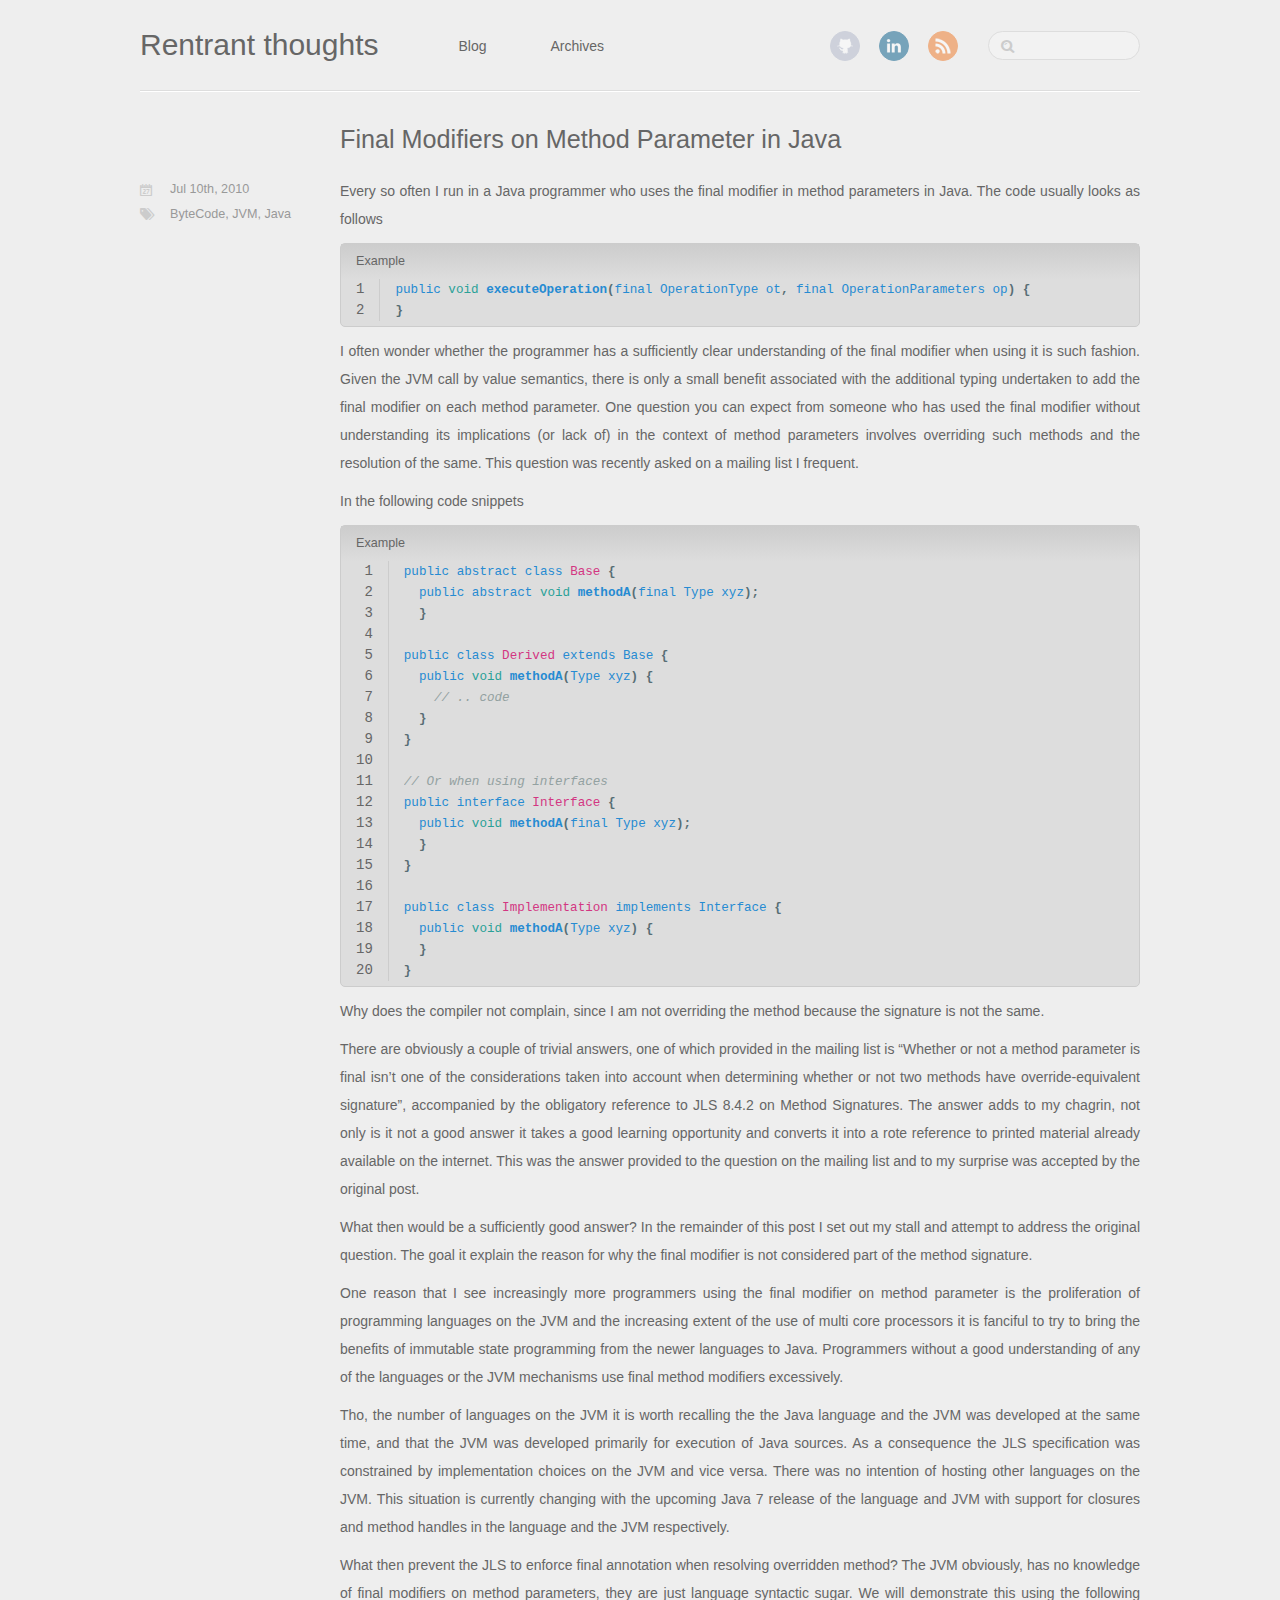
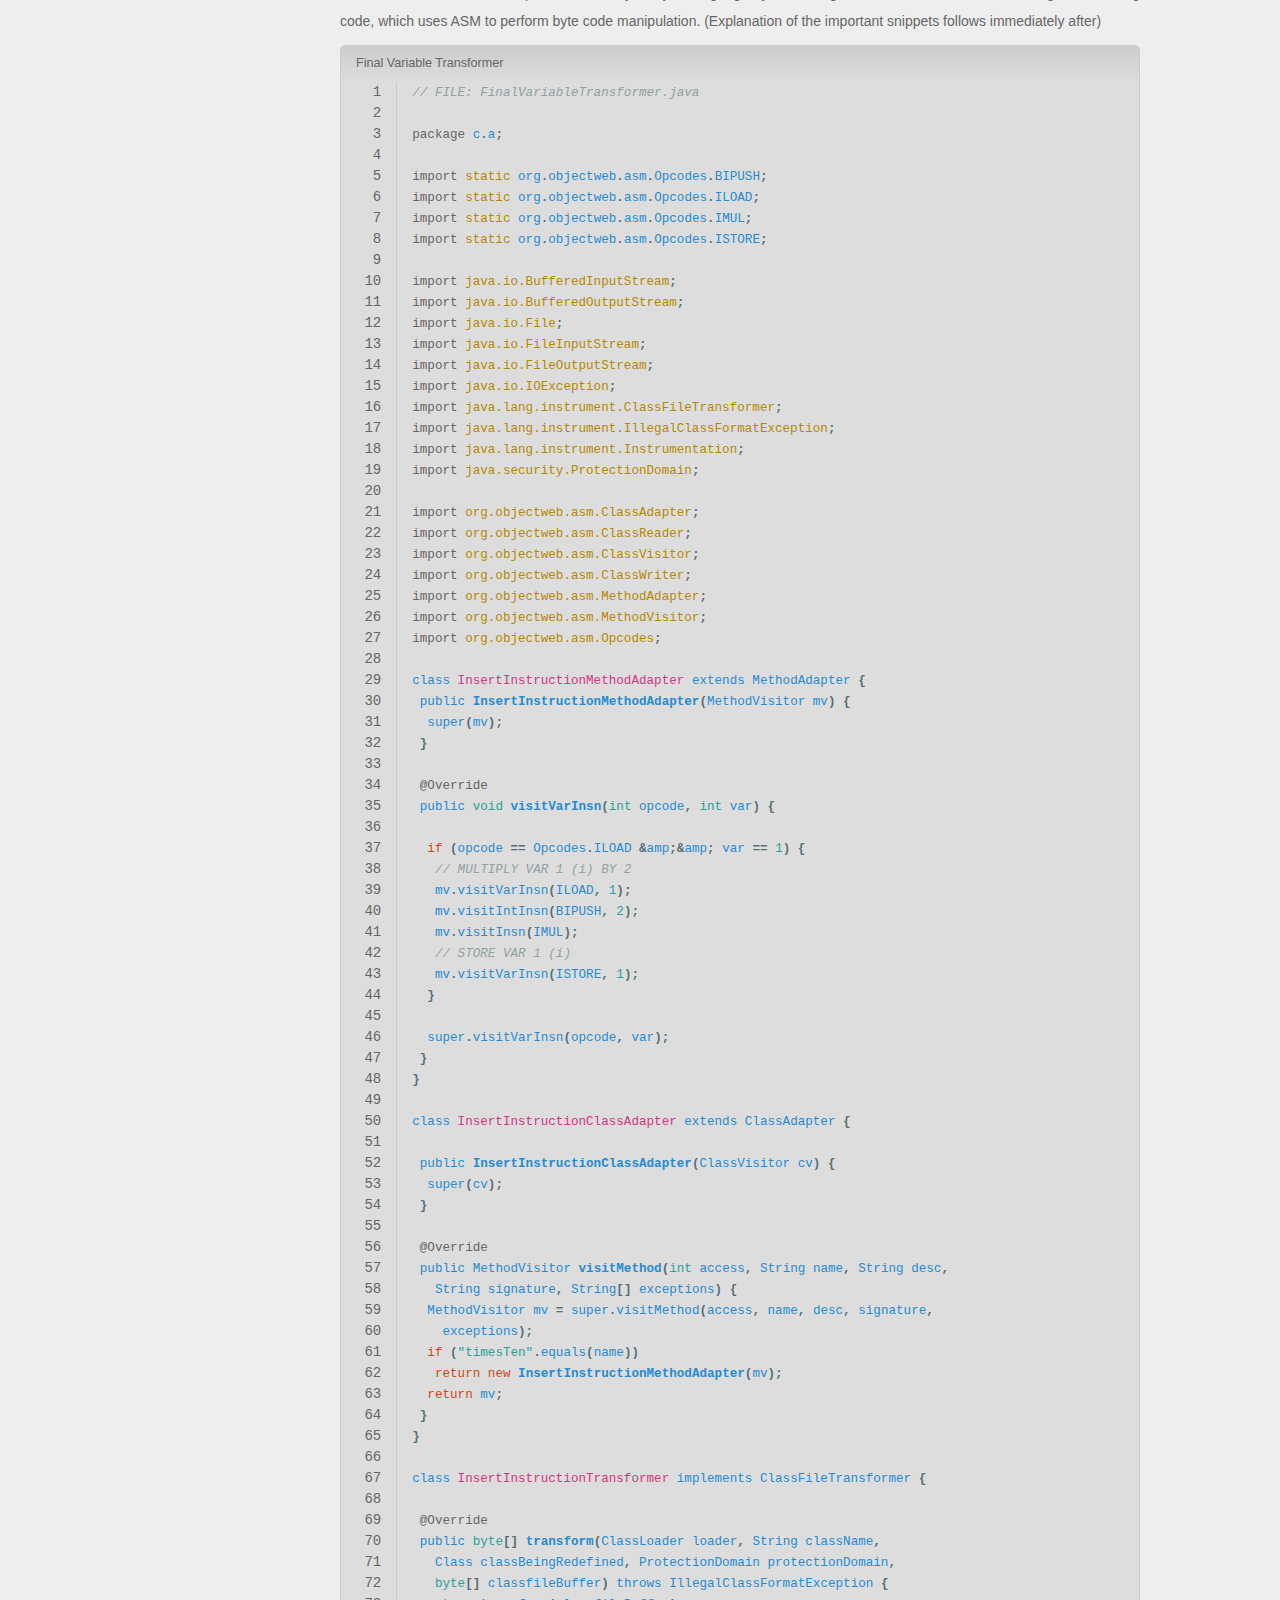
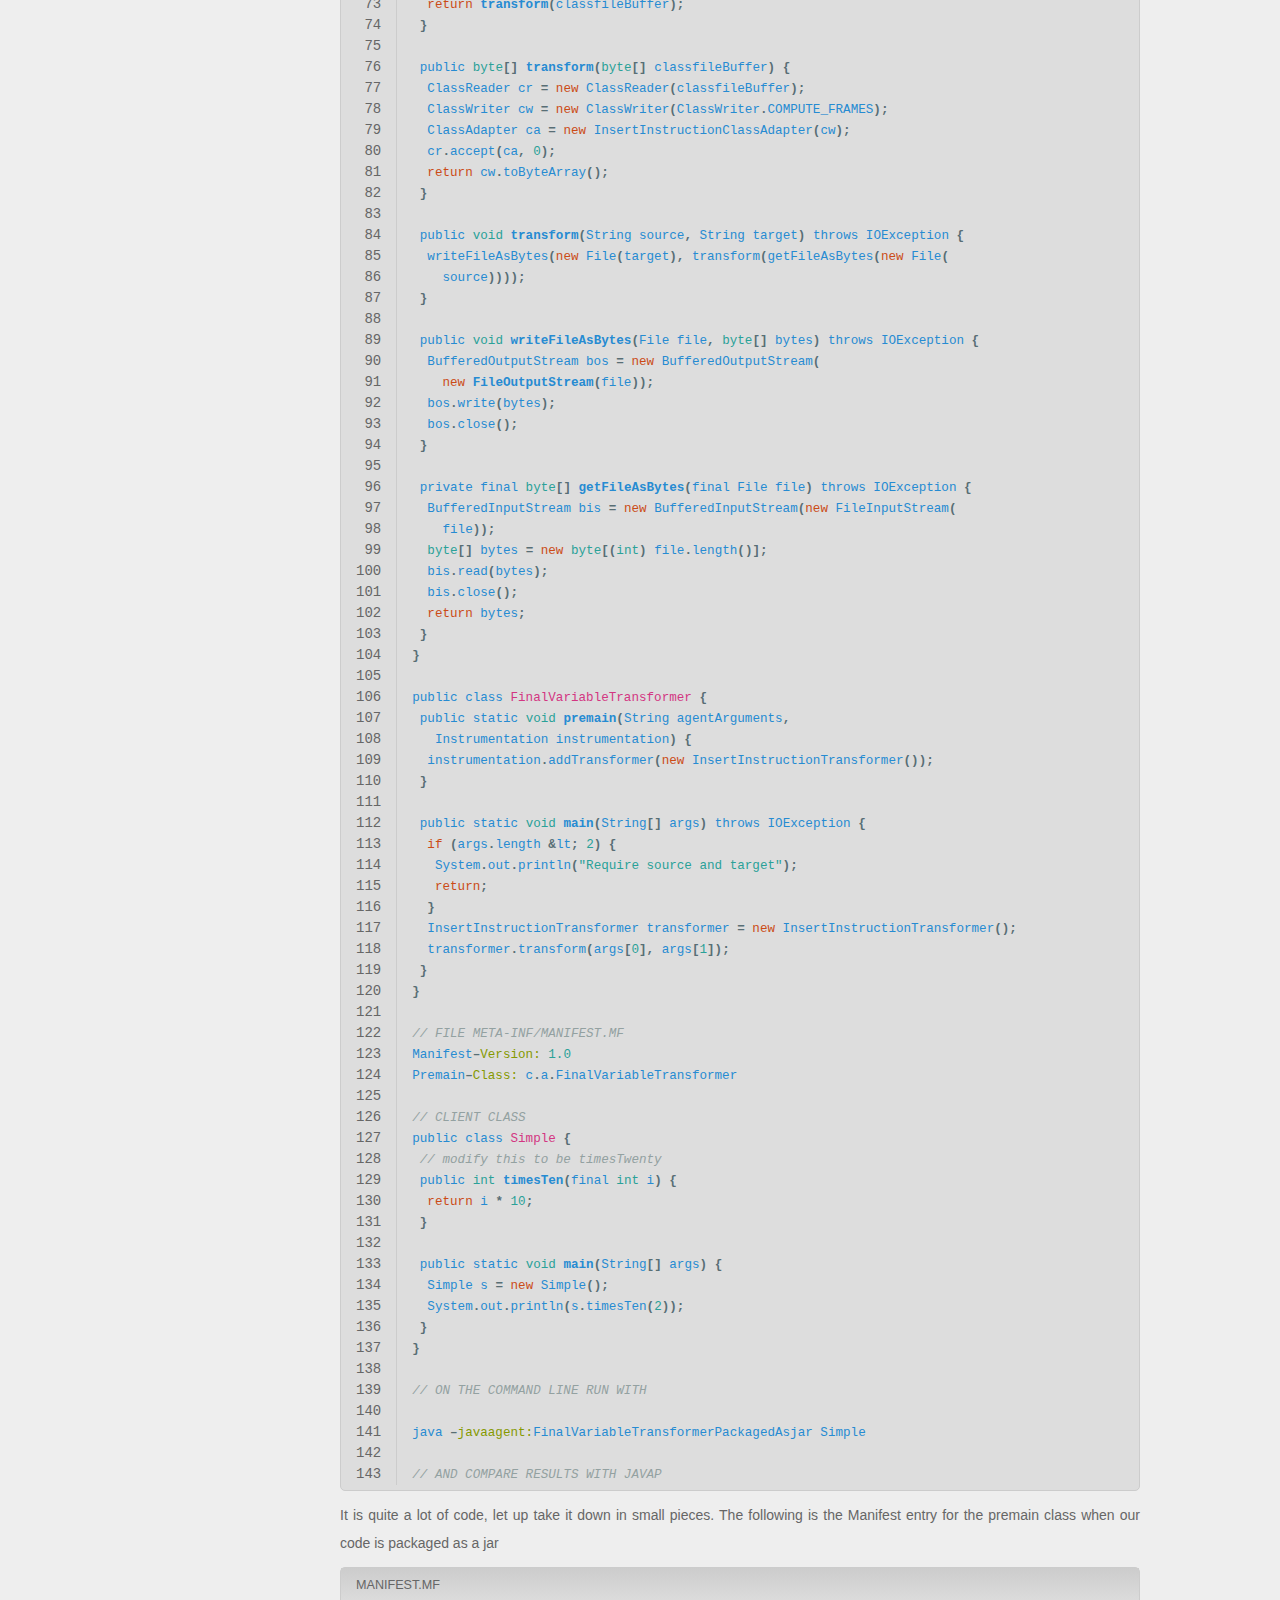
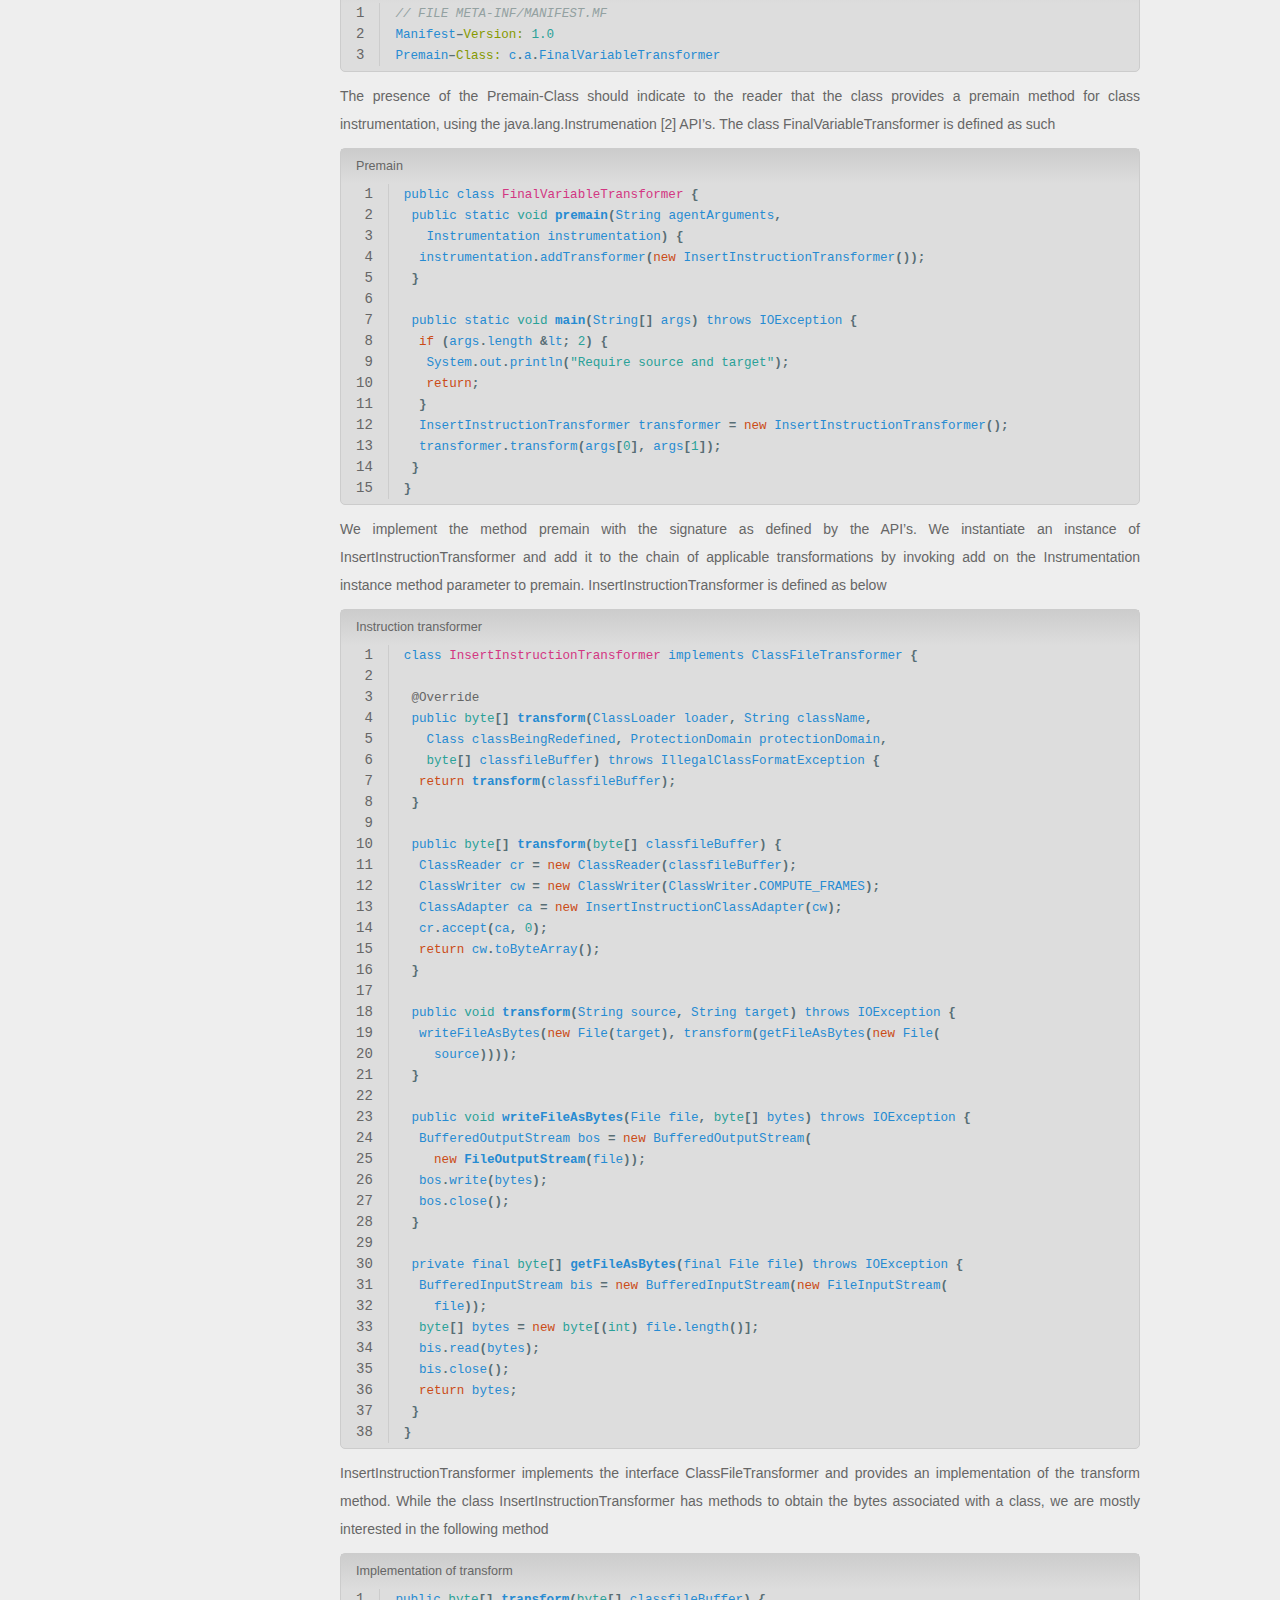
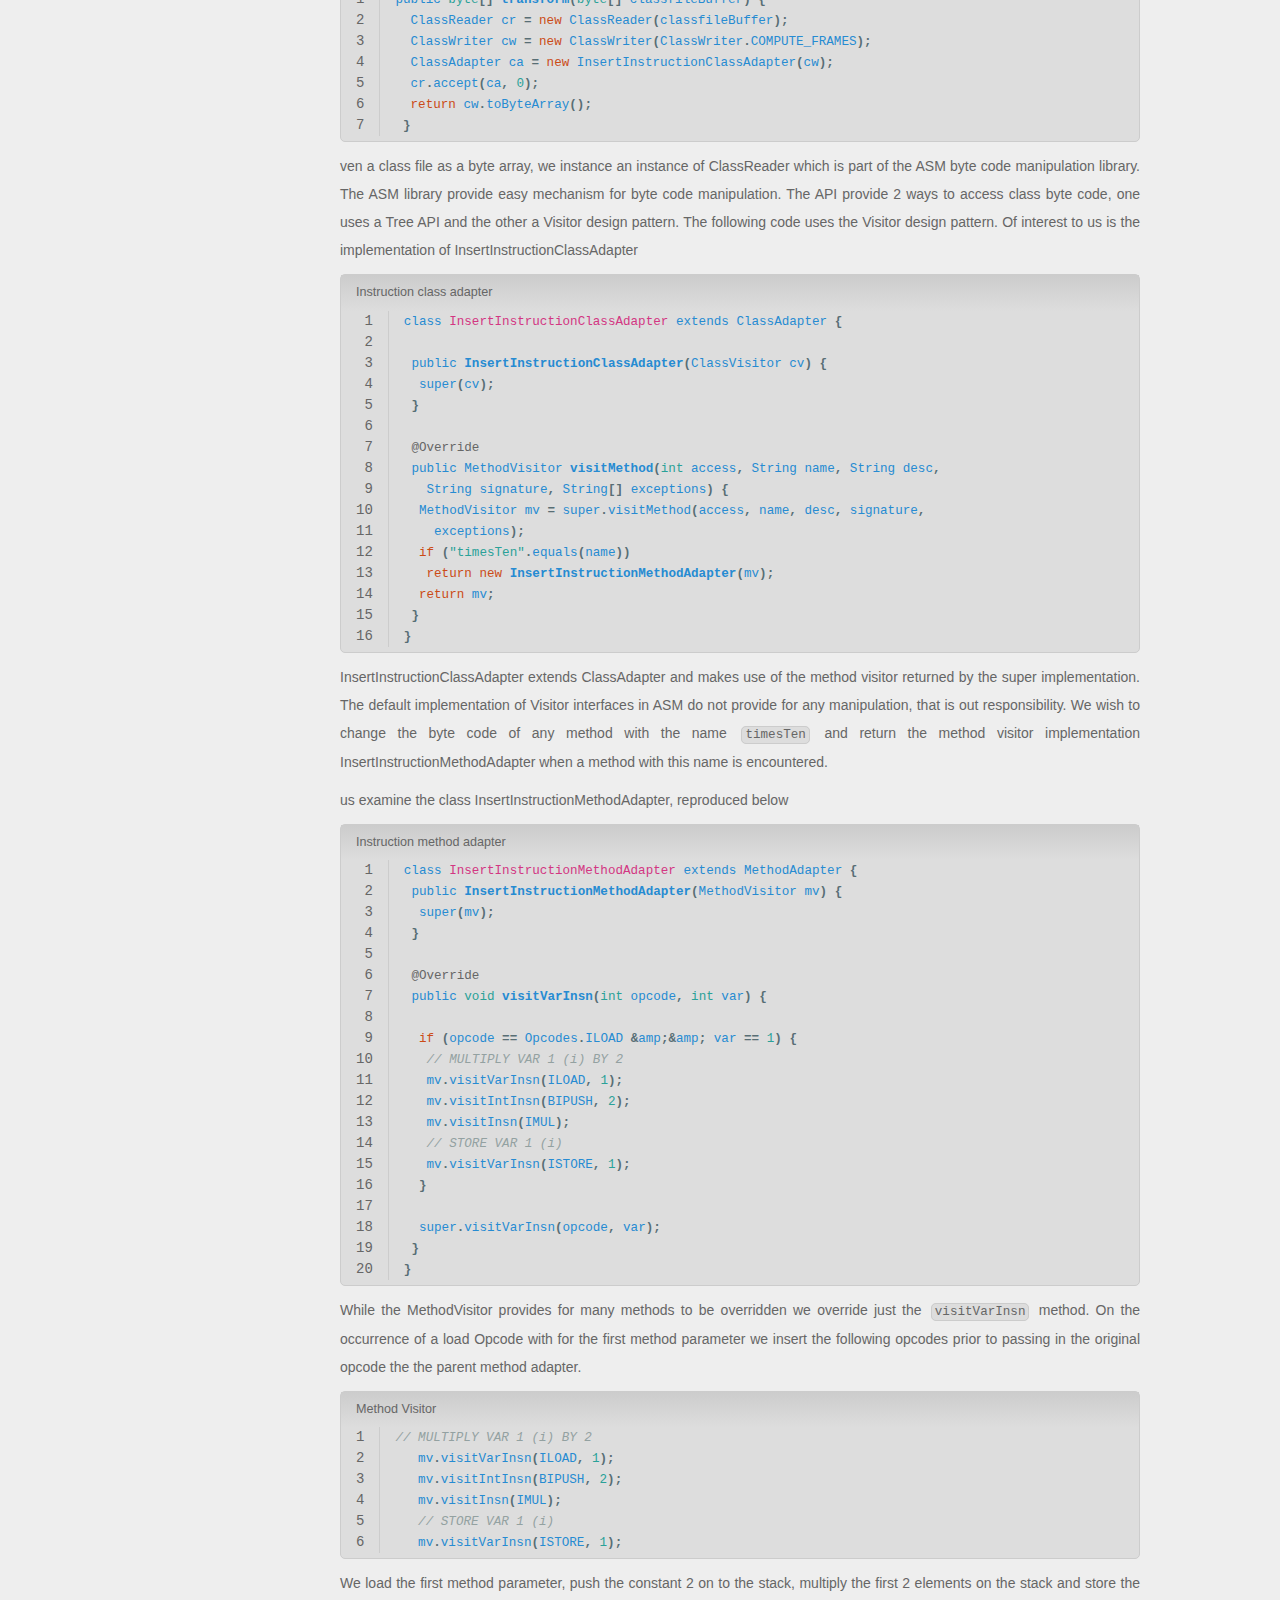
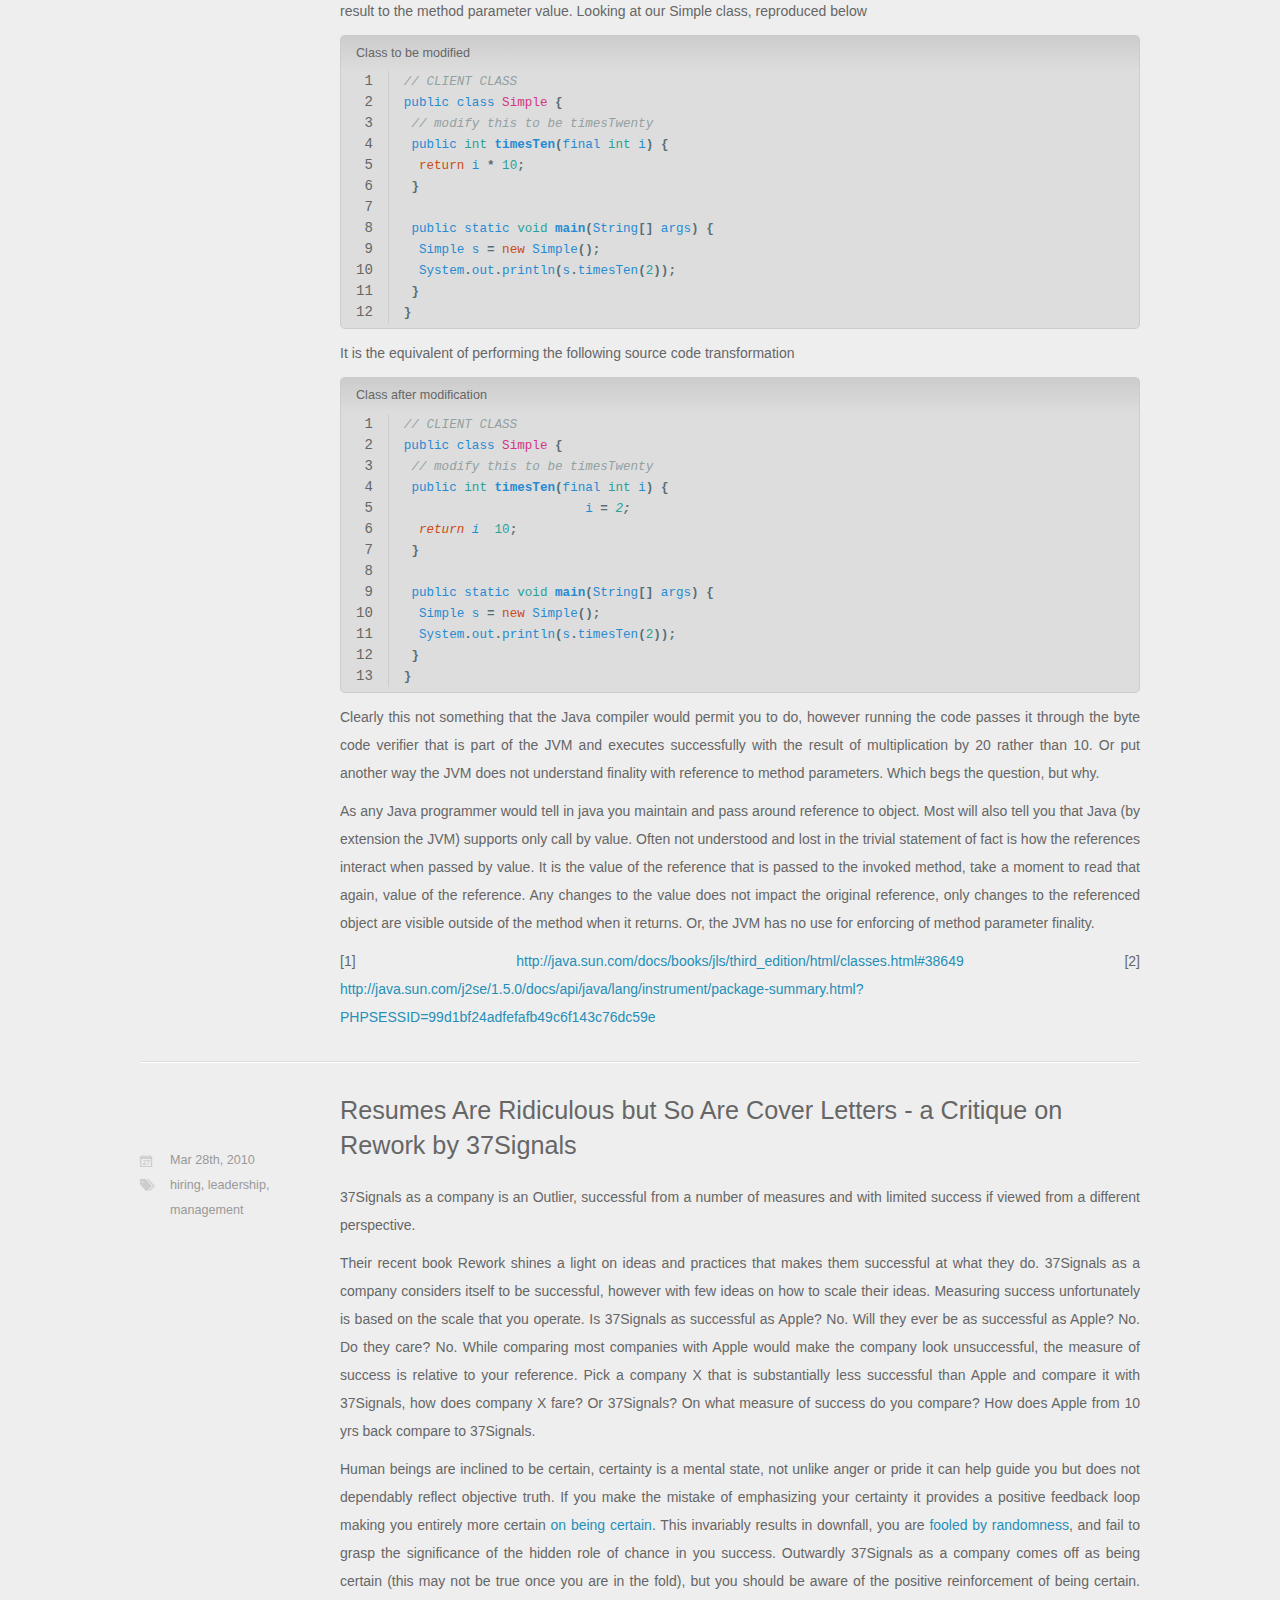
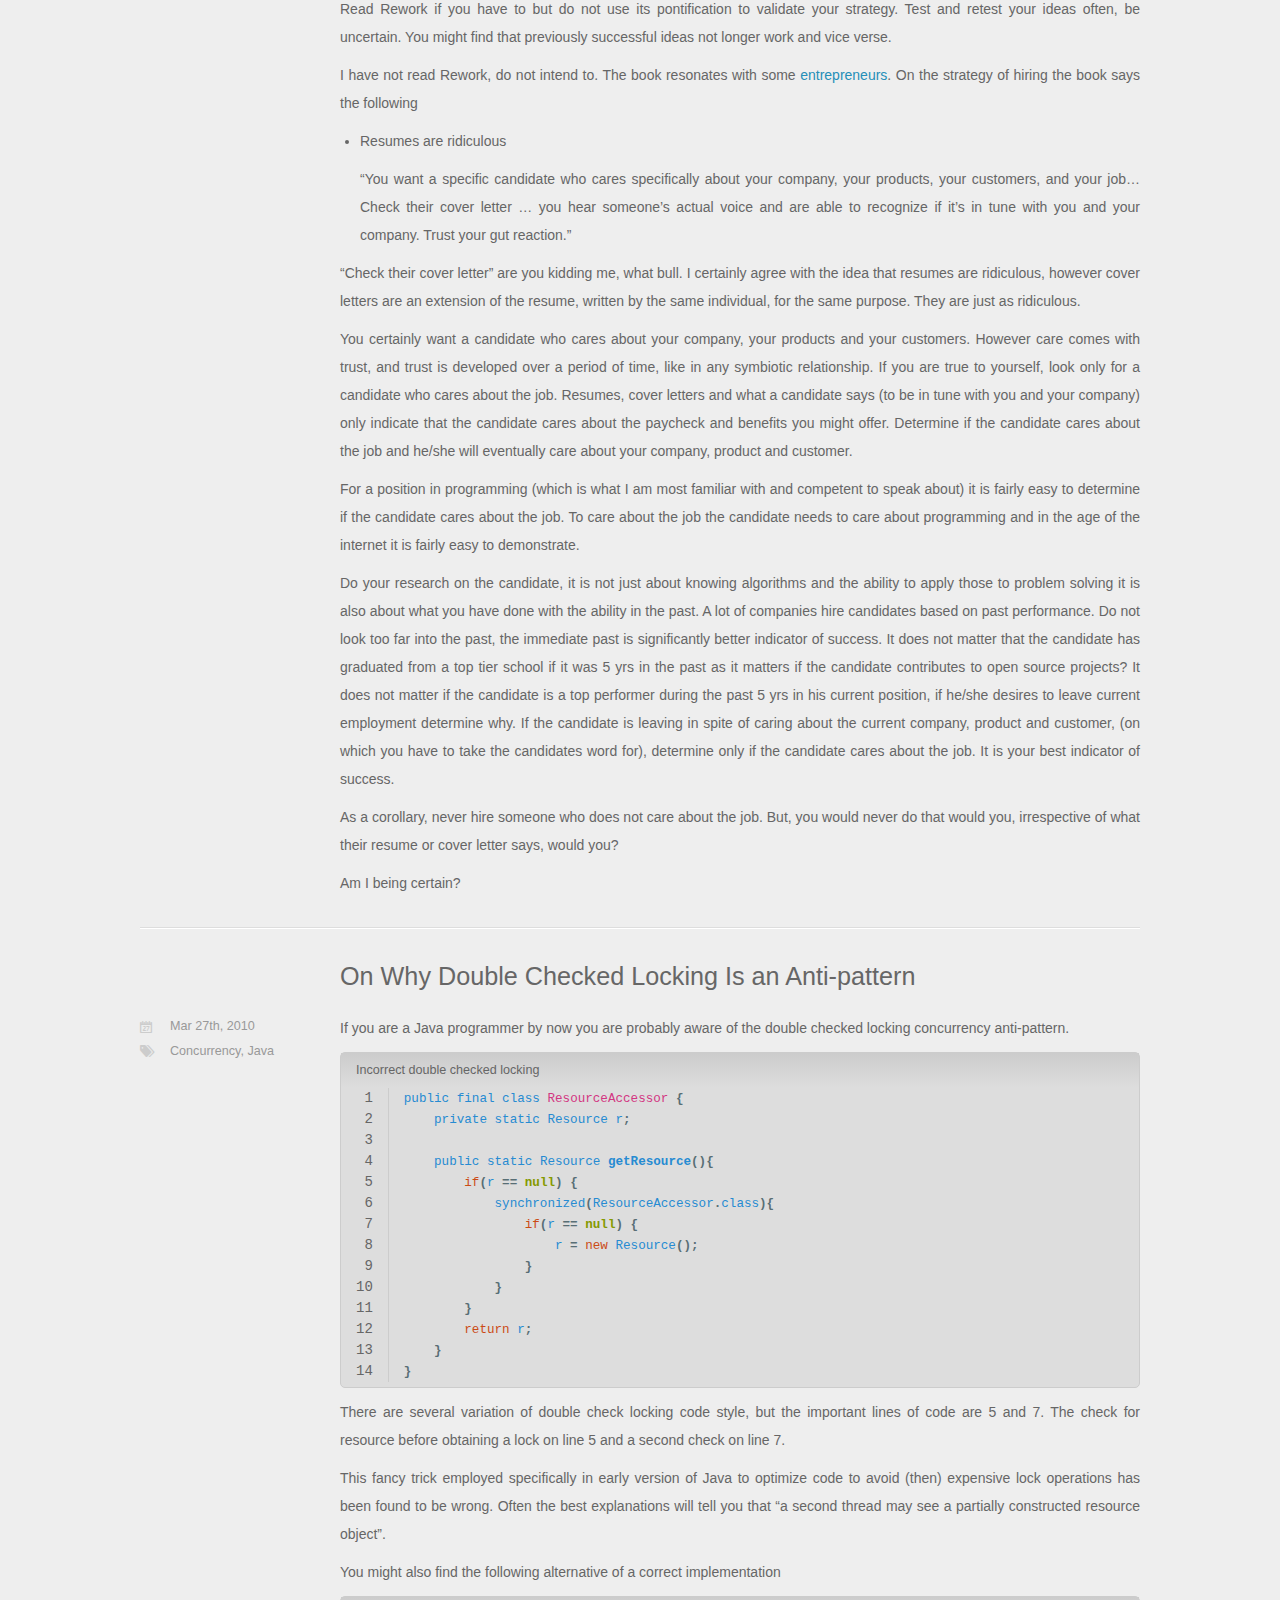
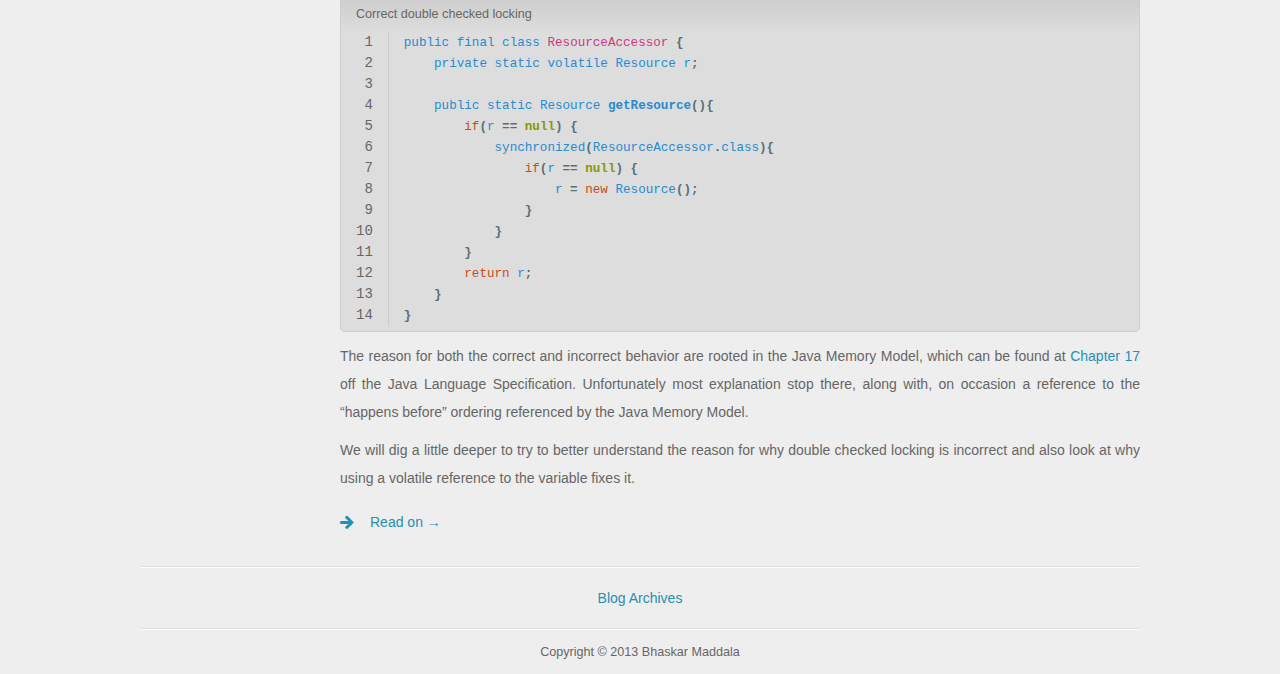
<file: index.html>
<!DOCTYPE HTML>
<html>
<head>
	<meta charset="utf-8">
	<title>Rentrant thoughts</title>
	<meta name="author" content="Bhaskar Maddala">

	
	<meta name="description" content="Every so often I run in a Java programmer who uses the final modifier in method parameters in Java. The code usually looks as follows Example 1
2 &hellip;">
	
	<meta name="viewport" content="width=device-width, initial-scale=1, maximum-scale=1">

	<link href="/atom.xml" rel="alternate" title="Rentrant thoughts" type="application/atom+xml">
	<link rel="canonical" href="">
	<link href="/favicon.png" rel="shortcut icon">
	<link href="/stylesheets/screen.css" media="screen, projection" rel="stylesheet" type="text/css">
	<!--[if lt IE 9]><script src="//html5shiv.googlecode.com/svn/trunk/html5.js"></script><![endif]-->
	<script src="//ajax.googleapis.com/ajax/libs/jquery/1.7.2/jquery.min.js"></script>
	
</head>

<body>
	<header id="header" class="inner"><h1><a href="/">Rentrant thoughts</a></h1>
<nav id="main-nav"><ul class="main">
	<li><a href="/">Blog</a></li>
	<li><a href="/blog/archives">Archives</a></li>
</ul>
</nav>
<nav id="mobile-nav">
	<div class="alignleft menu">
		<a class="button">Menu</a>
		<div class="container"><ul class="main">
	<li><a href="/">Blog</a></li>
	<li><a href="/blog/archives">Archives</a></li>
</ul>
</div>
	</div>
	<div class="alignright search">
		<a class="button"></a>
		<div class="container">
			<form action="http://google.com/search" method="get">
				<input type="text" name="q" results="0">
				<input type="hidden" name="q" value="site:maddalab.github.io">
			</form>
		</div>
	</div>
</nav>
<nav id="sub-nav" class="alignright">
	<div class="social">
		
		
		
		
		<a class="github" href="https://github.com/maddalab" title="GitHub">GitHub</a>
		
    
		
		
		<a class="linkedin" href="http://www.linkedin.com/in/maddalab">LinkedIn</a>
		
		
		
		
		<a class="rss" href="/atom.xml" title="RSS">RSS</a>
		
	</div>
	<form class="search" action="http://google.com/search" method="get">
		<input class="alignright" type="text" name="q" results="0">
		<input type="hidden" name="q" value="site:maddalab.github.io">
	</form>
</nav>

</header>
	
		
	
	<div id="content" class="inner">


    <article class="post">
	<h2 class="title">
		
		<a href="/blog/2010/07/10/final-modifiers-on-method-parameter-in-java/">
		
			Final Modifiers on Method Parameter in Java</a>
	</h2>
	<div class="entry-content">
		<p>Every so often I run in a Java programmer who uses the final modifier in method parameters in Java. The code usually looks as follows</p>

<figure class='code'><figcaption><span>Example </span></figcaption>
 <div class="highlight"><table><tr><td class="gutter"><pre class="line-numbers"><span class='line-number'>1</span>
<span class='line-number'>2</span>
</pre></td><td class='code'><pre><code class='java'><span class='line'><span class="kd">public</span> <span class="kt">void</span> <span class="nf">executeOperation</span><span class="o">(</span><span class="kd">final</span> <span class="n">OperationType</span> <span class="n">ot</span><span class="o">,</span> <span class="kd">final</span> <span class="n">OperationParameters</span> <span class="n">op</span><span class="o">)</span> <span class="o">{</span>
</span><span class='line'><span class="o">}</span>
</span></code></pre></td></tr></table></div></figure>


<p>I often wonder whether the programmer has a sufficiently clear understanding of the final modifier when using it is such fashion. Given the JVM call by value semantics, there is only a small benefit associated with the additional typing undertaken to add the final modifier on each method parameter. One question you can expect from someone who has used the final modifier without understanding its implications (or lack of) in the context of method parameters involves overriding such methods and the resolution of the same. This question was recently asked on a mailing list I frequent.</p>

<p>In the following code snippets</p>

<figure class='code'><figcaption><span>Example </span></figcaption>
 <div class="highlight"><table><tr><td class="gutter"><pre class="line-numbers"><span class='line-number'>1</span>
<span class='line-number'>2</span>
<span class='line-number'>3</span>
<span class='line-number'>4</span>
<span class='line-number'>5</span>
<span class='line-number'>6</span>
<span class='line-number'>7</span>
<span class='line-number'>8</span>
<span class='line-number'>9</span>
<span class='line-number'>10</span>
<span class='line-number'>11</span>
<span class='line-number'>12</span>
<span class='line-number'>13</span>
<span class='line-number'>14</span>
<span class='line-number'>15</span>
<span class='line-number'>16</span>
<span class='line-number'>17</span>
<span class='line-number'>18</span>
<span class='line-number'>19</span>
<span class='line-number'>20</span>
</pre></td><td class='code'><pre><code class='java'><span class='line'><span class="kd">public</span> <span class="kd">abstract</span> <span class="kd">class</span> <span class="nc">Base</span> <span class="o">{</span>
</span><span class='line'>  <span class="kd">public</span> <span class="kd">abstract</span> <span class="kt">void</span> <span class="nf">methodA</span><span class="o">(</span><span class="kd">final</span> <span class="n">Type</span> <span class="n">xyz</span><span class="o">);</span>
</span><span class='line'>  <span class="o">}</span>
</span><span class='line'>
</span><span class='line'><span class="kd">public</span> <span class="kd">class</span> <span class="nc">Derived</span> <span class="kd">extends</span> <span class="n">Base</span> <span class="o">{</span>
</span><span class='line'>  <span class="kd">public</span> <span class="kt">void</span> <span class="nf">methodA</span><span class="o">(</span><span class="n">Type</span> <span class="n">xyz</span><span class="o">)</span> <span class="o">{</span>
</span><span class='line'>    <span class="c1">// .. code</span>
</span><span class='line'>  <span class="o">}</span>
</span><span class='line'><span class="o">}</span>
</span><span class='line'>
</span><span class='line'><span class="c1">// Or when using interfaces</span>
</span><span class='line'><span class="kd">public</span> <span class="kd">interface</span> <span class="nc">Interface</span> <span class="o">{</span>
</span><span class='line'>  <span class="kd">public</span> <span class="kt">void</span> <span class="nf">methodA</span><span class="o">(</span><span class="kd">final</span> <span class="n">Type</span> <span class="n">xyz</span><span class="o">);</span>
</span><span class='line'>  <span class="o">}</span>
</span><span class='line'><span class="o">}</span>
</span><span class='line'>
</span><span class='line'><span class="kd">public</span> <span class="kd">class</span> <span class="nc">Implementation</span> <span class="kd">implements</span> <span class="n">Interface</span> <span class="o">{</span>
</span><span class='line'>  <span class="kd">public</span> <span class="kt">void</span> <span class="nf">methodA</span><span class="o">(</span><span class="n">Type</span> <span class="n">xyz</span><span class="o">)</span> <span class="o">{</span>
</span><span class='line'>  <span class="o">}</span>
</span><span class='line'><span class="o">}</span>
</span></code></pre></td></tr></table></div></figure>


<p>Why does the compiler not complain, since I am not overriding the method because the signature is not the same.</p>

<p>There are obviously a couple of trivial answers, one of which provided in the mailing list is &ldquo;Whether or not a method parameter is final isn&rsquo;t one of the considerations taken into account when determining whether or not two methods have override-equivalent signature&rdquo;, accompanied by the obligatory reference to JLS 8.4.2 on Method Signatures. The answer adds to my chagrin, not only is it not a good answer it takes a good learning opportunity and converts it into a rote reference to printed material already available on the internet. This was the answer provided to the question on the mailing list and to my surprise was accepted by the original post.</p>

<p>What then would be a sufficiently good answer? In the remainder of this post I set out my stall and attempt to address the original question. The goal it explain the reason for why the final modifier is not considered part of the method signature.</p>

<p><!-- more --!></p>

<p>One reason that I see increasingly more programmers using the final modifier on method parameter is the proliferation of programming languages on the JVM and the increasing extent of the use of multi core processors it is fanciful to try to bring the benefits of immutable state programming from the newer languages to Java. Programmers without a good understanding of any of the languages or the JVM mechanisms use final method modifiers excessively.</p>

<p>Tho, the number of languages on the JVM it is worth recalling the the Java language and the JVM was developed at the same time, and that the JVM was developed primarily for execution of Java sources. As a consequence the JLS specification was constrained by implementation choices on the JVM and vice versa. There was no intention of hosting other languages on the JVM. This situation is currently changing with the upcoming Java 7 release of the language and JVM with support for closures and method handles in the language and the JVM respectively.</p>

<p>What then prevent the JLS to enforce final annotation when resolving overridden method? The JVM obviously, has no knowledge of final modifiers on method parameters, they are just language syntactic sugar. We will demonstrate this using the following code, which uses ASM to perform byte code manipulation. (Explanation of the important snippets follows immediately after)</p>

<p><figure class='code'><figcaption><span>Final Variable Transformer </span></figcaption>
 <div class="highlight"><table><tr><td class="gutter"><pre class="line-numbers"><span class='line-number'>1</span>
<span class='line-number'>2</span>
<span class='line-number'>3</span>
<span class='line-number'>4</span>
<span class='line-number'>5</span>
<span class='line-number'>6</span>
<span class='line-number'>7</span>
<span class='line-number'>8</span>
<span class='line-number'>9</span>
<span class='line-number'>10</span>
<span class='line-number'>11</span>
<span class='line-number'>12</span>
<span class='line-number'>13</span>
<span class='line-number'>14</span>
<span class='line-number'>15</span>
<span class='line-number'>16</span>
<span class='line-number'>17</span>
<span class='line-number'>18</span>
<span class='line-number'>19</span>
<span class='line-number'>20</span>
<span class='line-number'>21</span>
<span class='line-number'>22</span>
<span class='line-number'>23</span>
<span class='line-number'>24</span>
<span class='line-number'>25</span>
<span class='line-number'>26</span>
<span class='line-number'>27</span>
<span class='line-number'>28</span>
<span class='line-number'>29</span>
<span class='line-number'>30</span>
<span class='line-number'>31</span>
<span class='line-number'>32</span>
<span class='line-number'>33</span>
<span class='line-number'>34</span>
<span class='line-number'>35</span>
<span class='line-number'>36</span>
<span class='line-number'>37</span>
<span class='line-number'>38</span>
<span class='line-number'>39</span>
<span class='line-number'>40</span>
<span class='line-number'>41</span>
<span class='line-number'>42</span>
<span class='line-number'>43</span>
<span class='line-number'>44</span>
<span class='line-number'>45</span>
<span class='line-number'>46</span>
<span class='line-number'>47</span>
<span class='line-number'>48</span>
<span class='line-number'>49</span>
<span class='line-number'>50</span>
<span class='line-number'>51</span>
<span class='line-number'>52</span>
<span class='line-number'>53</span>
<span class='line-number'>54</span>
<span class='line-number'>55</span>
<span class='line-number'>56</span>
<span class='line-number'>57</span>
<span class='line-number'>58</span>
<span class='line-number'>59</span>
<span class='line-number'>60</span>
<span class='line-number'>61</span>
<span class='line-number'>62</span>
<span class='line-number'>63</span>
<span class='line-number'>64</span>
<span class='line-number'>65</span>
<span class='line-number'>66</span>
<span class='line-number'>67</span>
<span class='line-number'>68</span>
<span class='line-number'>69</span>
<span class='line-number'>70</span>
<span class='line-number'>71</span>
<span class='line-number'>72</span>
<span class='line-number'>73</span>
<span class='line-number'>74</span>
<span class='line-number'>75</span>
<span class='line-number'>76</span>
<span class='line-number'>77</span>
<span class='line-number'>78</span>
<span class='line-number'>79</span>
<span class='line-number'>80</span>
<span class='line-number'>81</span>
<span class='line-number'>82</span>
<span class='line-number'>83</span>
<span class='line-number'>84</span>
<span class='line-number'>85</span>
<span class='line-number'>86</span>
<span class='line-number'>87</span>
<span class='line-number'>88</span>
<span class='line-number'>89</span>
<span class='line-number'>90</span>
<span class='line-number'>91</span>
<span class='line-number'>92</span>
<span class='line-number'>93</span>
<span class='line-number'>94</span>
<span class='line-number'>95</span>
<span class='line-number'>96</span>
<span class='line-number'>97</span>
<span class='line-number'>98</span>
<span class='line-number'>99</span>
<span class='line-number'>100</span>
<span class='line-number'>101</span>
<span class='line-number'>102</span>
<span class='line-number'>103</span>
<span class='line-number'>104</span>
<span class='line-number'>105</span>
<span class='line-number'>106</span>
<span class='line-number'>107</span>
<span class='line-number'>108</span>
<span class='line-number'>109</span>
<span class='line-number'>110</span>
<span class='line-number'>111</span>
<span class='line-number'>112</span>
<span class='line-number'>113</span>
<span class='line-number'>114</span>
<span class='line-number'>115</span>
<span class='line-number'>116</span>
<span class='line-number'>117</span>
<span class='line-number'>118</span>
<span class='line-number'>119</span>
<span class='line-number'>120</span>
<span class='line-number'>121</span>
<span class='line-number'>122</span>
<span class='line-number'>123</span>
<span class='line-number'>124</span>
<span class='line-number'>125</span>
<span class='line-number'>126</span>
<span class='line-number'>127</span>
<span class='line-number'>128</span>
<span class='line-number'>129</span>
<span class='line-number'>130</span>
<span class='line-number'>131</span>
<span class='line-number'>132</span>
<span class='line-number'>133</span>
<span class='line-number'>134</span>
<span class='line-number'>135</span>
<span class='line-number'>136</span>
<span class='line-number'>137</span>
<span class='line-number'>138</span>
<span class='line-number'>139</span>
<span class='line-number'>140</span>
<span class='line-number'>141</span>
<span class='line-number'>142</span>
<span class='line-number'>143</span>
</pre></td><td class='code'><pre><code class='java'><span class='line'><span class="c1">// FILE: FinalVariableTransformer.java</span>
</span><span class='line'>
</span><span class='line'><span class="kn">package</span> <span class="n">c</span><span class="o">.</span><span class="na">a</span><span class="o">;</span>
</span><span class='line'>
</span><span class='line'><span class="kn">import</span> <span class="nn">static</span> <span class="n">org</span><span class="o">.</span><span class="na">objectweb</span><span class="o">.</span><span class="na">asm</span><span class="o">.</span><span class="na">Opcodes</span><span class="o">.</span><span class="na">BIPUSH</span><span class="o">;</span>
</span><span class='line'><span class="kn">import</span> <span class="nn">static</span> <span class="n">org</span><span class="o">.</span><span class="na">objectweb</span><span class="o">.</span><span class="na">asm</span><span class="o">.</span><span class="na">Opcodes</span><span class="o">.</span><span class="na">ILOAD</span><span class="o">;</span>
</span><span class='line'><span class="kn">import</span> <span class="nn">static</span> <span class="n">org</span><span class="o">.</span><span class="na">objectweb</span><span class="o">.</span><span class="na">asm</span><span class="o">.</span><span class="na">Opcodes</span><span class="o">.</span><span class="na">IMUL</span><span class="o">;</span>
</span><span class='line'><span class="kn">import</span> <span class="nn">static</span> <span class="n">org</span><span class="o">.</span><span class="na">objectweb</span><span class="o">.</span><span class="na">asm</span><span class="o">.</span><span class="na">Opcodes</span><span class="o">.</span><span class="na">ISTORE</span><span class="o">;</span>
</span><span class='line'>
</span><span class='line'><span class="kn">import</span> <span class="nn">java.io.BufferedInputStream</span><span class="o">;</span>
</span><span class='line'><span class="kn">import</span> <span class="nn">java.io.BufferedOutputStream</span><span class="o">;</span>
</span><span class='line'><span class="kn">import</span> <span class="nn">java.io.File</span><span class="o">;</span>
</span><span class='line'><span class="kn">import</span> <span class="nn">java.io.FileInputStream</span><span class="o">;</span>
</span><span class='line'><span class="kn">import</span> <span class="nn">java.io.FileOutputStream</span><span class="o">;</span>
</span><span class='line'><span class="kn">import</span> <span class="nn">java.io.IOException</span><span class="o">;</span>
</span><span class='line'><span class="kn">import</span> <span class="nn">java.lang.instrument.ClassFileTransformer</span><span class="o">;</span>
</span><span class='line'><span class="kn">import</span> <span class="nn">java.lang.instrument.IllegalClassFormatException</span><span class="o">;</span>
</span><span class='line'><span class="kn">import</span> <span class="nn">java.lang.instrument.Instrumentation</span><span class="o">;</span>
</span><span class='line'><span class="kn">import</span> <span class="nn">java.security.ProtectionDomain</span><span class="o">;</span>
</span><span class='line'>
</span><span class='line'><span class="kn">import</span> <span class="nn">org.objectweb.asm.ClassAdapter</span><span class="o">;</span>
</span><span class='line'><span class="kn">import</span> <span class="nn">org.objectweb.asm.ClassReader</span><span class="o">;</span>
</span><span class='line'><span class="kn">import</span> <span class="nn">org.objectweb.asm.ClassVisitor</span><span class="o">;</span>
</span><span class='line'><span class="kn">import</span> <span class="nn">org.objectweb.asm.ClassWriter</span><span class="o">;</span>
</span><span class='line'><span class="kn">import</span> <span class="nn">org.objectweb.asm.MethodAdapter</span><span class="o">;</span>
</span><span class='line'><span class="kn">import</span> <span class="nn">org.objectweb.asm.MethodVisitor</span><span class="o">;</span>
</span><span class='line'><span class="kn">import</span> <span class="nn">org.objectweb.asm.Opcodes</span><span class="o">;</span>
</span><span class='line'>
</span><span class='line'><span class="kd">class</span> <span class="nc">InsertInstructionMethodAdapter</span> <span class="kd">extends</span> <span class="n">MethodAdapter</span> <span class="o">{</span>
</span><span class='line'> <span class="kd">public</span> <span class="nf">InsertInstructionMethodAdapter</span><span class="o">(</span><span class="n">MethodVisitor</span> <span class="n">mv</span><span class="o">)</span> <span class="o">{</span>
</span><span class='line'>  <span class="kd">super</span><span class="o">(</span><span class="n">mv</span><span class="o">);</span>
</span><span class='line'> <span class="o">}</span>
</span><span class='line'>
</span><span class='line'> <span class="nd">@Override</span>
</span><span class='line'> <span class="kd">public</span> <span class="kt">void</span> <span class="nf">visitVarInsn</span><span class="o">(</span><span class="kt">int</span> <span class="n">opcode</span><span class="o">,</span> <span class="kt">int</span> <span class="n">var</span><span class="o">)</span> <span class="o">{</span>
</span><span class='line'>
</span><span class='line'>  <span class="k">if</span> <span class="o">(</span><span class="n">opcode</span> <span class="o">==</span> <span class="n">Opcodes</span><span class="o">.</span><span class="na">ILOAD</span> <span class="o">&amp;</span><span class="n">amp</span><span class="o">;&amp;</span><span class="n">amp</span><span class="o">;</span> <span class="n">var</span> <span class="o">==</span> <span class="mi">1</span><span class="o">)</span> <span class="o">{</span>
</span><span class='line'>   <span class="c1">// MULTIPLY VAR 1 (i) BY 2</span>
</span><span class='line'>   <span class="n">mv</span><span class="o">.</span><span class="na">visitVarInsn</span><span class="o">(</span><span class="n">ILOAD</span><span class="o">,</span> <span class="mi">1</span><span class="o">);</span>
</span><span class='line'>   <span class="n">mv</span><span class="o">.</span><span class="na">visitIntInsn</span><span class="o">(</span><span class="n">BIPUSH</span><span class="o">,</span> <span class="mi">2</span><span class="o">);</span>
</span><span class='line'>   <span class="n">mv</span><span class="o">.</span><span class="na">visitInsn</span><span class="o">(</span><span class="n">IMUL</span><span class="o">);</span>
</span><span class='line'>   <span class="c1">// STORE VAR 1 (i)</span>
</span><span class='line'>   <span class="n">mv</span><span class="o">.</span><span class="na">visitVarInsn</span><span class="o">(</span><span class="n">ISTORE</span><span class="o">,</span> <span class="mi">1</span><span class="o">);</span>
</span><span class='line'>  <span class="o">}</span>
</span><span class='line'>
</span><span class='line'>  <span class="kd">super</span><span class="o">.</span><span class="na">visitVarInsn</span><span class="o">(</span><span class="n">opcode</span><span class="o">,</span> <span class="n">var</span><span class="o">);</span>
</span><span class='line'> <span class="o">}</span>
</span><span class='line'><span class="o">}</span>
</span><span class='line'>
</span><span class='line'><span class="kd">class</span> <span class="nc">InsertInstructionClassAdapter</span> <span class="kd">extends</span> <span class="n">ClassAdapter</span> <span class="o">{</span>
</span><span class='line'>
</span><span class='line'> <span class="kd">public</span> <span class="nf">InsertInstructionClassAdapter</span><span class="o">(</span><span class="n">ClassVisitor</span> <span class="n">cv</span><span class="o">)</span> <span class="o">{</span>
</span><span class='line'>  <span class="kd">super</span><span class="o">(</span><span class="n">cv</span><span class="o">);</span>
</span><span class='line'> <span class="o">}</span>
</span><span class='line'>
</span><span class='line'> <span class="nd">@Override</span>
</span><span class='line'> <span class="kd">public</span> <span class="n">MethodVisitor</span> <span class="nf">visitMethod</span><span class="o">(</span><span class="kt">int</span> <span class="n">access</span><span class="o">,</span> <span class="n">String</span> <span class="n">name</span><span class="o">,</span> <span class="n">String</span> <span class="n">desc</span><span class="o">,</span>
</span><span class='line'>   <span class="n">String</span> <span class="n">signature</span><span class="o">,</span> <span class="n">String</span><span class="o">[]</span> <span class="n">exceptions</span><span class="o">)</span> <span class="o">{</span>
</span><span class='line'>  <span class="n">MethodVisitor</span> <span class="n">mv</span> <span class="o">=</span> <span class="kd">super</span><span class="o">.</span><span class="na">visitMethod</span><span class="o">(</span><span class="n">access</span><span class="o">,</span> <span class="n">name</span><span class="o">,</span> <span class="n">desc</span><span class="o">,</span> <span class="n">signature</span><span class="o">,</span>
</span><span class='line'>    <span class="n">exceptions</span><span class="o">);</span>
</span><span class='line'>  <span class="k">if</span> <span class="o">(</span><span class="s">&quot;timesTen&quot;</span><span class="o">.</span><span class="na">equals</span><span class="o">(</span><span class="n">name</span><span class="o">))</span>
</span><span class='line'>   <span class="k">return</span> <span class="k">new</span> <span class="nf">InsertInstructionMethodAdapter</span><span class="o">(</span><span class="n">mv</span><span class="o">);</span>
</span><span class='line'>  <span class="k">return</span> <span class="n">mv</span><span class="o">;</span>
</span><span class='line'> <span class="o">}</span>
</span><span class='line'><span class="o">}</span>
</span><span class='line'>
</span><span class='line'><span class="kd">class</span> <span class="nc">InsertInstructionTransformer</span> <span class="kd">implements</span> <span class="n">ClassFileTransformer</span> <span class="o">{</span>
</span><span class='line'>
</span><span class='line'> <span class="nd">@Override</span>
</span><span class='line'> <span class="kd">public</span> <span class="kt">byte</span><span class="o">[]</span> <span class="nf">transform</span><span class="o">(</span><span class="n">ClassLoader</span> <span class="n">loader</span><span class="o">,</span> <span class="n">String</span> <span class="n">className</span><span class="o">,</span>
</span><span class='line'>   <span class="n">Class</span> <span class="n">classBeingRedefined</span><span class="o">,</span> <span class="n">ProtectionDomain</span> <span class="n">protectionDomain</span><span class="o">,</span>
</span><span class='line'>   <span class="kt">byte</span><span class="o">[]</span> <span class="n">classfileBuffer</span><span class="o">)</span> <span class="kd">throws</span> <span class="n">IllegalClassFormatException</span> <span class="o">{</span>
</span><span class='line'>  <span class="k">return</span> <span class="nf">transform</span><span class="o">(</span><span class="n">classfileBuffer</span><span class="o">);</span>
</span><span class='line'> <span class="o">}</span>
</span><span class='line'>
</span><span class='line'> <span class="kd">public</span> <span class="kt">byte</span><span class="o">[]</span> <span class="nf">transform</span><span class="o">(</span><span class="kt">byte</span><span class="o">[]</span> <span class="n">classfileBuffer</span><span class="o">)</span> <span class="o">{</span>
</span><span class='line'>  <span class="n">ClassReader</span> <span class="n">cr</span> <span class="o">=</span> <span class="k">new</span> <span class="n">ClassReader</span><span class="o">(</span><span class="n">classfileBuffer</span><span class="o">);</span>
</span><span class='line'>  <span class="n">ClassWriter</span> <span class="n">cw</span> <span class="o">=</span> <span class="k">new</span> <span class="n">ClassWriter</span><span class="o">(</span><span class="n">ClassWriter</span><span class="o">.</span><span class="na">COMPUTE_FRAMES</span><span class="o">);</span>
</span><span class='line'>  <span class="n">ClassAdapter</span> <span class="n">ca</span> <span class="o">=</span> <span class="k">new</span> <span class="n">InsertInstructionClassAdapter</span><span class="o">(</span><span class="n">cw</span><span class="o">);</span>
</span><span class='line'>  <span class="n">cr</span><span class="o">.</span><span class="na">accept</span><span class="o">(</span><span class="n">ca</span><span class="o">,</span> <span class="mi">0</span><span class="o">);</span>
</span><span class='line'>  <span class="k">return</span> <span class="n">cw</span><span class="o">.</span><span class="na">toByteArray</span><span class="o">();</span>
</span><span class='line'> <span class="o">}</span>
</span><span class='line'>
</span><span class='line'> <span class="kd">public</span> <span class="kt">void</span> <span class="nf">transform</span><span class="o">(</span><span class="n">String</span> <span class="n">source</span><span class="o">,</span> <span class="n">String</span> <span class="n">target</span><span class="o">)</span> <span class="kd">throws</span> <span class="n">IOException</span> <span class="o">{</span>
</span><span class='line'>  <span class="n">writeFileAsBytes</span><span class="o">(</span><span class="k">new</span> <span class="n">File</span><span class="o">(</span><span class="n">target</span><span class="o">),</span> <span class="n">transform</span><span class="o">(</span><span class="n">getFileAsBytes</span><span class="o">(</span><span class="k">new</span> <span class="n">File</span><span class="o">(</span>
</span><span class='line'>    <span class="n">source</span><span class="o">))));</span>
</span><span class='line'> <span class="o">}</span>
</span><span class='line'>
</span><span class='line'> <span class="kd">public</span> <span class="kt">void</span> <span class="nf">writeFileAsBytes</span><span class="o">(</span><span class="n">File</span> <span class="n">file</span><span class="o">,</span> <span class="kt">byte</span><span class="o">[]</span> <span class="n">bytes</span><span class="o">)</span> <span class="kd">throws</span> <span class="n">IOException</span> <span class="o">{</span>
</span><span class='line'>  <span class="n">BufferedOutputStream</span> <span class="n">bos</span> <span class="o">=</span> <span class="k">new</span> <span class="n">BufferedOutputStream</span><span class="o">(</span>
</span><span class='line'>    <span class="k">new</span> <span class="nf">FileOutputStream</span><span class="o">(</span><span class="n">file</span><span class="o">));</span>
</span><span class='line'>  <span class="n">bos</span><span class="o">.</span><span class="na">write</span><span class="o">(</span><span class="n">bytes</span><span class="o">);</span>
</span><span class='line'>  <span class="n">bos</span><span class="o">.</span><span class="na">close</span><span class="o">();</span>
</span><span class='line'> <span class="o">}</span>
</span><span class='line'>
</span><span class='line'> <span class="kd">private</span> <span class="kd">final</span> <span class="kt">byte</span><span class="o">[]</span> <span class="nf">getFileAsBytes</span><span class="o">(</span><span class="kd">final</span> <span class="n">File</span> <span class="n">file</span><span class="o">)</span> <span class="kd">throws</span> <span class="n">IOException</span> <span class="o">{</span>
</span><span class='line'>  <span class="n">BufferedInputStream</span> <span class="n">bis</span> <span class="o">=</span> <span class="k">new</span> <span class="n">BufferedInputStream</span><span class="o">(</span><span class="k">new</span> <span class="n">FileInputStream</span><span class="o">(</span>
</span><span class='line'>    <span class="n">file</span><span class="o">));</span>
</span><span class='line'>  <span class="kt">byte</span><span class="o">[]</span> <span class="n">bytes</span> <span class="o">=</span> <span class="k">new</span> <span class="kt">byte</span><span class="o">[(</span><span class="kt">int</span><span class="o">)</span> <span class="n">file</span><span class="o">.</span><span class="na">length</span><span class="o">()];</span>
</span><span class='line'>  <span class="n">bis</span><span class="o">.</span><span class="na">read</span><span class="o">(</span><span class="n">bytes</span><span class="o">);</span>
</span><span class='line'>  <span class="n">bis</span><span class="o">.</span><span class="na">close</span><span class="o">();</span>
</span><span class='line'>  <span class="k">return</span> <span class="n">bytes</span><span class="o">;</span>
</span><span class='line'> <span class="o">}</span>
</span><span class='line'><span class="o">}</span>
</span><span class='line'>
</span><span class='line'><span class="kd">public</span> <span class="kd">class</span> <span class="nc">FinalVariableTransformer</span> <span class="o">{</span>
</span><span class='line'> <span class="kd">public</span> <span class="kd">static</span> <span class="kt">void</span> <span class="nf">premain</span><span class="o">(</span><span class="n">String</span> <span class="n">agentArguments</span><span class="o">,</span>
</span><span class='line'>   <span class="n">Instrumentation</span> <span class="n">instrumentation</span><span class="o">)</span> <span class="o">{</span>
</span><span class='line'>  <span class="n">instrumentation</span><span class="o">.</span><span class="na">addTransformer</span><span class="o">(</span><span class="k">new</span> <span class="n">InsertInstructionTransformer</span><span class="o">());</span>
</span><span class='line'> <span class="o">}</span>
</span><span class='line'>
</span><span class='line'> <span class="kd">public</span> <span class="kd">static</span> <span class="kt">void</span> <span class="nf">main</span><span class="o">(</span><span class="n">String</span><span class="o">[]</span> <span class="n">args</span><span class="o">)</span> <span class="kd">throws</span> <span class="n">IOException</span> <span class="o">{</span>
</span><span class='line'>  <span class="k">if</span> <span class="o">(</span><span class="n">args</span><span class="o">.</span><span class="na">length</span> <span class="o">&amp;</span><span class="n">lt</span><span class="o">;</span> <span class="mi">2</span><span class="o">)</span> <span class="o">{</span>
</span><span class='line'>   <span class="n">System</span><span class="o">.</span><span class="na">out</span><span class="o">.</span><span class="na">println</span><span class="o">(</span><span class="s">&quot;Require source and target&quot;</span><span class="o">);</span>
</span><span class='line'>   <span class="k">return</span><span class="o">;</span>
</span><span class='line'>  <span class="o">}</span>
</span><span class='line'>  <span class="n">InsertInstructionTransformer</span> <span class="n">transformer</span> <span class="o">=</span> <span class="k">new</span> <span class="n">InsertInstructionTransformer</span><span class="o">();</span>
</span><span class='line'>  <span class="n">transformer</span><span class="o">.</span><span class="na">transform</span><span class="o">(</span><span class="n">args</span><span class="o">[</span><span class="mi">0</span><span class="o">],</span> <span class="n">args</span><span class="o">[</span><span class="mi">1</span><span class="o">]);</span>
</span><span class='line'> <span class="o">}</span>
</span><span class='line'><span class="o">}</span>
</span><span class='line'>
</span><span class='line'><span class="c1">// FILE META-INF/MANIFEST.MF</span>
</span><span class='line'><span class="n">Manifest</span><span class="o">&ndash;</span><span class="nl">Version:</span> <span class="mf">1.0</span>
</span><span class='line'><span class="n">Premain</span><span class="o">&ndash;</span><span class="nl">Class:</span> <span class="n">c</span><span class="o">.</span><span class="na">a</span><span class="o">.</span><span class="na">FinalVariableTransformer</span>
</span><span class='line'>
</span><span class='line'><span class="c1">// CLIENT CLASS</span>
</span><span class='line'><span class="kd">public</span> <span class="kd">class</span> <span class="nc">Simple</span> <span class="o">{</span>
</span><span class='line'> <span class="c1">// modify this to be timesTwenty</span>
</span><span class='line'> <span class="kd">public</span> <span class="kt">int</span> <span class="nf">timesTen</span><span class="o">(</span><span class="kd">final</span> <span class="kt">int</span> <span class="n">i</span><span class="o">)</span> <span class="o">{</span>
</span><span class='line'>  <span class="k">return</span> <span class="n">i</span> <span class="o">*</span> <span class="mi">10</span><span class="o">;</span>
</span><span class='line'> <span class="o">}</span>
</span><span class='line'>
</span><span class='line'> <span class="kd">public</span> <span class="kd">static</span> <span class="kt">void</span> <span class="nf">main</span><span class="o">(</span><span class="n">String</span><span class="o">[]</span> <span class="n">args</span><span class="o">)</span> <span class="o">{</span>
</span><span class='line'>  <span class="n">Simple</span> <span class="n">s</span> <span class="o">=</span> <span class="k">new</span> <span class="n">Simple</span><span class="o">();</span>
</span><span class='line'>  <span class="n">System</span><span class="o">.</span><span class="na">out</span><span class="o">.</span><span class="na">println</span><span class="o">(</span><span class="n">s</span><span class="o">.</span><span class="na">timesTen</span><span class="o">(</span><span class="mi">2</span><span class="o">));</span>
</span><span class='line'> <span class="o">}</span>
</span><span class='line'><span class="o">}</span>
</span><span class='line'>
</span><span class='line'><span class="c1">// ON THE COMMAND LINE RUN WITH</span>
</span><span class='line'>
</span><span class='line'><span class="n">java</span> <span class="o">&ndash;</span><span class="nl">javaagent:</span><span class="n">FinalVariableTransformerPackagedAsjar</span> <span class="n">Simple</span>
</span><span class='line'>
</span><span class='line'><span class="c1">// AND COMPARE RESULTS WITH JAVAP</span>
</span></code></pre></td></tr></table></div></figure></p>

<p>It is quite a lot of code, let up take it down in small pieces. The following is the Manifest entry for the premain class when our code is packaged as a jar</p>

<p><figure class='code'><figcaption><span>MANIFEST.MF </span></figcaption>
 <div class="highlight"><table><tr><td class="gutter"><pre class="line-numbers"><span class='line-number'>1</span>
<span class='line-number'>2</span>
<span class='line-number'>3</span>
</pre></td><td class='code'><pre><code class='java'><span class='line'><span class="c1">// FILE META-INF/MANIFEST.MF</span>
</span><span class='line'><span class="n">Manifest</span><span class="o">&ndash;</span><span class="nl">Version:</span> <span class="mf">1.0</span>
</span><span class='line'><span class="n">Premain</span><span class="o">&ndash;</span><span class="nl">Class:</span> <span class="n">c</span><span class="o">.</span><span class="na">a</span><span class="o">.</span><span class="na">FinalVariableTransformer</span>
</span></code></pre></td></tr></table></div></figure></p>

<p>The presence of the Premain-Class should indicate to the reader that the class provides a premain method for class instrumentation, using the java.lang.Instrumenation [2] API&rsquo;s. The class FinalVariableTransformer is defined as such</p>

<p><figure class='code'><figcaption><span>Premain </span></figcaption>
 <div class="highlight"><table><tr><td class="gutter"><pre class="line-numbers"><span class='line-number'>1</span>
<span class='line-number'>2</span>
<span class='line-number'>3</span>
<span class='line-number'>4</span>
<span class='line-number'>5</span>
<span class='line-number'>6</span>
<span class='line-number'>7</span>
<span class='line-number'>8</span>
<span class='line-number'>9</span>
<span class='line-number'>10</span>
<span class='line-number'>11</span>
<span class='line-number'>12</span>
<span class='line-number'>13</span>
<span class='line-number'>14</span>
<span class='line-number'>15</span>
</pre></td><td class='code'><pre><code class='java'><span class='line'><span class="kd">public</span> <span class="kd">class</span> <span class="nc">FinalVariableTransformer</span> <span class="o">{</span>
</span><span class='line'> <span class="kd">public</span> <span class="kd">static</span> <span class="kt">void</span> <span class="nf">premain</span><span class="o">(</span><span class="n">String</span> <span class="n">agentArguments</span><span class="o">,</span>
</span><span class='line'>   <span class="n">Instrumentation</span> <span class="n">instrumentation</span><span class="o">)</span> <span class="o">{</span>
</span><span class='line'>  <span class="n">instrumentation</span><span class="o">.</span><span class="na">addTransformer</span><span class="o">(</span><span class="k">new</span> <span class="n">InsertInstructionTransformer</span><span class="o">());</span>
</span><span class='line'> <span class="o">}</span>
</span><span class='line'>
</span><span class='line'> <span class="kd">public</span> <span class="kd">static</span> <span class="kt">void</span> <span class="nf">main</span><span class="o">(</span><span class="n">String</span><span class="o">[]</span> <span class="n">args</span><span class="o">)</span> <span class="kd">throws</span> <span class="n">IOException</span> <span class="o">{</span>
</span><span class='line'>  <span class="k">if</span> <span class="o">(</span><span class="n">args</span><span class="o">.</span><span class="na">length</span> <span class="o">&amp;</span><span class="n">lt</span><span class="o">;</span> <span class="mi">2</span><span class="o">)</span> <span class="o">{</span>
</span><span class='line'>   <span class="n">System</span><span class="o">.</span><span class="na">out</span><span class="o">.</span><span class="na">println</span><span class="o">(</span><span class="s">&quot;Require source and target&quot;</span><span class="o">);</span>
</span><span class='line'>   <span class="k">return</span><span class="o">;</span>
</span><span class='line'>  <span class="o">}</span>
</span><span class='line'>  <span class="n">InsertInstructionTransformer</span> <span class="n">transformer</span> <span class="o">=</span> <span class="k">new</span> <span class="n">InsertInstructionTransformer</span><span class="o">();</span>
</span><span class='line'>  <span class="n">transformer</span><span class="o">.</span><span class="na">transform</span><span class="o">(</span><span class="n">args</span><span class="o">[</span><span class="mi">0</span><span class="o">],</span> <span class="n">args</span><span class="o">[</span><span class="mi">1</span><span class="o">]);</span>
</span><span class='line'> <span class="o">}</span>
</span><span class='line'><span class="o">}</span>
</span></code></pre></td></tr></table></div></figure></p>

<p>We implement the method premain with the signature as defined by the API&rsquo;s. We instantiate an instance of InsertInstructionTransformer and add it to the chain of applicable transformations by invoking add on the Instrumentation instance method parameter to premain. InsertInstructionTransformer is defined as below</p>

<p><figure class='code'><figcaption><span>Instruction transformer </span></figcaption>
 <div class="highlight"><table><tr><td class="gutter"><pre class="line-numbers"><span class='line-number'>1</span>
<span class='line-number'>2</span>
<span class='line-number'>3</span>
<span class='line-number'>4</span>
<span class='line-number'>5</span>
<span class='line-number'>6</span>
<span class='line-number'>7</span>
<span class='line-number'>8</span>
<span class='line-number'>9</span>
<span class='line-number'>10</span>
<span class='line-number'>11</span>
<span class='line-number'>12</span>
<span class='line-number'>13</span>
<span class='line-number'>14</span>
<span class='line-number'>15</span>
<span class='line-number'>16</span>
<span class='line-number'>17</span>
<span class='line-number'>18</span>
<span class='line-number'>19</span>
<span class='line-number'>20</span>
<span class='line-number'>21</span>
<span class='line-number'>22</span>
<span class='line-number'>23</span>
<span class='line-number'>24</span>
<span class='line-number'>25</span>
<span class='line-number'>26</span>
<span class='line-number'>27</span>
<span class='line-number'>28</span>
<span class='line-number'>29</span>
<span class='line-number'>30</span>
<span class='line-number'>31</span>
<span class='line-number'>32</span>
<span class='line-number'>33</span>
<span class='line-number'>34</span>
<span class='line-number'>35</span>
<span class='line-number'>36</span>
<span class='line-number'>37</span>
<span class='line-number'>38</span>
</pre></td><td class='code'><pre><code class='java'><span class='line'><span class="kd">class</span> <span class="nc">InsertInstructionTransformer</span> <span class="kd">implements</span> <span class="n">ClassFileTransformer</span> <span class="o">{</span>
</span><span class='line'>
</span><span class='line'> <span class="nd">@Override</span>
</span><span class='line'> <span class="kd">public</span> <span class="kt">byte</span><span class="o">[]</span> <span class="nf">transform</span><span class="o">(</span><span class="n">ClassLoader</span> <span class="n">loader</span><span class="o">,</span> <span class="n">String</span> <span class="n">className</span><span class="o">,</span>
</span><span class='line'>   <span class="n">Class</span> <span class="n">classBeingRedefined</span><span class="o">,</span> <span class="n">ProtectionDomain</span> <span class="n">protectionDomain</span><span class="o">,</span>
</span><span class='line'>   <span class="kt">byte</span><span class="o">[]</span> <span class="n">classfileBuffer</span><span class="o">)</span> <span class="kd">throws</span> <span class="n">IllegalClassFormatException</span> <span class="o">{</span>
</span><span class='line'>  <span class="k">return</span> <span class="nf">transform</span><span class="o">(</span><span class="n">classfileBuffer</span><span class="o">);</span>
</span><span class='line'> <span class="o">}</span>
</span><span class='line'>
</span><span class='line'> <span class="kd">public</span> <span class="kt">byte</span><span class="o">[]</span> <span class="nf">transform</span><span class="o">(</span><span class="kt">byte</span><span class="o">[]</span> <span class="n">classfileBuffer</span><span class="o">)</span> <span class="o">{</span>
</span><span class='line'>  <span class="n">ClassReader</span> <span class="n">cr</span> <span class="o">=</span> <span class="k">new</span> <span class="n">ClassReader</span><span class="o">(</span><span class="n">classfileBuffer</span><span class="o">);</span>
</span><span class='line'>  <span class="n">ClassWriter</span> <span class="n">cw</span> <span class="o">=</span> <span class="k">new</span> <span class="n">ClassWriter</span><span class="o">(</span><span class="n">ClassWriter</span><span class="o">.</span><span class="na">COMPUTE_FRAMES</span><span class="o">);</span>
</span><span class='line'>  <span class="n">ClassAdapter</span> <span class="n">ca</span> <span class="o">=</span> <span class="k">new</span> <span class="n">InsertInstructionClassAdapter</span><span class="o">(</span><span class="n">cw</span><span class="o">);</span>
</span><span class='line'>  <span class="n">cr</span><span class="o">.</span><span class="na">accept</span><span class="o">(</span><span class="n">ca</span><span class="o">,</span> <span class="mi">0</span><span class="o">);</span>
</span><span class='line'>  <span class="k">return</span> <span class="n">cw</span><span class="o">.</span><span class="na">toByteArray</span><span class="o">();</span>
</span><span class='line'> <span class="o">}</span>
</span><span class='line'>
</span><span class='line'> <span class="kd">public</span> <span class="kt">void</span> <span class="nf">transform</span><span class="o">(</span><span class="n">String</span> <span class="n">source</span><span class="o">,</span> <span class="n">String</span> <span class="n">target</span><span class="o">)</span> <span class="kd">throws</span> <span class="n">IOException</span> <span class="o">{</span>
</span><span class='line'>  <span class="n">writeFileAsBytes</span><span class="o">(</span><span class="k">new</span> <span class="n">File</span><span class="o">(</span><span class="n">target</span><span class="o">),</span> <span class="n">transform</span><span class="o">(</span><span class="n">getFileAsBytes</span><span class="o">(</span><span class="k">new</span> <span class="n">File</span><span class="o">(</span>
</span><span class='line'>    <span class="n">source</span><span class="o">))));</span>
</span><span class='line'> <span class="o">}</span>
</span><span class='line'>
</span><span class='line'> <span class="kd">public</span> <span class="kt">void</span> <span class="nf">writeFileAsBytes</span><span class="o">(</span><span class="n">File</span> <span class="n">file</span><span class="o">,</span> <span class="kt">byte</span><span class="o">[]</span> <span class="n">bytes</span><span class="o">)</span> <span class="kd">throws</span> <span class="n">IOException</span> <span class="o">{</span>
</span><span class='line'>  <span class="n">BufferedOutputStream</span> <span class="n">bos</span> <span class="o">=</span> <span class="k">new</span> <span class="n">BufferedOutputStream</span><span class="o">(</span>
</span><span class='line'>    <span class="k">new</span> <span class="nf">FileOutputStream</span><span class="o">(</span><span class="n">file</span><span class="o">));</span>
</span><span class='line'>  <span class="n">bos</span><span class="o">.</span><span class="na">write</span><span class="o">(</span><span class="n">bytes</span><span class="o">);</span>
</span><span class='line'>  <span class="n">bos</span><span class="o">.</span><span class="na">close</span><span class="o">();</span>
</span><span class='line'> <span class="o">}</span>
</span><span class='line'>
</span><span class='line'> <span class="kd">private</span> <span class="kd">final</span> <span class="kt">byte</span><span class="o">[]</span> <span class="nf">getFileAsBytes</span><span class="o">(</span><span class="kd">final</span> <span class="n">File</span> <span class="n">file</span><span class="o">)</span> <span class="kd">throws</span> <span class="n">IOException</span> <span class="o">{</span>
</span><span class='line'>  <span class="n">BufferedInputStream</span> <span class="n">bis</span> <span class="o">=</span> <span class="k">new</span> <span class="n">BufferedInputStream</span><span class="o">(</span><span class="k">new</span> <span class="n">FileInputStream</span><span class="o">(</span>
</span><span class='line'>    <span class="n">file</span><span class="o">));</span>
</span><span class='line'>  <span class="kt">byte</span><span class="o">[]</span> <span class="n">bytes</span> <span class="o">=</span> <span class="k">new</span> <span class="kt">byte</span><span class="o">[(</span><span class="kt">int</span><span class="o">)</span> <span class="n">file</span><span class="o">.</span><span class="na">length</span><span class="o">()];</span>
</span><span class='line'>  <span class="n">bis</span><span class="o">.</span><span class="na">read</span><span class="o">(</span><span class="n">bytes</span><span class="o">);</span>
</span><span class='line'>  <span class="n">bis</span><span class="o">.</span><span class="na">close</span><span class="o">();</span>
</span><span class='line'>  <span class="k">return</span> <span class="n">bytes</span><span class="o">;</span>
</span><span class='line'> <span class="o">}</span>
</span><span class='line'><span class="o">}</span>
</span></code></pre></td></tr></table></div></figure></p>

<p>InsertInstructionTransformer implements the interface ClassFileTransformer and provides an implementation of the transform method. While the class InsertInstructionTransformer has methods to obtain the bytes associated with a class, we are mostly interested in the following method</p>

<p><figure class='code'><figcaption><span>Implementation of transform </span></figcaption>
 <div class="highlight"><table><tr><td class="gutter"><pre class="line-numbers"><span class='line-number'>1</span>
<span class='line-number'>2</span>
<span class='line-number'>3</span>
<span class='line-number'>4</span>
<span class='line-number'>5</span>
<span class='line-number'>6</span>
<span class='line-number'>7</span>
</pre></td><td class='code'><pre><code class='java'><span class='line'><span class="kd">public</span> <span class="kt">byte</span><span class="o">[]</span> <span class="nf">transform</span><span class="o">(</span><span class="kt">byte</span><span class="o">[]</span> <span class="n">classfileBuffer</span><span class="o">)</span> <span class="o">{</span>
</span><span class='line'>  <span class="n">ClassReader</span> <span class="n">cr</span> <span class="o">=</span> <span class="k">new</span> <span class="n">ClassReader</span><span class="o">(</span><span class="n">classfileBuffer</span><span class="o">);</span>
</span><span class='line'>  <span class="n">ClassWriter</span> <span class="n">cw</span> <span class="o">=</span> <span class="k">new</span> <span class="n">ClassWriter</span><span class="o">(</span><span class="n">ClassWriter</span><span class="o">.</span><span class="na">COMPUTE_FRAMES</span><span class="o">);</span>
</span><span class='line'>  <span class="n">ClassAdapter</span> <span class="n">ca</span> <span class="o">=</span> <span class="k">new</span> <span class="n">InsertInstructionClassAdapter</span><span class="o">(</span><span class="n">cw</span><span class="o">);</span>
</span><span class='line'>  <span class="n">cr</span><span class="o">.</span><span class="na">accept</span><span class="o">(</span><span class="n">ca</span><span class="o">,</span> <span class="mi">0</span><span class="o">);</span>
</span><span class='line'>  <span class="k">return</span> <span class="n">cw</span><span class="o">.</span><span class="na">toByteArray</span><span class="o">();</span>
</span><span class='line'> <span class="o">}</span>
</span></code></pre></td></tr></table></div></figure></p>

<p>ven a class file as a byte array, we instance an instance of ClassReader which is part of the ASM byte code manipulation library. The ASM library provide easy mechanism for byte code manipulation. The API provide 2 ways to access class byte code, one uses a Tree API and the other a Visitor design pattern. The following code uses the Visitor design pattern. Of interest to us is the implementation of InsertInstructionClassAdapter</p>

<p><figure class='code'><figcaption><span>Instruction class adapter </span></figcaption>
 <div class="highlight"><table><tr><td class="gutter"><pre class="line-numbers"><span class='line-number'>1</span>
<span class='line-number'>2</span>
<span class='line-number'>3</span>
<span class='line-number'>4</span>
<span class='line-number'>5</span>
<span class='line-number'>6</span>
<span class='line-number'>7</span>
<span class='line-number'>8</span>
<span class='line-number'>9</span>
<span class='line-number'>10</span>
<span class='line-number'>11</span>
<span class='line-number'>12</span>
<span class='line-number'>13</span>
<span class='line-number'>14</span>
<span class='line-number'>15</span>
<span class='line-number'>16</span>
</pre></td><td class='code'><pre><code class='java'><span class='line'><span class="kd">class</span> <span class="nc">InsertInstructionClassAdapter</span> <span class="kd">extends</span> <span class="n">ClassAdapter</span> <span class="o">{</span>
</span><span class='line'>
</span><span class='line'> <span class="kd">public</span> <span class="nf">InsertInstructionClassAdapter</span><span class="o">(</span><span class="n">ClassVisitor</span> <span class="n">cv</span><span class="o">)</span> <span class="o">{</span>
</span><span class='line'>  <span class="kd">super</span><span class="o">(</span><span class="n">cv</span><span class="o">);</span>
</span><span class='line'> <span class="o">}</span>
</span><span class='line'>
</span><span class='line'> <span class="nd">@Override</span>
</span><span class='line'> <span class="kd">public</span> <span class="n">MethodVisitor</span> <span class="nf">visitMethod</span><span class="o">(</span><span class="kt">int</span> <span class="n">access</span><span class="o">,</span> <span class="n">String</span> <span class="n">name</span><span class="o">,</span> <span class="n">String</span> <span class="n">desc</span><span class="o">,</span>
</span><span class='line'>   <span class="n">String</span> <span class="n">signature</span><span class="o">,</span> <span class="n">String</span><span class="o">[]</span> <span class="n">exceptions</span><span class="o">)</span> <span class="o">{</span>
</span><span class='line'>  <span class="n">MethodVisitor</span> <span class="n">mv</span> <span class="o">=</span> <span class="kd">super</span><span class="o">.</span><span class="na">visitMethod</span><span class="o">(</span><span class="n">access</span><span class="o">,</span> <span class="n">name</span><span class="o">,</span> <span class="n">desc</span><span class="o">,</span> <span class="n">signature</span><span class="o">,</span>
</span><span class='line'>    <span class="n">exceptions</span><span class="o">);</span>
</span><span class='line'>  <span class="k">if</span> <span class="o">(</span><span class="s">&quot;timesTen&quot;</span><span class="o">.</span><span class="na">equals</span><span class="o">(</span><span class="n">name</span><span class="o">))</span>
</span><span class='line'>   <span class="k">return</span> <span class="k">new</span> <span class="nf">InsertInstructionMethodAdapter</span><span class="o">(</span><span class="n">mv</span><span class="o">);</span>
</span><span class='line'>  <span class="k">return</span> <span class="n">mv</span><span class="o">;</span>
</span><span class='line'> <span class="o">}</span>
</span><span class='line'><span class="o">}</span>
</span></code></pre></td></tr></table></div></figure></p>

<p>InsertInstructionClassAdapter extends ClassAdapter and makes use of the method visitor returned by the super implementation. The default implementation of Visitor interfaces in ASM do not provide for any manipulation, that is out responsibility. We wish to change the byte code of any method with the name <code>timesTen</code> and return the method visitor implementation InsertInstructionMethodAdapter when a method with this name is encountered.</p>

<p> us examine the class InsertInstructionMethodAdapter, reproduced below</p>

<p><figure class='code'><figcaption><span>Instruction method adapter </span></figcaption>
 <div class="highlight"><table><tr><td class="gutter"><pre class="line-numbers"><span class='line-number'>1</span>
<span class='line-number'>2</span>
<span class='line-number'>3</span>
<span class='line-number'>4</span>
<span class='line-number'>5</span>
<span class='line-number'>6</span>
<span class='line-number'>7</span>
<span class='line-number'>8</span>
<span class='line-number'>9</span>
<span class='line-number'>10</span>
<span class='line-number'>11</span>
<span class='line-number'>12</span>
<span class='line-number'>13</span>
<span class='line-number'>14</span>
<span class='line-number'>15</span>
<span class='line-number'>16</span>
<span class='line-number'>17</span>
<span class='line-number'>18</span>
<span class='line-number'>19</span>
<span class='line-number'>20</span>
</pre></td><td class='code'><pre><code class='java'><span class='line'><span class="kd">class</span> <span class="nc">InsertInstructionMethodAdapter</span> <span class="kd">extends</span> <span class="n">MethodAdapter</span> <span class="o">{</span>
</span><span class='line'> <span class="kd">public</span> <span class="nf">InsertInstructionMethodAdapter</span><span class="o">(</span><span class="n">MethodVisitor</span> <span class="n">mv</span><span class="o">)</span> <span class="o">{</span>
</span><span class='line'>  <span class="kd">super</span><span class="o">(</span><span class="n">mv</span><span class="o">);</span>
</span><span class='line'> <span class="o">}</span>
</span><span class='line'>
</span><span class='line'> <span class="nd">@Override</span>
</span><span class='line'> <span class="kd">public</span> <span class="kt">void</span> <span class="nf">visitVarInsn</span><span class="o">(</span><span class="kt">int</span> <span class="n">opcode</span><span class="o">,</span> <span class="kt">int</span> <span class="n">var</span><span class="o">)</span> <span class="o">{</span>
</span><span class='line'>
</span><span class='line'>  <span class="k">if</span> <span class="o">(</span><span class="n">opcode</span> <span class="o">==</span> <span class="n">Opcodes</span><span class="o">.</span><span class="na">ILOAD</span> <span class="o">&amp;</span><span class="n">amp</span><span class="o">;&amp;</span><span class="n">amp</span><span class="o">;</span> <span class="n">var</span> <span class="o">==</span> <span class="mi">1</span><span class="o">)</span> <span class="o">{</span>
</span><span class='line'>   <span class="c1">// MULTIPLY VAR 1 (i) BY 2</span>
</span><span class='line'>   <span class="n">mv</span><span class="o">.</span><span class="na">visitVarInsn</span><span class="o">(</span><span class="n">ILOAD</span><span class="o">,</span> <span class="mi">1</span><span class="o">);</span>
</span><span class='line'>   <span class="n">mv</span><span class="o">.</span><span class="na">visitIntInsn</span><span class="o">(</span><span class="n">BIPUSH</span><span class="o">,</span> <span class="mi">2</span><span class="o">);</span>
</span><span class='line'>   <span class="n">mv</span><span class="o">.</span><span class="na">visitInsn</span><span class="o">(</span><span class="n">IMUL</span><span class="o">);</span>
</span><span class='line'>   <span class="c1">// STORE VAR 1 (i)</span>
</span><span class='line'>   <span class="n">mv</span><span class="o">.</span><span class="na">visitVarInsn</span><span class="o">(</span><span class="n">ISTORE</span><span class="o">,</span> <span class="mi">1</span><span class="o">);</span>
</span><span class='line'>  <span class="o">}</span>
</span><span class='line'>
</span><span class='line'>  <span class="kd">super</span><span class="o">.</span><span class="na">visitVarInsn</span><span class="o">(</span><span class="n">opcode</span><span class="o">,</span> <span class="n">var</span><span class="o">);</span>
</span><span class='line'> <span class="o">}</span>
</span><span class='line'><span class="o">}</span>
</span></code></pre></td></tr></table></div></figure></p>

<p>While the MethodVisitor provides for many methods to be overridden we override just the <code>visitVarInsn</code> method. On the occurrence of a load Opcode with for the first method parameter we insert the following opcodes prior to passing in the original opcode the the parent method adapter.</p>

<p><figure class='code'><figcaption><span>Method Visitor </span></figcaption>
 <div class="highlight"><table><tr><td class="gutter"><pre class="line-numbers"><span class='line-number'>1</span>
<span class='line-number'>2</span>
<span class='line-number'>3</span>
<span class='line-number'>4</span>
<span class='line-number'>5</span>
<span class='line-number'>6</span>
</pre></td><td class='code'><pre><code class='java'><span class='line'><span class="c1">// MULTIPLY VAR 1 (i) BY 2</span>
</span><span class='line'>   <span class="n">mv</span><span class="o">.</span><span class="na">visitVarInsn</span><span class="o">(</span><span class="n">ILOAD</span><span class="o">,</span> <span class="mi">1</span><span class="o">);</span>
</span><span class='line'>   <span class="n">mv</span><span class="o">.</span><span class="na">visitIntInsn</span><span class="o">(</span><span class="n">BIPUSH</span><span class="o">,</span> <span class="mi">2</span><span class="o">);</span>
</span><span class='line'>   <span class="n">mv</span><span class="o">.</span><span class="na">visitInsn</span><span class="o">(</span><span class="n">IMUL</span><span class="o">);</span>
</span><span class='line'>   <span class="c1">// STORE VAR 1 (i)</span>
</span><span class='line'>   <span class="n">mv</span><span class="o">.</span><span class="na">visitVarInsn</span><span class="o">(</span><span class="n">ISTORE</span><span class="o">,</span> <span class="mi">1</span><span class="o">);</span>
</span></code></pre></td></tr></table></div></figure></p>

<p>We load the first method parameter, push the constant 2 on to the stack, multiply the first 2 elements on the stack and store the result to the method parameter value. Looking at our Simple class, reproduced below</p>

<p><figure class='code'><figcaption><span>Class to be modified </span></figcaption>
 <div class="highlight"><table><tr><td class="gutter"><pre class="line-numbers"><span class='line-number'>1</span>
<span class='line-number'>2</span>
<span class='line-number'>3</span>
<span class='line-number'>4</span>
<span class='line-number'>5</span>
<span class='line-number'>6</span>
<span class='line-number'>7</span>
<span class='line-number'>8</span>
<span class='line-number'>9</span>
<span class='line-number'>10</span>
<span class='line-number'>11</span>
<span class='line-number'>12</span>
</pre></td><td class='code'><pre><code class='java'><span class='line'><span class="c1">// CLIENT CLASS</span>
</span><span class='line'><span class="kd">public</span> <span class="kd">class</span> <span class="nc">Simple</span> <span class="o">{</span>
</span><span class='line'> <span class="c1">// modify this to be timesTwenty</span>
</span><span class='line'> <span class="kd">public</span> <span class="kt">int</span> <span class="nf">timesTen</span><span class="o">(</span><span class="kd">final</span> <span class="kt">int</span> <span class="n">i</span><span class="o">)</span> <span class="o">{</span>
</span><span class='line'>  <span class="k">return</span> <span class="n">i</span> <span class="o">*</span> <span class="mi">10</span><span class="o">;</span>
</span><span class='line'> <span class="o">}</span>
</span><span class='line'>
</span><span class='line'> <span class="kd">public</span> <span class="kd">static</span> <span class="kt">void</span> <span class="nf">main</span><span class="o">(</span><span class="n">String</span><span class="o">[]</span> <span class="n">args</span><span class="o">)</span> <span class="o">{</span>
</span><span class='line'>  <span class="n">Simple</span> <span class="n">s</span> <span class="o">=</span> <span class="k">new</span> <span class="n">Simple</span><span class="o">();</span>
</span><span class='line'>  <span class="n">System</span><span class="o">.</span><span class="na">out</span><span class="o">.</span><span class="na">println</span><span class="o">(</span><span class="n">s</span><span class="o">.</span><span class="na">timesTen</span><span class="o">(</span><span class="mi">2</span><span class="o">));</span>
</span><span class='line'> <span class="o">}</span>
</span><span class='line'><span class="o">}</span>
</span></code></pre></td></tr></table></div></figure></p>

<p>It is the equivalent of performing the following source code transformation</p>

<p><figure class='code'><figcaption><span>Class after modification </span></figcaption>
 <div class="highlight"><table><tr><td class="gutter"><pre class="line-numbers"><span class='line-number'>1</span>
<span class='line-number'>2</span>
<span class='line-number'>3</span>
<span class='line-number'>4</span>
<span class='line-number'>5</span>
<span class='line-number'>6</span>
<span class='line-number'>7</span>
<span class='line-number'>8</span>
<span class='line-number'>9</span>
<span class='line-number'>10</span>
<span class='line-number'>11</span>
<span class='line-number'>12</span>
<span class='line-number'>13</span>
</pre></td><td class='code'><pre><code class='java'><span class='line'><span class="c1">// CLIENT CLASS</span>
</span><span class='line'><span class="kd">public</span> <span class="kd">class</span> <span class="nc">Simple</span> <span class="o">{</span>
</span><span class='line'> <span class="c1">// modify this to be timesTwenty</span>
</span><span class='line'> <span class="kd">public</span> <span class="kt">int</span> <span class="nf">timesTen</span><span class="o">(</span><span class="kd">final</span> <span class="kt">int</span> <span class="n">i</span><span class="o">)</span> <span class="o">{</span>
</span><span class='line'>                        <span class="n">i</span> <span class="o"><em>=</span> <span class="mi">2</span><span class="o">;</span>
</span><span class='line'>  <span class="k">return</span> <span class="n">i</span> <span class="o"></em></span> <span class="mi">10</span><span class="o">;</span>
</span><span class='line'> <span class="o">}</span>
</span><span class='line'>
</span><span class='line'> <span class="kd">public</span> <span class="kd">static</span> <span class="kt">void</span> <span class="nf">main</span><span class="o">(</span><span class="n">String</span><span class="o">[]</span> <span class="n">args</span><span class="o">)</span> <span class="o">{</span>
</span><span class='line'>  <span class="n">Simple</span> <span class="n">s</span> <span class="o">=</span> <span class="k">new</span> <span class="n">Simple</span><span class="o">();</span>
</span><span class='line'>  <span class="n">System</span><span class="o">.</span><span class="na">out</span><span class="o">.</span><span class="na">println</span><span class="o">(</span><span class="n">s</span><span class="o">.</span><span class="na">timesTen</span><span class="o">(</span><span class="mi">2</span><span class="o">));</span>
</span><span class='line'> <span class="o">}</span>
</span><span class='line'><span class="o">}</span>
</span></code></pre></td></tr></table></div></figure></p>

<p>Clearly this not something that the Java compiler would permit you to do, however running the code passes it through the byte code verifier that is part of the JVM and executes successfully with the result of multiplication by 20 rather than 10. Or put another way the JVM does not understand finality with reference to method parameters. Which begs the question, but why.</p>

<p>As any Java programmer would tell in java you maintain and pass around reference to object. Most will also tell you that Java (by extension the JVM) supports only call by value. Often not understood and lost in the trivial statement of fact is how the references interact when passed by value. It is the value of the reference that is passed to the invoked method, take a moment to read that again, value of the reference. Any changes to the value does not impact the original reference, only changes to the referenced object are visible outside of the method when it returns. Or, the JVM has no use for enforcing of method parameter finality.</p>

<p>[1] <a href="http://java.sun.com/docs/books/jls/third_edition/html/classes.html#38649">http://java.sun.com/docs/books/jls/third_edition/html/classes.html#38649</a>
[2] <a href="http://java.sun.com/j2se/1.5.0/docs/api/java/lang/instrument/package-summary.html?PHPSESSID=99d1bf24adfefafb49c6f143c76dc59e">http://java.sun.com/j2se/1.5.0/docs/api/java/lang/instrument/package-summary.html?PHPSESSID=99d1bf24adfefafb49c6f143c76dc59e</a></p>

		
		
	</div>


<div class="meta">
	<div class="date">








  


<time datetime="2010-07-10T08:55:00-04:00" pubdate data-updated="true">Jul 10<span>th</span>, 2010</time></div>
	<div class="tags">


	<a class='category' href='/blog/categories/bytecode/'>ByteCode</a>, <a class='category' href='/blog/categories/jvm/'>JVM</a>, <a class='category' href='/blog/categories/java/'>Java</a>


</div>
	
</div></article>


    <article class="post">
	<h2 class="title">
		
		<a href="/blog/2010/03/28/resumes-are-ridiculous-but-so-are-cover-letters-a-critique-on-rework-by-37signals/">
		
			Resumes Are Ridiculous but So Are Cover Letters - a Critique on Rework by 37Signals</a>
	</h2>
	<div class="entry-content">
		<p>37Signals as a company is an Outlier, successful from a number of measures and with limited success if viewed from a different perspective.</p>

<p>Their recent book Rework shines a light on ideas and practices that makes them successful at what they do. 37Signals as a company considers itself to be successful, however with few ideas on how to scale their ideas. Measuring success unfortunately is based on the scale that you operate. Is 37Signals as successful as Apple? No. Will they ever be as successful as Apple? No. Do they care? No. While comparing most companies with Apple would make the company look unsuccessful, the measure of success is relative to your reference. Pick a company X that is substantially less successful than Apple and compare it with 37Signals, how does company X fare? Or 37Signals? On what measure of success do you compare? How does Apple from 10 yrs back compare to 37Signals.</p>

<p>Human beings are inclined to be certain, certainty is a mental state, not unlike anger or pride it can help guide you but does not dependably reflect objective truth. If you make the mistake of emphasizing your certainty it provides a positive feedback loop making you entirely more certain <a href="http://www.amazon.com/Being-Certain-Believing-Right-Youre/dp/031254152X/ref=sr_1_1?ie=UTF8&amp;s=books&amp;qid=1269833754&amp;sr=1-1">on being certain</a>. This invariably results in downfall, you are <a href="http://www.amazon.com/Fooled-Randomness-Hidden-Chance-Markets/dp/1400067936/ref=sr_1_fkmr0_1?ie=UTF8&amp;qid=1269832205&amp;sr=1-1-fkmr0">fooled by randomness</a>, and fail to grasp the significance of the hidden role of chance in you success. Outwardly 37Signals as a company comes off as being certain (this may not be true once you are in the fold), but you should be aware of the positive reinforcement of being certain. Read Rework if you have to but do not use its pontification to validate your strategy. Test and retest your ideas often, be uncertain. You might find that previously successful ideas not longer work and vice verse.</p>

<p>I have not read Rework, do not intend to. The book resonates with some <a href="http://superamit.tumblr.com/post/478158937/i-picked-up-and-read-the-new-37signals">entrepreneurs</a>. On the strategy of hiring the book says the following</p>

<ul>
<li><p>Resumes are ridiculous</p>

<p>“You want a specific candidate who cares specifically about your company, your products, your customers, and your job… Check their cover letter … you hear someone’s actual voice and are able to recognize if it’s in tune with you and your company. Trust your gut reaction.”</p></li>
</ul>


<p>&ldquo;Check their cover letter&rdquo; are you kidding me, what bull. I certainly agree with the idea that resumes are ridiculous, however cover letters are an extension of the resume, written by the same individual, for the same purpose. They are just as ridiculous.</p>

<p>You certainly want a candidate who cares about your company, your products and your customers. However care comes with trust, and trust is developed over a period of time, like in any symbiotic relationship. If you are true to yourself, look only for a candidate who cares about the job. Resumes, cover letters and what a candidate says (to be in tune with you and your company) only indicate that the candidate cares about the paycheck and benefits you might offer. Determine if the candidate cares about the job and he/she will eventually care about your company, product and customer.</p>

<p>For a position in programming (which is what I am most familiar with and competent to speak about) it is fairly easy to determine if the candidate cares about the job. To care about the job the candidate needs to care about programming and in the age of the internet it is fairly easy to demonstrate.</p>

<p>Do your research on the candidate, it is not just about knowing algorithms and the ability to apply those to problem solving it is also about what you have done with the ability in the past. A lot of companies hire candidates based on past performance. Do not look too far into the past, the immediate past is significantly better indicator of success. It does not matter that the candidate has graduated from a top tier school if it was 5 yrs in the past as it matters if the candidate contributes to open source projects? It does not matter if the candidate is a top performer during the past 5 yrs in his current position, if he/she desires to leave current employment determine why. If the candidate is leaving in spite of caring about the current company, product and customer, (on which you have to take the candidates word for), determine only if the candidate cares about the job. It is your best indicator of success.</p>

<p>As a corollary, never hire someone who does not care about the job. But, you would never do that would you, irrespective of what their resume or cover letter says, would you?</p>

<p>Am I being certain?</p>

		
		
	</div>


<div class="meta">
	<div class="date">








  


<time datetime="2010-03-28T08:43:00-04:00" pubdate data-updated="true">Mar 28<span>th</span>, 2010</time></div>
	<div class="tags">


	<a class='category' href='/blog/categories/hiring/'>hiring</a>, <a class='category' href='/blog/categories/leadership/'>leadership</a>, <a class='category' href='/blog/categories/management/'>management</a>


</div>
	
</div></article>


    <article class="post">
	<h2 class="title">
		
		<a href="/blog/2010/03/27/on-why-double-checked-locking-is-an-anti-pattern/">
		
			On Why Double Checked Locking Is an Anti-pattern</a>
	</h2>
	<div class="entry-content">
		<p>If you are a Java programmer by now you are probably aware of the double checked locking concurrency anti-pattern.</p>

<figure class='code'><figcaption><span>Incorrect double checked locking </span></figcaption>
 <div class="highlight"><table><tr><td class="gutter"><pre class="line-numbers"><span class='line-number'>1</span>
<span class='line-number'>2</span>
<span class='line-number'>3</span>
<span class='line-number'>4</span>
<span class='line-number'>5</span>
<span class='line-number'>6</span>
<span class='line-number'>7</span>
<span class='line-number'>8</span>
<span class='line-number'>9</span>
<span class='line-number'>10</span>
<span class='line-number'>11</span>
<span class='line-number'>12</span>
<span class='line-number'>13</span>
<span class='line-number'>14</span>
</pre></td><td class='code'><pre><code class='java'><span class='line'><span class="kd">public</span> <span class="kd">final</span> <span class="kd">class</span> <span class="nc">ResourceAccessor</span> <span class="o">{</span>
</span><span class='line'>    <span class="kd">private</span> <span class="kd">static</span> <span class="n">Resource</span> <span class="n">r</span><span class="o">;</span>
</span><span class='line'>
</span><span class='line'>    <span class="kd">public</span> <span class="kd">static</span> <span class="n">Resource</span> <span class="nf">getResource</span><span class="o">(){</span>
</span><span class='line'>        <span class="k">if</span><span class="o">(</span><span class="n">r</span> <span class="o">==</span> <span class="kc">null</span><span class="o">)</span> <span class="o">{</span>
</span><span class='line'>            <span class="kd">synchronized</span><span class="o">(</span><span class="n">ResourceAccessor</span><span class="o">.</span><span class="na">class</span><span class="o">){</span>
</span><span class='line'>                <span class="k">if</span><span class="o">(</span><span class="n">r</span> <span class="o">==</span> <span class="kc">null</span><span class="o">)</span> <span class="o">{</span>
</span><span class='line'>                    <span class="n">r</span> <span class="o">=</span> <span class="k">new</span> <span class="n">Resource</span><span class="o">();</span>
</span><span class='line'>                <span class="o">}</span>
</span><span class='line'>            <span class="o">}</span>
</span><span class='line'>        <span class="o">}</span>
</span><span class='line'>        <span class="k">return</span> <span class="n">r</span><span class="o">;</span>
</span><span class='line'>    <span class="o">}</span>
</span><span class='line'><span class="o">}</span>
</span></code></pre></td></tr></table></div></figure>


<p>There are several variation of double check locking code style, but the important lines of code are 5 and 7. The check for resource before obtaining a lock on line 5 and a second check on line 7.</p>

<p>This fancy trick employed specifically in early version of Java to optimize code to avoid (then) expensive lock operations has been found to be wrong. Often the best explanations will tell you that &ldquo;a second thread may see a partially constructed resource object&rdquo;.</p>

<p>You might also find the following alternative of a correct implementation</p>

<figure class='code'><figcaption><span>Correct double checked locking </span></figcaption>
 <div class="highlight"><table><tr><td class="gutter"><pre class="line-numbers"><span class='line-number'>1</span>
<span class='line-number'>2</span>
<span class='line-number'>3</span>
<span class='line-number'>4</span>
<span class='line-number'>5</span>
<span class='line-number'>6</span>
<span class='line-number'>7</span>
<span class='line-number'>8</span>
<span class='line-number'>9</span>
<span class='line-number'>10</span>
<span class='line-number'>11</span>
<span class='line-number'>12</span>
<span class='line-number'>13</span>
<span class='line-number'>14</span>
</pre></td><td class='code'><pre><code class='java'><span class='line'><span class="kd">public</span> <span class="kd">final</span> <span class="kd">class</span> <span class="nc">ResourceAccessor</span> <span class="o">{</span>
</span><span class='line'>    <span class="kd">private</span> <span class="kd">static</span> <span class="kd">volatile</span> <span class="n">Resource</span> <span class="n">r</span><span class="o">;</span>
</span><span class='line'>
</span><span class='line'>    <span class="kd">public</span> <span class="kd">static</span> <span class="n">Resource</span> <span class="nf">getResource</span><span class="o">(){</span>
</span><span class='line'>        <span class="k">if</span><span class="o">(</span><span class="n">r</span> <span class="o">==</span> <span class="kc">null</span><span class="o">)</span> <span class="o">{</span>
</span><span class='line'>            <span class="kd">synchronized</span><span class="o">(</span><span class="n">ResourceAccessor</span><span class="o">.</span><span class="na">class</span><span class="o">){</span>
</span><span class='line'>                <span class="k">if</span><span class="o">(</span><span class="n">r</span> <span class="o">==</span> <span class="kc">null</span><span class="o">)</span> <span class="o">{</span>
</span><span class='line'>                    <span class="n">r</span> <span class="o">=</span> <span class="k">new</span> <span class="n">Resource</span><span class="o">();</span>
</span><span class='line'>                <span class="o">}</span>
</span><span class='line'>            <span class="o">}</span>
</span><span class='line'>        <span class="o">}</span>
</span><span class='line'>        <span class="k">return</span> <span class="n">r</span><span class="o">;</span>
</span><span class='line'>    <span class="o">}</span>
</span><span class='line'><span class="o">}</span>
</span></code></pre></td></tr></table></div></figure>


<p>The reason for both the correct and incorrect behavior are rooted in the Java Memory Model, which can be found at <a href="http://java.sun.com/docs/books/jls/third_edition/html/memory.html">Chapter 17</a> off the Java Language Specification. Unfortunately most explanation stop there, along with, on occasion a reference to the &ldquo;happens before&rdquo; ordering referenced by the Java Memory Model.</p>

<p>We will dig a little deeper to try to better understand the reason for why double checked locking is incorrect and also look at why using a volatile reference to the variable fixes it.</p>


		
		<a href="/blog/2010/03/27/on-why-double-checked-locking-is-an-anti-pattern/" class="more-link">Read on &rarr;</a>
	</div>


<div class="meta">
	<div class="date">








  


<time datetime="2010-03-27T22:06:00-04:00" pubdate data-updated="true">Mar 27<span>th</span>, 2010</time></div>
	<div class="tags">


	<a class='category' href='/blog/categories/concurrency/'>Concurrency</a>, <a class='category' href='/blog/categories/java/'>Java</a>


</div>
	
</div></article>

<nav id="pagenavi">
    
    
    <div class="center"><a href="/blog/archives">Blog Archives</a></div>
</nav></div>
	<footer id="footer" class="inner">Copyright &copy; 2013

    Bhaskar Maddala

</footer>
	<script src="/javascripts/slash.js"></script>
<script src="/javascripts/jquery.fancybox.pack.js"></script>
<script type="text/javascript">
(function($){
	$('.fancybox').fancybox();
})(jQuery);
</script> <!-- Delete or comment this line to disable Fancybox -->






</body>
</html>
</file>
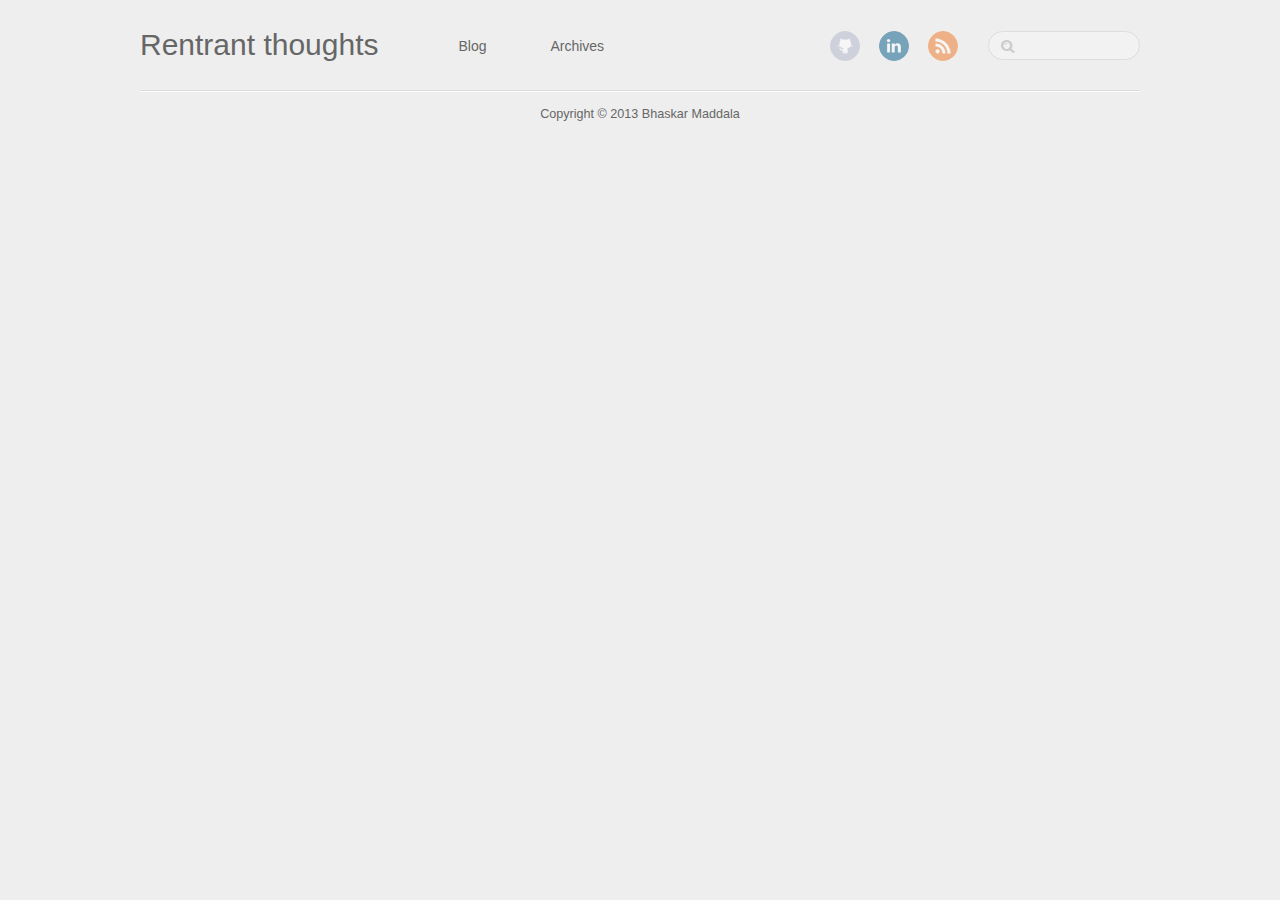
<file: blog/archives/index.html>
<!DOCTYPE HTML>
<html>
<head>
	<meta charset="utf-8">
	<title>Blog Archives - Rentrant thoughts</title>
	<meta name="author" content="Bhaskar Maddala">

	
	<meta name="description" content="">
	
	<meta name="viewport" content="width=device-width, initial-scale=1, maximum-scale=1">

	<link href="/atom.xml" rel="alternate" title="Rentrant thoughts" type="application/atom+xml">
	<link rel="canonical" href="">
	<link href="/favicon.png" rel="shortcut icon">
	<link href="/stylesheets/screen.css" media="screen, projection" rel="stylesheet" type="text/css">
	<!--[if lt IE 9]><script src="//html5shiv.googlecode.com/svn/trunk/html5.js"></script><![endif]-->
	<script src="//ajax.googleapis.com/ajax/libs/jquery/1.7.2/jquery.min.js"></script>
	
</head>

<body>
	<header id="header" class="inner"><h1><a href="/">Rentrant thoughts</a></h1>
<nav id="main-nav"><ul class="main">
	<li><a href="/">Blog</a></li>
	<li><a href="/blog/archives">Archives</a></li>
</ul>
</nav>
<nav id="mobile-nav">
	<div class="alignleft menu">
		<a class="button">Menu</a>
		<div class="container"><ul class="main">
	<li><a href="/">Blog</a></li>
	<li><a href="/blog/archives">Archives</a></li>
</ul>
</div>
	</div>
	<div class="alignright search">
		<a class="button"></a>
		<div class="container">
			<form action="http://google.com/search" method="get">
				<input type="text" name="q" results="0">
				<input type="hidden" name="q" value="site:maddalab.github.io">
			</form>
		</div>
	</div>
</nav>
<nav id="sub-nav" class="alignright">
	<div class="social">
		
		
		
		
		<a class="github" href="https://github.com/maddalab" title="GitHub">GitHub</a>
		
    
		
		
		<a class="linkedin" href="http://www.linkedin.com/in/maddalab">LinkedIn</a>
		
		
		
		
		<a class="rss" href="/atom.xml" title="RSS">RSS</a>
		
	</div>
	<form class="search" action="http://google.com/search" method="get">
		<input class="alignright" type="text" name="q" results="0">
		<input type="hidden" name="q" value="site:maddalab.github.io">
	</form>
</nav>

</header>
	
		
	
	<div id="content" class="inner"></div>
	<footer id="footer" class="inner">Copyright &copy; 2013

    Bhaskar Maddala

</footer>
	<script src="/javascripts/slash.js"></script>
<script src="/javascripts/jquery.fancybox.pack.js"></script>
<script type="text/javascript">
(function($){
	$('.fancybox').fancybox();
})(jQuery);
</script> <!-- Delete or comment this line to disable Fancybox -->






</body>
</html>
</file>
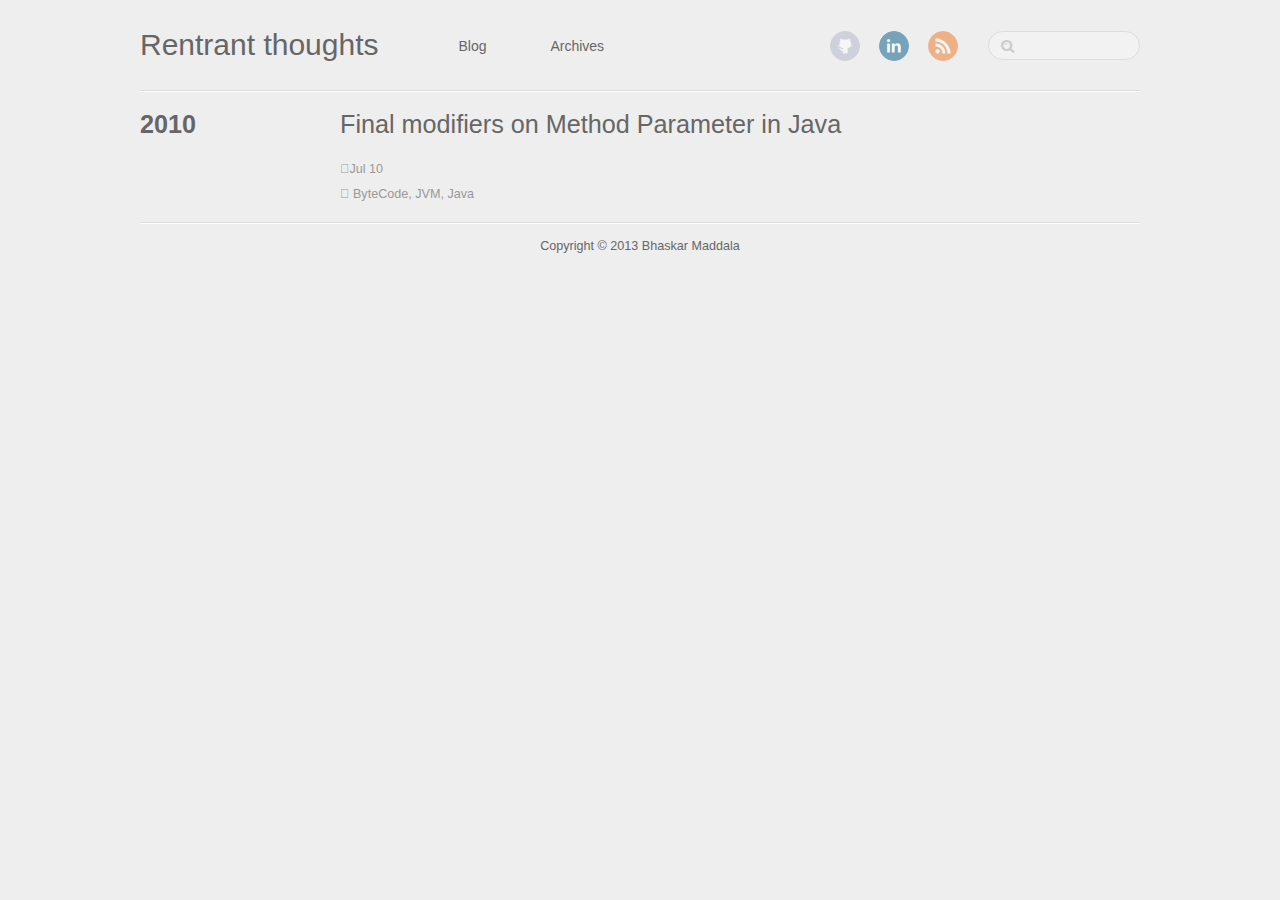
<file: blog/categories/bytecode/index.html>
<!DOCTYPE HTML>
<html>
<head>
	<meta charset="utf-8">
	<title>Category: ByteCode - Rentrant thoughts</title>
	<meta name="author" content="Bhaskar Maddala">

	
	<meta name="description" content="Category: ByteCode">
	
	<meta name="viewport" content="width=device-width, initial-scale=1, maximum-scale=1">

	<link href="/atom.xml" rel="alternate" title="Rentrant thoughts" type="application/atom+xml">
	<link rel="canonical" href="">
	<link href="/favicon.png" rel="shortcut icon">
	<link href="/stylesheets/screen.css" media="screen, projection" rel="stylesheet" type="text/css">
	<!--[if lt IE 9]><script src="//html5shiv.googlecode.com/svn/trunk/html5.js"></script><![endif]-->
	<script src="//ajax.googleapis.com/ajax/libs/jquery/1.7.2/jquery.min.js"></script>
	
</head>

<body>
	<header id="header" class="inner"><h1><a href="/">Rentrant thoughts</a></h1>
<nav id="main-nav"><ul class="main">
	<li><a href="/">Blog</a></li>
	<li><a href="/blog/archives">Archives</a></li>
</ul>
</nav>
<nav id="mobile-nav">
	<div class="alignleft menu">
		<a class="button">Menu</a>
		<div class="container"><ul class="main">
	<li><a href="/">Blog</a></li>
	<li><a href="/blog/archives">Archives</a></li>
</ul>
</div>
	</div>
	<div class="alignright search">
		<a class="button"></a>
		<div class="container">
			<form action="http://google.com/search" method="get">
				<input type="text" name="q" results="0">
				<input type="hidden" name="q" value="site:maddalab.github.io">
			</form>
		</div>
	</div>
</nav>
<nav id="sub-nav" class="alignright">
	<div class="social">
		
		
		
		
		<a class="github" href="https://github.com/maddalab" title="GitHub">GitHub</a>
		
    
		
		
		<a class="linkedin" href="http://www.linkedin.com/in/maddalab">LinkedIn</a>
		
		
		
		
		<a class="rss" href="/atom.xml" title="RSS">RSS</a>
		
	</div>
	<form class="search" action="http://google.com/search" method="get">
		<input class="alignright" type="text" name="q" results="0">
		<input type="hidden" name="q" value="site:maddalab.github.io">
	</form>
</nav>

</header>
	
		
	
	<div id="content" class="inner">
	


	
	
	<section class="archives"><h1 class="year">2010</h1>

<article>
	<h2 class="title"><a href="/blog/2010/07/10/final-modifiers-on-method-parameter-in-java/">Final modifiers on Method Parameter in Java</a></h2>
	<div class="meta">
		<div class="date">Jul 10</div>
		<div class="tags">


	<a class='category' href='/blog/categories/bytecode/'>ByteCode</a>, <a class='category' href='/blog/categories/jvm/'>JVM</a>, <a class='category' href='/blog/categories/java/'>Java</a>


</div>
	    
	</div>
</article>

</div>
	<footer id="footer" class="inner">Copyright &copy; 2013

    Bhaskar Maddala

</footer>
	<script src="/javascripts/slash.js"></script>
<script src="/javascripts/jquery.fancybox.pack.js"></script>
<script type="text/javascript">
(function($){
	$('.fancybox').fancybox();
})(jQuery);
</script> <!-- Delete or comment this line to disable Fancybox -->






</body>
</html>
</file>
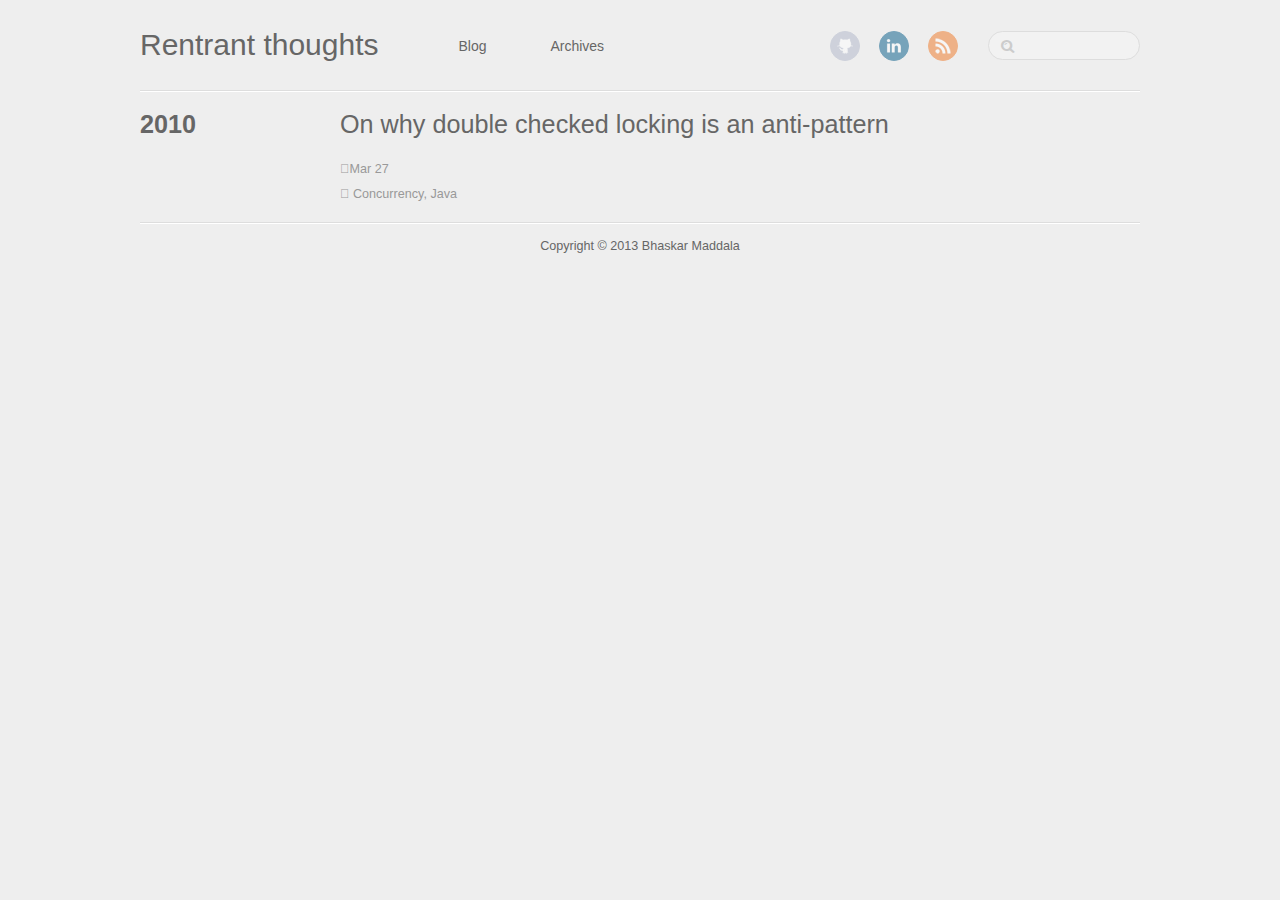
<file: blog/categories/concurrency/index.html>
<!DOCTYPE HTML>
<html>
<head>
	<meta charset="utf-8">
	<title>Category: Concurrency - Rentrant thoughts</title>
	<meta name="author" content="Bhaskar Maddala">

	
	<meta name="description" content="Category: Concurrency">
	
	<meta name="viewport" content="width=device-width, initial-scale=1, maximum-scale=1">

	<link href="/atom.xml" rel="alternate" title="Rentrant thoughts" type="application/atom+xml">
	<link rel="canonical" href="">
	<link href="/favicon.png" rel="shortcut icon">
	<link href="/stylesheets/screen.css" media="screen, projection" rel="stylesheet" type="text/css">
	<!--[if lt IE 9]><script src="//html5shiv.googlecode.com/svn/trunk/html5.js"></script><![endif]-->
	<script src="//ajax.googleapis.com/ajax/libs/jquery/1.7.2/jquery.min.js"></script>
	
</head>

<body>
	<header id="header" class="inner"><h1><a href="/">Rentrant thoughts</a></h1>
<nav id="main-nav"><ul class="main">
	<li><a href="/">Blog</a></li>
	<li><a href="/blog/archives">Archives</a></li>
</ul>
</nav>
<nav id="mobile-nav">
	<div class="alignleft menu">
		<a class="button">Menu</a>
		<div class="container"><ul class="main">
	<li><a href="/">Blog</a></li>
	<li><a href="/blog/archives">Archives</a></li>
</ul>
</div>
	</div>
	<div class="alignright search">
		<a class="button"></a>
		<div class="container">
			<form action="http://google.com/search" method="get">
				<input type="text" name="q" results="0">
				<input type="hidden" name="q" value="site:maddalab.github.io">
			</form>
		</div>
	</div>
</nav>
<nav id="sub-nav" class="alignright">
	<div class="social">
		
		
		
		
		<a class="github" href="https://github.com/maddalab" title="GitHub">GitHub</a>
		
    
		
		
		<a class="linkedin" href="http://www.linkedin.com/in/maddalab">LinkedIn</a>
		
		
		
		
		<a class="rss" href="/atom.xml" title="RSS">RSS</a>
		
	</div>
	<form class="search" action="http://google.com/search" method="get">
		<input class="alignright" type="text" name="q" results="0">
		<input type="hidden" name="q" value="site:maddalab.github.io">
	</form>
</nav>

</header>
	
		
	
	<div id="content" class="inner">
	


	
	
	<section class="archives"><h1 class="year">2010</h1>

<article>
	<h2 class="title"><a href="/blog/2010/03/27/on-why-double-checked-locking-is-an-anti-pattern/">On why double checked locking is an anti-pattern</a></h2>
	<div class="meta">
		<div class="date">Mar 27</div>
		<div class="tags">


	<a class='category' href='/blog/categories/concurrency/'>Concurrency</a>, <a class='category' href='/blog/categories/java/'>Java</a>


</div>
	    
	</div>
</article>

</div>
	<footer id="footer" class="inner">Copyright &copy; 2013

    Bhaskar Maddala

</footer>
	<script src="/javascripts/slash.js"></script>
<script src="/javascripts/jquery.fancybox.pack.js"></script>
<script type="text/javascript">
(function($){
	$('.fancybox').fancybox();
})(jQuery);
</script> <!-- Delete or comment this line to disable Fancybox -->






</body>
</html>
</file>
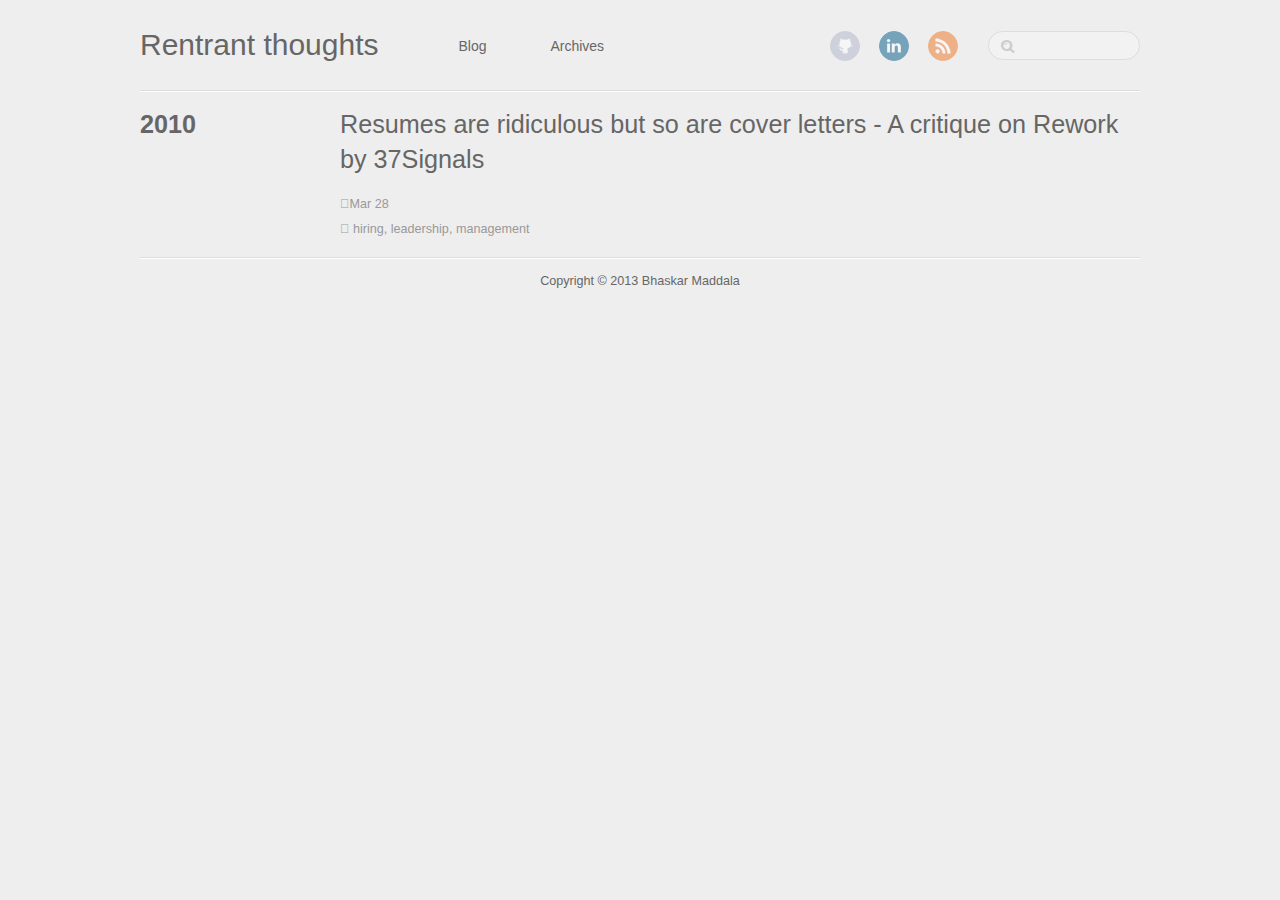
<file: blog/categories/hiring/index.html>
<!DOCTYPE HTML>
<html>
<head>
	<meta charset="utf-8">
	<title>Category: hiring - Rentrant thoughts</title>
	<meta name="author" content="Bhaskar Maddala">

	
	<meta name="description" content="Category: hiring">
	
	<meta name="viewport" content="width=device-width, initial-scale=1, maximum-scale=1">

	<link href="/atom.xml" rel="alternate" title="Rentrant thoughts" type="application/atom+xml">
	<link rel="canonical" href="">
	<link href="/favicon.png" rel="shortcut icon">
	<link href="/stylesheets/screen.css" media="screen, projection" rel="stylesheet" type="text/css">
	<!--[if lt IE 9]><script src="//html5shiv.googlecode.com/svn/trunk/html5.js"></script><![endif]-->
	<script src="//ajax.googleapis.com/ajax/libs/jquery/1.7.2/jquery.min.js"></script>
	
</head>

<body>
	<header id="header" class="inner"><h1><a href="/">Rentrant thoughts</a></h1>
<nav id="main-nav"><ul class="main">
	<li><a href="/">Blog</a></li>
	<li><a href="/blog/archives">Archives</a></li>
</ul>
</nav>
<nav id="mobile-nav">
	<div class="alignleft menu">
		<a class="button">Menu</a>
		<div class="container"><ul class="main">
	<li><a href="/">Blog</a></li>
	<li><a href="/blog/archives">Archives</a></li>
</ul>
</div>
	</div>
	<div class="alignright search">
		<a class="button"></a>
		<div class="container">
			<form action="http://google.com/search" method="get">
				<input type="text" name="q" results="0">
				<input type="hidden" name="q" value="site:maddalab.github.io">
			</form>
		</div>
	</div>
</nav>
<nav id="sub-nav" class="alignright">
	<div class="social">
		
		
		
		
		<a class="github" href="https://github.com/maddalab" title="GitHub">GitHub</a>
		
    
		
		
		<a class="linkedin" href="http://www.linkedin.com/in/maddalab">LinkedIn</a>
		
		
		
		
		<a class="rss" href="/atom.xml" title="RSS">RSS</a>
		
	</div>
	<form class="search" action="http://google.com/search" method="get">
		<input class="alignright" type="text" name="q" results="0">
		<input type="hidden" name="q" value="site:maddalab.github.io">
	</form>
</nav>

</header>
	
		
	
	<div id="content" class="inner">
	


	
	
	<section class="archives"><h1 class="year">2010</h1>

<article>
	<h2 class="title"><a href="/blog/2010/03/28/resumes-are-ridiculous-but-so-are-cover-letters-a-critique-on-rework-by-37signals/">Resumes are ridiculous but so are cover letters - A critique on Rework by 37Signals</a></h2>
	<div class="meta">
		<div class="date">Mar 28</div>
		<div class="tags">


	<a class='category' href='/blog/categories/hiring/'>hiring</a>, <a class='category' href='/blog/categories/leadership/'>leadership</a>, <a class='category' href='/blog/categories/management/'>management</a>


</div>
	    
	</div>
</article>

</div>
	<footer id="footer" class="inner">Copyright &copy; 2013

    Bhaskar Maddala

</footer>
	<script src="/javascripts/slash.js"></script>
<script src="/javascripts/jquery.fancybox.pack.js"></script>
<script type="text/javascript">
(function($){
	$('.fancybox').fancybox();
})(jQuery);
</script> <!-- Delete or comment this line to disable Fancybox -->






</body>
</html>
</file>
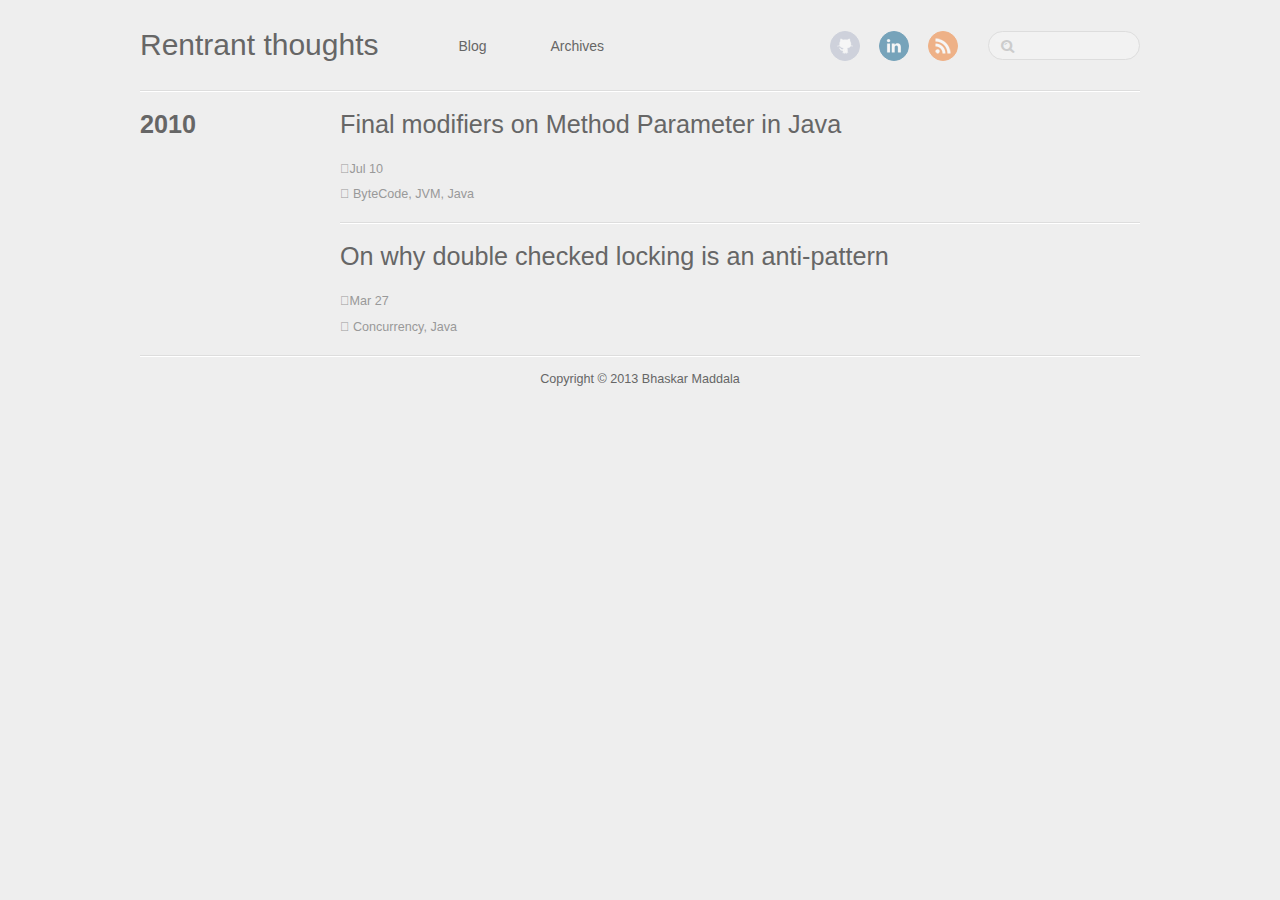
<file: blog/categories/java/index.html>
<!DOCTYPE HTML>
<html>
<head>
	<meta charset="utf-8">
	<title>Category: Java - Rentrant thoughts</title>
	<meta name="author" content="Bhaskar Maddala">

	
	<meta name="description" content="Category: Java">
	
	<meta name="viewport" content="width=device-width, initial-scale=1, maximum-scale=1">

	<link href="/atom.xml" rel="alternate" title="Rentrant thoughts" type="application/atom+xml">
	<link rel="canonical" href="">
	<link href="/favicon.png" rel="shortcut icon">
	<link href="/stylesheets/screen.css" media="screen, projection" rel="stylesheet" type="text/css">
	<!--[if lt IE 9]><script src="//html5shiv.googlecode.com/svn/trunk/html5.js"></script><![endif]-->
	<script src="//ajax.googleapis.com/ajax/libs/jquery/1.7.2/jquery.min.js"></script>
	
</head>

<body>
	<header id="header" class="inner"><h1><a href="/">Rentrant thoughts</a></h1>
<nav id="main-nav"><ul class="main">
	<li><a href="/">Blog</a></li>
	<li><a href="/blog/archives">Archives</a></li>
</ul>
</nav>
<nav id="mobile-nav">
	<div class="alignleft menu">
		<a class="button">Menu</a>
		<div class="container"><ul class="main">
	<li><a href="/">Blog</a></li>
	<li><a href="/blog/archives">Archives</a></li>
</ul>
</div>
	</div>
	<div class="alignright search">
		<a class="button"></a>
		<div class="container">
			<form action="http://google.com/search" method="get">
				<input type="text" name="q" results="0">
				<input type="hidden" name="q" value="site:maddalab.github.io">
			</form>
		</div>
	</div>
</nav>
<nav id="sub-nav" class="alignright">
	<div class="social">
		
		
		
		
		<a class="github" href="https://github.com/maddalab" title="GitHub">GitHub</a>
		
    
		
		
		<a class="linkedin" href="http://www.linkedin.com/in/maddalab">LinkedIn</a>
		
		
		
		
		<a class="rss" href="/atom.xml" title="RSS">RSS</a>
		
	</div>
	<form class="search" action="http://google.com/search" method="get">
		<input class="alignright" type="text" name="q" results="0">
		<input type="hidden" name="q" value="site:maddalab.github.io">
	</form>
</nav>

</header>
	
		
	
	<div id="content" class="inner">
	


	
	
	<section class="archives"><h1 class="year">2010</h1>

<article>
	<h2 class="title"><a href="/blog/2010/07/10/final-modifiers-on-method-parameter-in-java/">Final modifiers on Method Parameter in Java</a></h2>
	<div class="meta">
		<div class="date">Jul 10</div>
		<div class="tags">


	<a class='category' href='/blog/categories/bytecode/'>ByteCode</a>, <a class='category' href='/blog/categories/jvm/'>JVM</a>, <a class='category' href='/blog/categories/java/'>Java</a>


</div>
	    
	</div>
</article>

	


<article>
	<h2 class="title"><a href="/blog/2010/03/27/on-why-double-checked-locking-is-an-anti-pattern/">On why double checked locking is an anti-pattern</a></h2>
	<div class="meta">
		<div class="date">Mar 27</div>
		<div class="tags">


	<a class='category' href='/blog/categories/concurrency/'>Concurrency</a>, <a class='category' href='/blog/categories/java/'>Java</a>


</div>
	    
	</div>
</article>

</div>
	<footer id="footer" class="inner">Copyright &copy; 2013

    Bhaskar Maddala

</footer>
	<script src="/javascripts/slash.js"></script>
<script src="/javascripts/jquery.fancybox.pack.js"></script>
<script type="text/javascript">
(function($){
	$('.fancybox').fancybox();
})(jQuery);
</script> <!-- Delete or comment this line to disable Fancybox -->






</body>
</html>
</file>
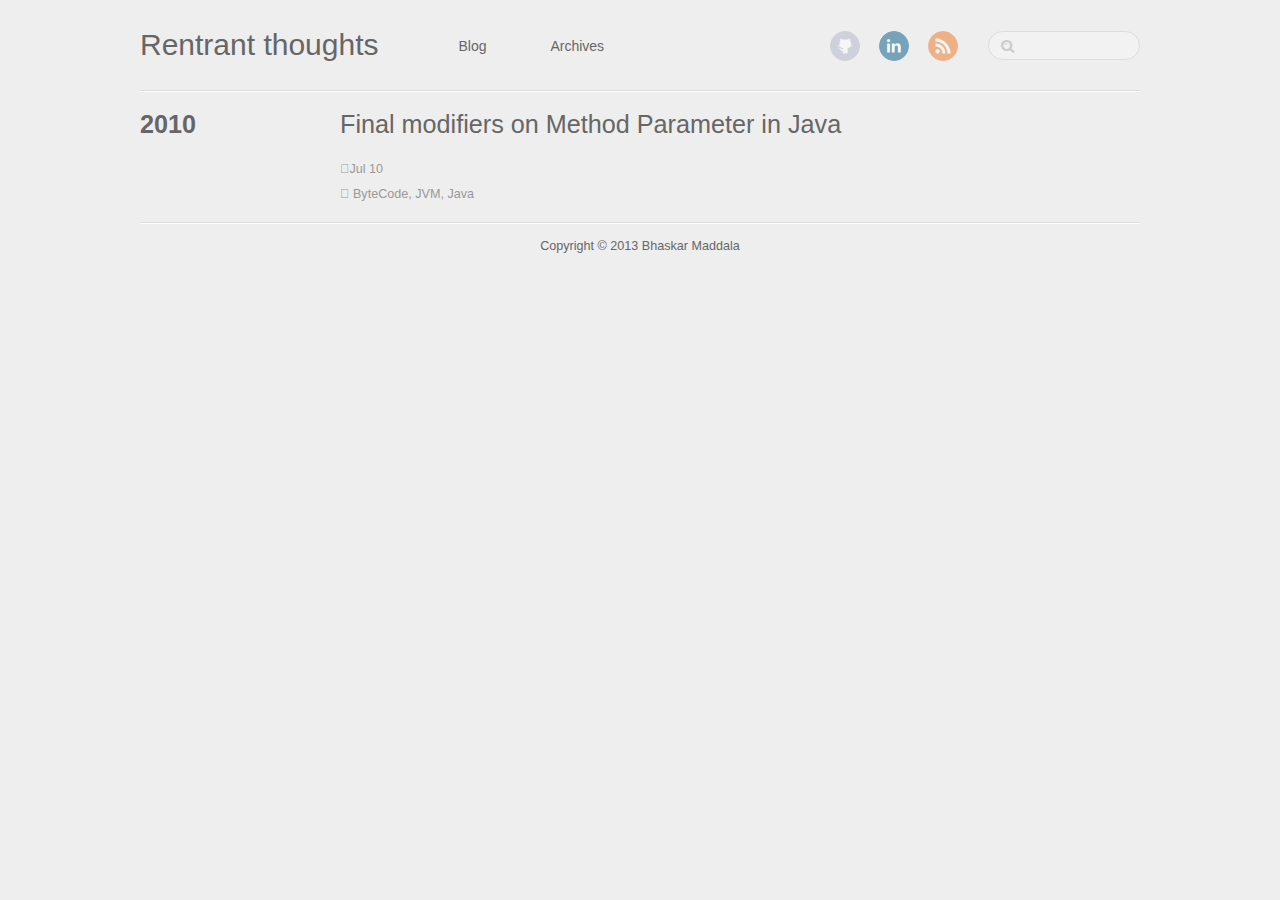
<file: blog/categories/jvm/index.html>
<!DOCTYPE HTML>
<html>
<head>
	<meta charset="utf-8">
	<title>Category: JVM - Rentrant thoughts</title>
	<meta name="author" content="Bhaskar Maddala">

	
	<meta name="description" content="Category: JVM">
	
	<meta name="viewport" content="width=device-width, initial-scale=1, maximum-scale=1">

	<link href="/atom.xml" rel="alternate" title="Rentrant thoughts" type="application/atom+xml">
	<link rel="canonical" href="">
	<link href="/favicon.png" rel="shortcut icon">
	<link href="/stylesheets/screen.css" media="screen, projection" rel="stylesheet" type="text/css">
	<!--[if lt IE 9]><script src="//html5shiv.googlecode.com/svn/trunk/html5.js"></script><![endif]-->
	<script src="//ajax.googleapis.com/ajax/libs/jquery/1.7.2/jquery.min.js"></script>
	
</head>

<body>
	<header id="header" class="inner"><h1><a href="/">Rentrant thoughts</a></h1>
<nav id="main-nav"><ul class="main">
	<li><a href="/">Blog</a></li>
	<li><a href="/blog/archives">Archives</a></li>
</ul>
</nav>
<nav id="mobile-nav">
	<div class="alignleft menu">
		<a class="button">Menu</a>
		<div class="container"><ul class="main">
	<li><a href="/">Blog</a></li>
	<li><a href="/blog/archives">Archives</a></li>
</ul>
</div>
	</div>
	<div class="alignright search">
		<a class="button"></a>
		<div class="container">
			<form action="http://google.com/search" method="get">
				<input type="text" name="q" results="0">
				<input type="hidden" name="q" value="site:maddalab.github.io">
			</form>
		</div>
	</div>
</nav>
<nav id="sub-nav" class="alignright">
	<div class="social">
		
		
		
		
		<a class="github" href="https://github.com/maddalab" title="GitHub">GitHub</a>
		
    
		
		
		<a class="linkedin" href="http://www.linkedin.com/in/maddalab">LinkedIn</a>
		
		
		
		
		<a class="rss" href="/atom.xml" title="RSS">RSS</a>
		
	</div>
	<form class="search" action="http://google.com/search" method="get">
		<input class="alignright" type="text" name="q" results="0">
		<input type="hidden" name="q" value="site:maddalab.github.io">
	</form>
</nav>

</header>
	
		
	
	<div id="content" class="inner">
	


	
	
	<section class="archives"><h1 class="year">2010</h1>

<article>
	<h2 class="title"><a href="/blog/2010/07/10/final-modifiers-on-method-parameter-in-java/">Final modifiers on Method Parameter in Java</a></h2>
	<div class="meta">
		<div class="date">Jul 10</div>
		<div class="tags">


	<a class='category' href='/blog/categories/bytecode/'>ByteCode</a>, <a class='category' href='/blog/categories/jvm/'>JVM</a>, <a class='category' href='/blog/categories/java/'>Java</a>


</div>
	    
	</div>
</article>

</div>
	<footer id="footer" class="inner">Copyright &copy; 2013

    Bhaskar Maddala

</footer>
	<script src="/javascripts/slash.js"></script>
<script src="/javascripts/jquery.fancybox.pack.js"></script>
<script type="text/javascript">
(function($){
	$('.fancybox').fancybox();
})(jQuery);
</script> <!-- Delete or comment this line to disable Fancybox -->






</body>
</html>
</file>
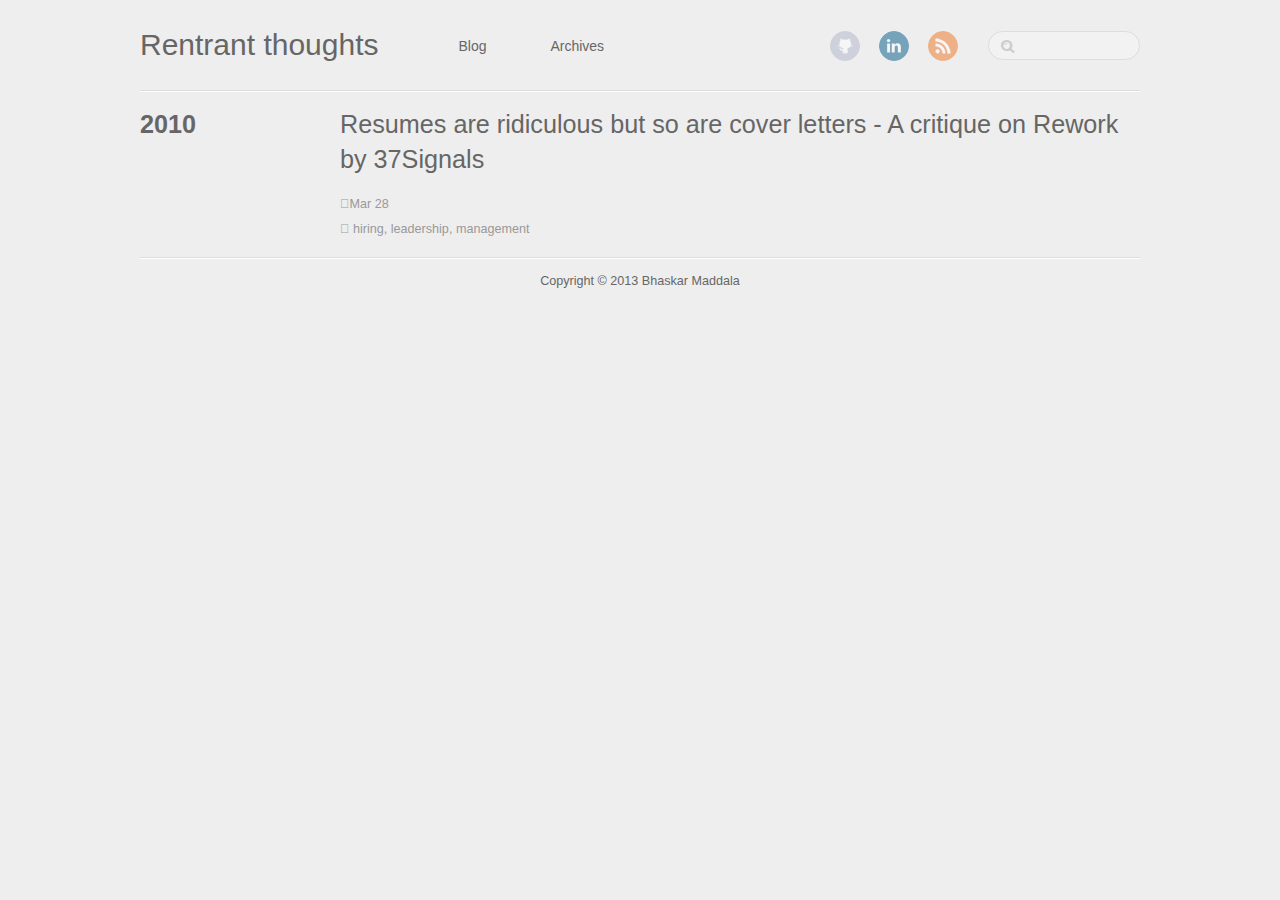
<file: blog/categories/leadership/index.html>
<!DOCTYPE HTML>
<html>
<head>
	<meta charset="utf-8">
	<title>Category: leadership - Rentrant thoughts</title>
	<meta name="author" content="Bhaskar Maddala">

	
	<meta name="description" content="Category: leadership">
	
	<meta name="viewport" content="width=device-width, initial-scale=1, maximum-scale=1">

	<link href="/atom.xml" rel="alternate" title="Rentrant thoughts" type="application/atom+xml">
	<link rel="canonical" href="">
	<link href="/favicon.png" rel="shortcut icon">
	<link href="/stylesheets/screen.css" media="screen, projection" rel="stylesheet" type="text/css">
	<!--[if lt IE 9]><script src="//html5shiv.googlecode.com/svn/trunk/html5.js"></script><![endif]-->
	<script src="//ajax.googleapis.com/ajax/libs/jquery/1.7.2/jquery.min.js"></script>
	
</head>

<body>
	<header id="header" class="inner"><h1><a href="/">Rentrant thoughts</a></h1>
<nav id="main-nav"><ul class="main">
	<li><a href="/">Blog</a></li>
	<li><a href="/blog/archives">Archives</a></li>
</ul>
</nav>
<nav id="mobile-nav">
	<div class="alignleft menu">
		<a class="button">Menu</a>
		<div class="container"><ul class="main">
	<li><a href="/">Blog</a></li>
	<li><a href="/blog/archives">Archives</a></li>
</ul>
</div>
	</div>
	<div class="alignright search">
		<a class="button"></a>
		<div class="container">
			<form action="http://google.com/search" method="get">
				<input type="text" name="q" results="0">
				<input type="hidden" name="q" value="site:maddalab.github.io">
			</form>
		</div>
	</div>
</nav>
<nav id="sub-nav" class="alignright">
	<div class="social">
		
		
		
		
		<a class="github" href="https://github.com/maddalab" title="GitHub">GitHub</a>
		
    
		
		
		<a class="linkedin" href="http://www.linkedin.com/in/maddalab">LinkedIn</a>
		
		
		
		
		<a class="rss" href="/atom.xml" title="RSS">RSS</a>
		
	</div>
	<form class="search" action="http://google.com/search" method="get">
		<input class="alignright" type="text" name="q" results="0">
		<input type="hidden" name="q" value="site:maddalab.github.io">
	</form>
</nav>

</header>
	
		
	
	<div id="content" class="inner">
	


	
	
	<section class="archives"><h1 class="year">2010</h1>

<article>
	<h2 class="title"><a href="/blog/2010/03/28/resumes-are-ridiculous-but-so-are-cover-letters-a-critique-on-rework-by-37signals/">Resumes are ridiculous but so are cover letters - A critique on Rework by 37Signals</a></h2>
	<div class="meta">
		<div class="date">Mar 28</div>
		<div class="tags">


	<a class='category' href='/blog/categories/hiring/'>hiring</a>, <a class='category' href='/blog/categories/leadership/'>leadership</a>, <a class='category' href='/blog/categories/management/'>management</a>


</div>
	    
	</div>
</article>

</div>
	<footer id="footer" class="inner">Copyright &copy; 2013

    Bhaskar Maddala

</footer>
	<script src="/javascripts/slash.js"></script>
<script src="/javascripts/jquery.fancybox.pack.js"></script>
<script type="text/javascript">
(function($){
	$('.fancybox').fancybox();
})(jQuery);
</script> <!-- Delete or comment this line to disable Fancybox -->






</body>
</html>
</file>
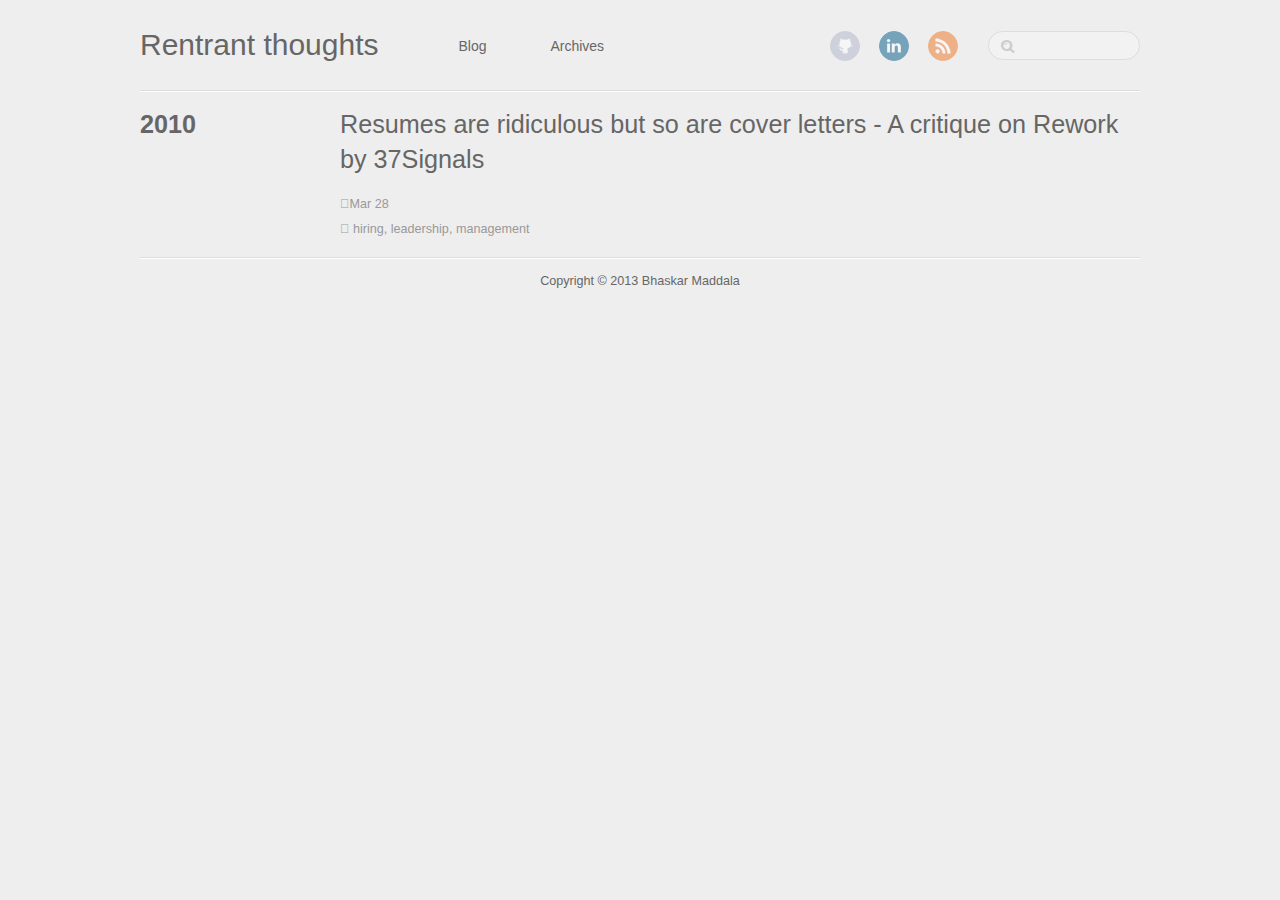
<file: blog/categories/management/index.html>
<!DOCTYPE HTML>
<html>
<head>
	<meta charset="utf-8">
	<title>Category: management - Rentrant thoughts</title>
	<meta name="author" content="Bhaskar Maddala">

	
	<meta name="description" content="Category: management">
	
	<meta name="viewport" content="width=device-width, initial-scale=1, maximum-scale=1">

	<link href="/atom.xml" rel="alternate" title="Rentrant thoughts" type="application/atom+xml">
	<link rel="canonical" href="">
	<link href="/favicon.png" rel="shortcut icon">
	<link href="/stylesheets/screen.css" media="screen, projection" rel="stylesheet" type="text/css">
	<!--[if lt IE 9]><script src="//html5shiv.googlecode.com/svn/trunk/html5.js"></script><![endif]-->
	<script src="//ajax.googleapis.com/ajax/libs/jquery/1.7.2/jquery.min.js"></script>
	
</head>

<body>
	<header id="header" class="inner"><h1><a href="/">Rentrant thoughts</a></h1>
<nav id="main-nav"><ul class="main">
	<li><a href="/">Blog</a></li>
	<li><a href="/blog/archives">Archives</a></li>
</ul>
</nav>
<nav id="mobile-nav">
	<div class="alignleft menu">
		<a class="button">Menu</a>
		<div class="container"><ul class="main">
	<li><a href="/">Blog</a></li>
	<li><a href="/blog/archives">Archives</a></li>
</ul>
</div>
	</div>
	<div class="alignright search">
		<a class="button"></a>
		<div class="container">
			<form action="http://google.com/search" method="get">
				<input type="text" name="q" results="0">
				<input type="hidden" name="q" value="site:maddalab.github.io">
			</form>
		</div>
	</div>
</nav>
<nav id="sub-nav" class="alignright">
	<div class="social">
		
		
		
		
		<a class="github" href="https://github.com/maddalab" title="GitHub">GitHub</a>
		
    
		
		
		<a class="linkedin" href="http://www.linkedin.com/in/maddalab">LinkedIn</a>
		
		
		
		
		<a class="rss" href="/atom.xml" title="RSS">RSS</a>
		
	</div>
	<form class="search" action="http://google.com/search" method="get">
		<input class="alignright" type="text" name="q" results="0">
		<input type="hidden" name="q" value="site:maddalab.github.io">
	</form>
</nav>

</header>
	
		
	
	<div id="content" class="inner">
	


	
	
	<section class="archives"><h1 class="year">2010</h1>

<article>
	<h2 class="title"><a href="/blog/2010/03/28/resumes-are-ridiculous-but-so-are-cover-letters-a-critique-on-rework-by-37signals/">Resumes are ridiculous but so are cover letters - A critique on Rework by 37Signals</a></h2>
	<div class="meta">
		<div class="date">Mar 28</div>
		<div class="tags">


	<a class='category' href='/blog/categories/hiring/'>hiring</a>, <a class='category' href='/blog/categories/leadership/'>leadership</a>, <a class='category' href='/blog/categories/management/'>management</a>


</div>
	    
	</div>
</article>

</div>
	<footer id="footer" class="inner">Copyright &copy; 2013

    Bhaskar Maddala

</footer>
	<script src="/javascripts/slash.js"></script>
<script src="/javascripts/jquery.fancybox.pack.js"></script>
<script type="text/javascript">
(function($){
	$('.fancybox').fancybox();
})(jQuery);
</script> <!-- Delete or comment this line to disable Fancybox -->






</body>
</html>
</file>
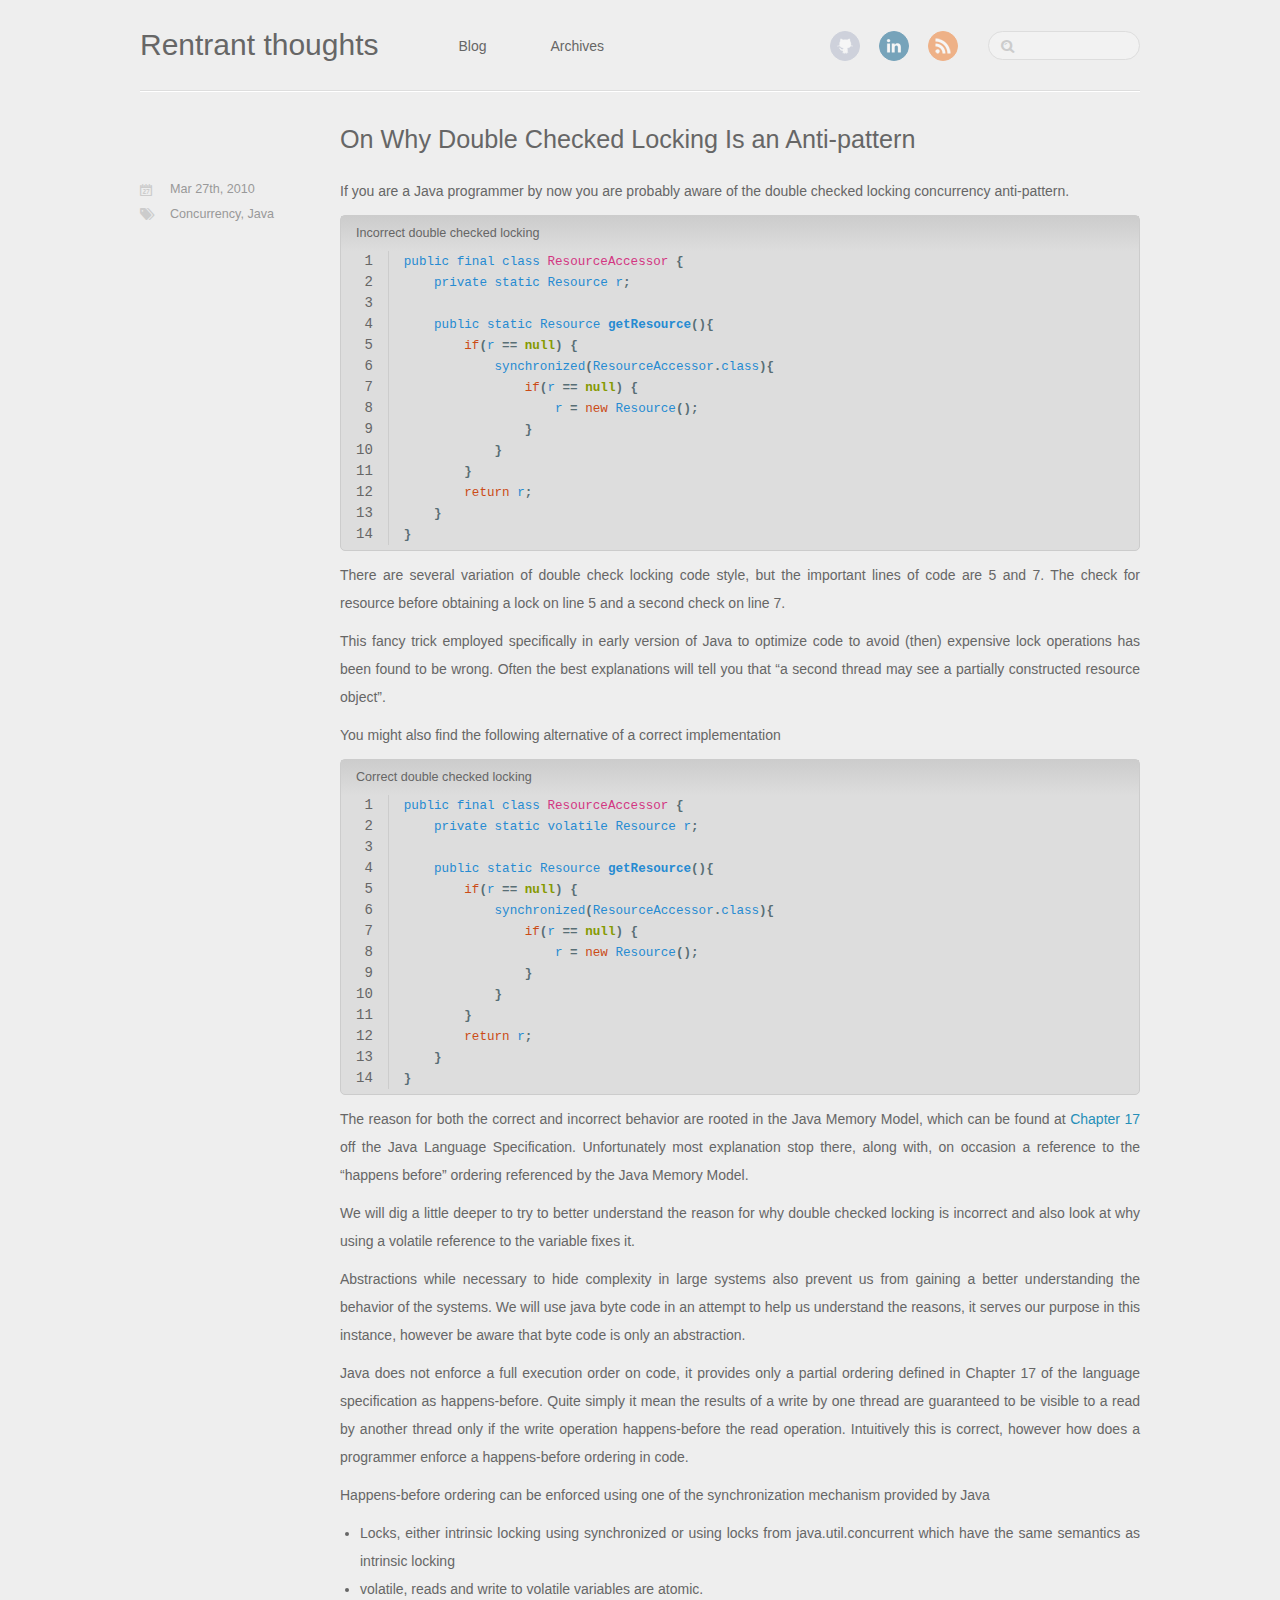
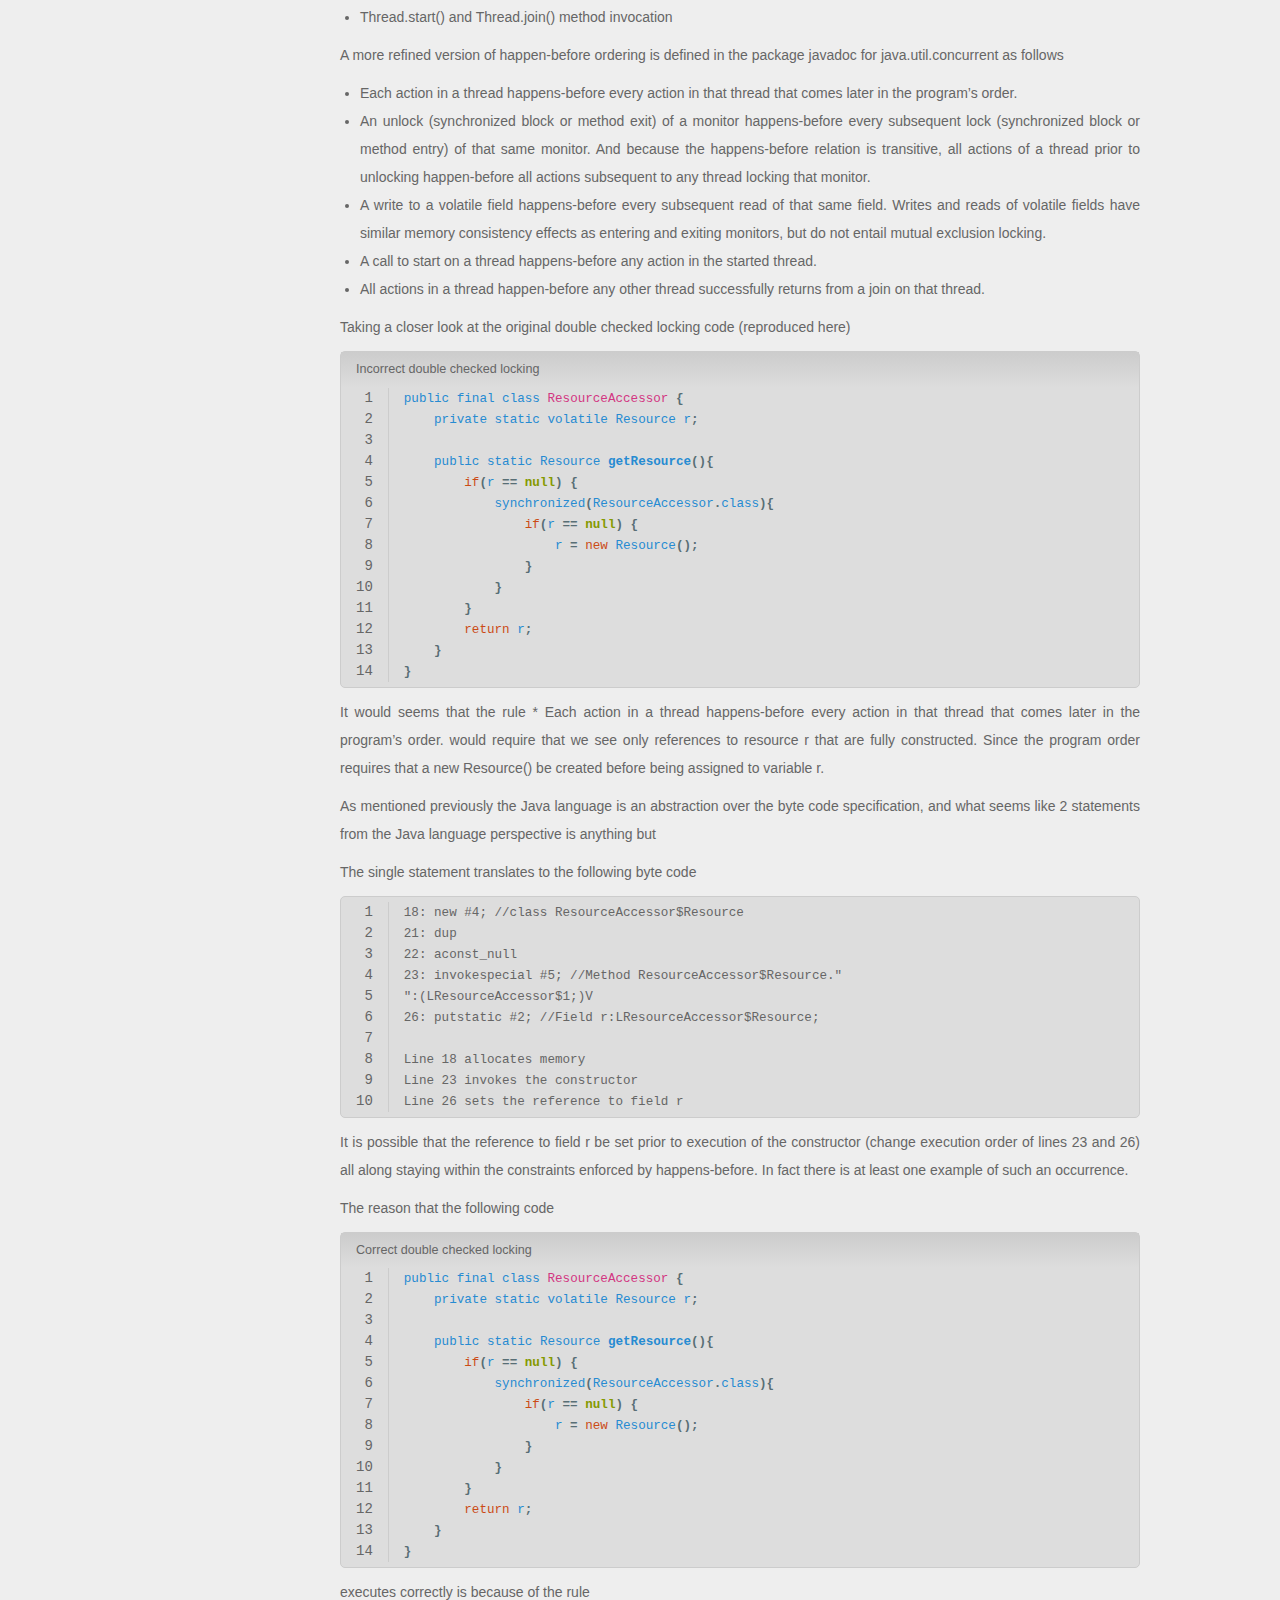
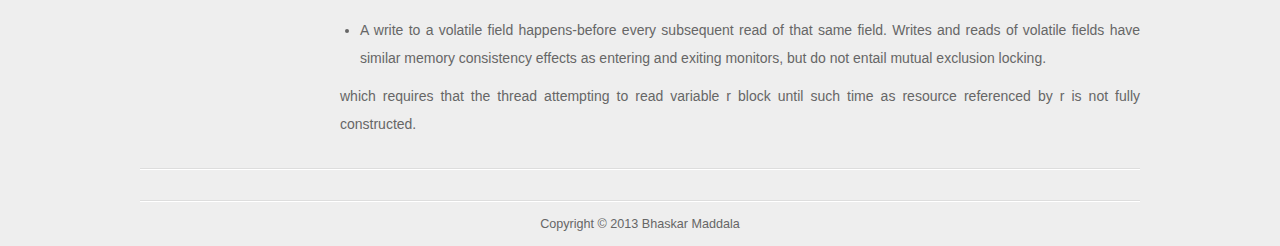
<file: blog/2010/03/27/on-why-double-checked-locking-is-an-anti-pattern/index.html>
<!DOCTYPE HTML>
<html>
<head>
	<meta charset="utf-8">
	<title>On why double checked locking is an anti-pattern - Rentrant thoughts</title>
	<meta name="author" content="Bhaskar Maddala">

	
	<meta name="description" content="If you are a Java programmer by now you are probably aware of the double checked locking concurrency anti-pattern. Incorrect double checked locking 1 &hellip;">
	
	<meta name="viewport" content="width=device-width, initial-scale=1, maximum-scale=1">

	<link href="/atom.xml" rel="alternate" title="Rentrant thoughts" type="application/atom+xml">
	<link rel="canonical" href="">
	<link href="/favicon.png" rel="shortcut icon">
	<link href="/stylesheets/screen.css" media="screen, projection" rel="stylesheet" type="text/css">
	<!--[if lt IE 9]><script src="//html5shiv.googlecode.com/svn/trunk/html5.js"></script><![endif]-->
	<script src="//ajax.googleapis.com/ajax/libs/jquery/1.7.2/jquery.min.js"></script>
	
</head>

<body>
	<header id="header" class="inner"><h1><a href="/">Rentrant thoughts</a></h1>
<nav id="main-nav"><ul class="main">
	<li><a href="/">Blog</a></li>
	<li><a href="/blog/archives">Archives</a></li>
</ul>
</nav>
<nav id="mobile-nav">
	<div class="alignleft menu">
		<a class="button">Menu</a>
		<div class="container"><ul class="main">
	<li><a href="/">Blog</a></li>
	<li><a href="/blog/archives">Archives</a></li>
</ul>
</div>
	</div>
	<div class="alignright search">
		<a class="button"></a>
		<div class="container">
			<form action="http://google.com/search" method="get">
				<input type="text" name="q" results="0">
				<input type="hidden" name="q" value="site:maddalab.github.io">
			</form>
		</div>
	</div>
</nav>
<nav id="sub-nav" class="alignright">
	<div class="social">
		
		
		
		
		<a class="github" href="https://github.com/maddalab" title="GitHub">GitHub</a>
		
    
		
		
		<a class="linkedin" href="http://www.linkedin.com/in/maddalab">LinkedIn</a>
		
		
		
		
		<a class="rss" href="/atom.xml" title="RSS">RSS</a>
		
	</div>
	<form class="search" action="http://google.com/search" method="get">
		<input class="alignright" type="text" name="q" results="0">
		<input type="hidden" name="q" value="site:maddalab.github.io">
	</form>
</nav>

</header>
	
		
	
	<div id="content" class="inner"><article class="post">
	<h2 class="title">On Why Double Checked Locking Is an Anti-pattern</h2>
	<div class="entry-content"><p>If you are a Java programmer by now you are probably aware of the double checked locking concurrency anti-pattern.</p>

<figure class='code'><figcaption><span>Incorrect double checked locking </span></figcaption>
 <div class="highlight"><table><tr><td class="gutter"><pre class="line-numbers"><span class='line-number'>1</span>
<span class='line-number'>2</span>
<span class='line-number'>3</span>
<span class='line-number'>4</span>
<span class='line-number'>5</span>
<span class='line-number'>6</span>
<span class='line-number'>7</span>
<span class='line-number'>8</span>
<span class='line-number'>9</span>
<span class='line-number'>10</span>
<span class='line-number'>11</span>
<span class='line-number'>12</span>
<span class='line-number'>13</span>
<span class='line-number'>14</span>
</pre></td><td class='code'><pre><code class='java'><span class='line'><span class="kd">public</span> <span class="kd">final</span> <span class="kd">class</span> <span class="nc">ResourceAccessor</span> <span class="o">{</span>
</span><span class='line'>    <span class="kd">private</span> <span class="kd">static</span> <span class="n">Resource</span> <span class="n">r</span><span class="o">;</span>
</span><span class='line'>
</span><span class='line'>    <span class="kd">public</span> <span class="kd">static</span> <span class="n">Resource</span> <span class="nf">getResource</span><span class="o">(){</span>
</span><span class='line'>        <span class="k">if</span><span class="o">(</span><span class="n">r</span> <span class="o">==</span> <span class="kc">null</span><span class="o">)</span> <span class="o">{</span>
</span><span class='line'>            <span class="kd">synchronized</span><span class="o">(</span><span class="n">ResourceAccessor</span><span class="o">.</span><span class="na">class</span><span class="o">){</span>
</span><span class='line'>                <span class="k">if</span><span class="o">(</span><span class="n">r</span> <span class="o">==</span> <span class="kc">null</span><span class="o">)</span> <span class="o">{</span>
</span><span class='line'>                    <span class="n">r</span> <span class="o">=</span> <span class="k">new</span> <span class="n">Resource</span><span class="o">();</span>
</span><span class='line'>                <span class="o">}</span>
</span><span class='line'>            <span class="o">}</span>
</span><span class='line'>        <span class="o">}</span>
</span><span class='line'>        <span class="k">return</span> <span class="n">r</span><span class="o">;</span>
</span><span class='line'>    <span class="o">}</span>
</span><span class='line'><span class="o">}</span>
</span></code></pre></td></tr></table></div></figure>


<p>There are several variation of double check locking code style, but the important lines of code are 5 and 7. The check for resource before obtaining a lock on line 5 and a second check on line 7.</p>

<p>This fancy trick employed specifically in early version of Java to optimize code to avoid (then) expensive lock operations has been found to be wrong. Often the best explanations will tell you that &ldquo;a second thread may see a partially constructed resource object&rdquo;.</p>

<p>You might also find the following alternative of a correct implementation</p>

<figure class='code'><figcaption><span>Correct double checked locking </span></figcaption>
 <div class="highlight"><table><tr><td class="gutter"><pre class="line-numbers"><span class='line-number'>1</span>
<span class='line-number'>2</span>
<span class='line-number'>3</span>
<span class='line-number'>4</span>
<span class='line-number'>5</span>
<span class='line-number'>6</span>
<span class='line-number'>7</span>
<span class='line-number'>8</span>
<span class='line-number'>9</span>
<span class='line-number'>10</span>
<span class='line-number'>11</span>
<span class='line-number'>12</span>
<span class='line-number'>13</span>
<span class='line-number'>14</span>
</pre></td><td class='code'><pre><code class='java'><span class='line'><span class="kd">public</span> <span class="kd">final</span> <span class="kd">class</span> <span class="nc">ResourceAccessor</span> <span class="o">{</span>
</span><span class='line'>    <span class="kd">private</span> <span class="kd">static</span> <span class="kd">volatile</span> <span class="n">Resource</span> <span class="n">r</span><span class="o">;</span>
</span><span class='line'>
</span><span class='line'>    <span class="kd">public</span> <span class="kd">static</span> <span class="n">Resource</span> <span class="nf">getResource</span><span class="o">(){</span>
</span><span class='line'>        <span class="k">if</span><span class="o">(</span><span class="n">r</span> <span class="o">==</span> <span class="kc">null</span><span class="o">)</span> <span class="o">{</span>
</span><span class='line'>            <span class="kd">synchronized</span><span class="o">(</span><span class="n">ResourceAccessor</span><span class="o">.</span><span class="na">class</span><span class="o">){</span>
</span><span class='line'>                <span class="k">if</span><span class="o">(</span><span class="n">r</span> <span class="o">==</span> <span class="kc">null</span><span class="o">)</span> <span class="o">{</span>
</span><span class='line'>                    <span class="n">r</span> <span class="o">=</span> <span class="k">new</span> <span class="n">Resource</span><span class="o">();</span>
</span><span class='line'>                <span class="o">}</span>
</span><span class='line'>            <span class="o">}</span>
</span><span class='line'>        <span class="o">}</span>
</span><span class='line'>        <span class="k">return</span> <span class="n">r</span><span class="o">;</span>
</span><span class='line'>    <span class="o">}</span>
</span><span class='line'><span class="o">}</span>
</span></code></pre></td></tr></table></div></figure>


<p>The reason for both the correct and incorrect behavior are rooted in the Java Memory Model, which can be found at <a href="http://java.sun.com/docs/books/jls/third_edition/html/memory.html">Chapter 17</a> off the Java Language Specification. Unfortunately most explanation stop there, along with, on occasion a reference to the &ldquo;happens before&rdquo; ordering referenced by the Java Memory Model.</p>

<p>We will dig a little deeper to try to better understand the reason for why double checked locking is incorrect and also look at why using a volatile reference to the variable fixes it.</p>

<!-- more -->


<p>Abstractions while necessary to hide complexity in large systems also prevent us from gaining a better understanding the behavior of the systems. We will use java byte code in an attempt to help us understand the reasons, it serves our purpose in this instance, however be aware that byte code is only an abstraction.</p>

<p>Java does not enforce a full execution order on code, it provides only a partial ordering defined in Chapter 17 of the language specification as happens-before. Quite simply it mean the results of a write by one thread are guaranteed to be visible to a read by another thread only if the write operation happens-before the read operation. Intuitively this is correct, however how does a programmer enforce a happens-before ordering in code.</p>

<p>Happens-before ordering can be enforced using one of the synchronization mechanism provided by Java</p>

<ul>
<li>Locks, either intrinsic locking using synchronized or using locks from java.util.concurrent which have the same semantics as intrinsic locking</li>
<li>volatile, reads and write to volatile variables are atomic.</li>
<li>Thread.start() and Thread.join() method invocation</li>
</ul>


<p>A more refined version of happen-before ordering is defined in the package javadoc for java.util.concurrent as follows</p>

<ul>
<li>Each action in a thread happens-before every action in that thread that comes later in the program&rsquo;s order.</li>
<li>An unlock (synchronized block or method exit) of a monitor happens-before every subsequent lock (synchronized block or method entry) of that same monitor. And because the happens-before relation is transitive, all actions of a thread prior to unlocking happen-before all actions subsequent to any thread locking that monitor.</li>
<li>A write to a volatile field happens-before every subsequent read of that same field. Writes and reads of volatile fields have similar memory consistency effects as entering and exiting monitors, but do not entail mutual exclusion locking.</li>
<li>A call to start on a thread happens-before any action in the started thread.</li>
<li>All actions in a thread happen-before any other thread successfully returns from a join on that thread.</li>
</ul>


<p>Taking a closer look at the original double checked locking code (reproduced here)</p>

<figure class='code'><figcaption><span>Incorrect double checked locking </span></figcaption>
 <div class="highlight"><table><tr><td class="gutter"><pre class="line-numbers"><span class='line-number'>1</span>
<span class='line-number'>2</span>
<span class='line-number'>3</span>
<span class='line-number'>4</span>
<span class='line-number'>5</span>
<span class='line-number'>6</span>
<span class='line-number'>7</span>
<span class='line-number'>8</span>
<span class='line-number'>9</span>
<span class='line-number'>10</span>
<span class='line-number'>11</span>
<span class='line-number'>12</span>
<span class='line-number'>13</span>
<span class='line-number'>14</span>
</pre></td><td class='code'><pre><code class='java'><span class='line'><span class="kd">public</span> <span class="kd">final</span> <span class="kd">class</span> <span class="nc">ResourceAccessor</span> <span class="o">{</span>
</span><span class='line'>    <span class="kd">private</span> <span class="kd">static</span> <span class="kd">volatile</span> <span class="n">Resource</span> <span class="n">r</span><span class="o">;</span>
</span><span class='line'>
</span><span class='line'>    <span class="kd">public</span> <span class="kd">static</span> <span class="n">Resource</span> <span class="nf">getResource</span><span class="o">(){</span>
</span><span class='line'>        <span class="k">if</span><span class="o">(</span><span class="n">r</span> <span class="o">==</span> <span class="kc">null</span><span class="o">)</span> <span class="o">{</span>
</span><span class='line'>            <span class="kd">synchronized</span><span class="o">(</span><span class="n">ResourceAccessor</span><span class="o">.</span><span class="na">class</span><span class="o">){</span>
</span><span class='line'>                <span class="k">if</span><span class="o">(</span><span class="n">r</span> <span class="o">==</span> <span class="kc">null</span><span class="o">)</span> <span class="o">{</span>
</span><span class='line'>                    <span class="n">r</span> <span class="o">=</span> <span class="k">new</span> <span class="n">Resource</span><span class="o">();</span>
</span><span class='line'>                <span class="o">}</span>
</span><span class='line'>            <span class="o">}</span>
</span><span class='line'>        <span class="o">}</span>
</span><span class='line'>        <span class="k">return</span> <span class="n">r</span><span class="o">;</span>
</span><span class='line'>    <span class="o">}</span>
</span><span class='line'><span class="o">}</span>
</span></code></pre></td></tr></table></div></figure>


<p>It would seems that the rule
*   Each action in a thread happens-before every action in that thread that comes later in the program&rsquo;s order.
would require that we see only references to resource r that are fully constructed. Since the program order requires that a new Resource() be created before being assigned to variable r.</p>

<p>As mentioned previously the Java language is an abstraction over the byte code specification, and what seems like 2 statements from the Java language perspective is anything but</p>

<p>The single statement translates to the following byte code</p>

<figure class='code'><div class="highlight"><table><tr><td class="gutter"><pre class="line-numbers"><span class='line-number'>1</span>
<span class='line-number'>2</span>
<span class='line-number'>3</span>
<span class='line-number'>4</span>
<span class='line-number'>5</span>
<span class='line-number'>6</span>
<span class='line-number'>7</span>
<span class='line-number'>8</span>
<span class='line-number'>9</span>
<span class='line-number'>10</span>
</pre></td><td class='code'><pre><code class=''><span class='line'>18: new #4; //class ResourceAccessor$Resource
</span><span class='line'>21: dup
</span><span class='line'>22: aconst_null
</span><span class='line'>23: invokespecial #5; //Method ResourceAccessor$Resource."
</span><span class='line'>":(LResourceAccessor$1;)V
</span><span class='line'>26: putstatic #2; //Field r:LResourceAccessor$Resource;
</span><span class='line'>
</span><span class='line'>Line 18 allocates memory
</span><span class='line'>Line 23 invokes the constructor
</span><span class='line'>Line 26 sets the reference to field r</span></code></pre></td></tr></table></div></figure>


<p>It is possible that the reference to field r be set prior to execution of the constructor (change execution order of lines 23 and 26) all along staying within the constraints enforced by happens-before. In fact there is at least one example of such an occurrence.</p>

<p>The reason that the following code</p>

<figure class='code'><figcaption><span>Correct double checked locking </span></figcaption>
 <div class="highlight"><table><tr><td class="gutter"><pre class="line-numbers"><span class='line-number'>1</span>
<span class='line-number'>2</span>
<span class='line-number'>3</span>
<span class='line-number'>4</span>
<span class='line-number'>5</span>
<span class='line-number'>6</span>
<span class='line-number'>7</span>
<span class='line-number'>8</span>
<span class='line-number'>9</span>
<span class='line-number'>10</span>
<span class='line-number'>11</span>
<span class='line-number'>12</span>
<span class='line-number'>13</span>
<span class='line-number'>14</span>
</pre></td><td class='code'><pre><code class='java'><span class='line'><span class="kd">public</span> <span class="kd">final</span> <span class="kd">class</span> <span class="nc">ResourceAccessor</span> <span class="o">{</span>
</span><span class='line'>    <span class="kd">private</span> <span class="kd">static</span> <span class="kd">volatile</span> <span class="n">Resource</span> <span class="n">r</span><span class="o">;</span>
</span><span class='line'>
</span><span class='line'>    <span class="kd">public</span> <span class="kd">static</span> <span class="n">Resource</span> <span class="nf">getResource</span><span class="o">(){</span>
</span><span class='line'>        <span class="k">if</span><span class="o">(</span><span class="n">r</span> <span class="o">==</span> <span class="kc">null</span><span class="o">)</span> <span class="o">{</span>
</span><span class='line'>            <span class="kd">synchronized</span><span class="o">(</span><span class="n">ResourceAccessor</span><span class="o">.</span><span class="na">class</span><span class="o">){</span>
</span><span class='line'>                <span class="k">if</span><span class="o">(</span><span class="n">r</span> <span class="o">==</span> <span class="kc">null</span><span class="o">)</span> <span class="o">{</span>
</span><span class='line'>                    <span class="n">r</span> <span class="o">=</span> <span class="k">new</span> <span class="n">Resource</span><span class="o">();</span>
</span><span class='line'>                <span class="o">}</span>
</span><span class='line'>            <span class="o">}</span>
</span><span class='line'>        <span class="o">}</span>
</span><span class='line'>        <span class="k">return</span> <span class="n">r</span><span class="o">;</span>
</span><span class='line'>    <span class="o">}</span>
</span><span class='line'><span class="o">}</span>
</span></code></pre></td></tr></table></div></figure>


<p>executes correctly is because of the rule</p>

<ul>
<li>A write to a volatile field happens-before every subsequent read of that same field. Writes and reads of volatile fields have similar memory consistency effects as entering and exiting monitors, but do not entail mutual exclusion locking.</li>
</ul>


<p>which requires that the thread attempting to read variable r block until such time as resource referenced by r is not fully constructed.</p>
</div>


<div class="meta">
	<div class="date">








  


<time datetime="2010-03-27T22:06:00-04:00" pubdate data-updated="true">Mar 27<span>th</span>, 2010</time></div>
	<div class="tags">


	<a class='category' href='/blog/categories/concurrency/'>Concurrency</a>, <a class='category' href='/blog/categories/java/'>Java</a>


</div>
	
</div></article>

	<div class="share">
	<div class="addthis_toolbox addthis_default_style ">
	
	
	<a class="addthis_button_tweet"></a>
	
	
	<a class="addthis_counter addthis_pill_style"></a>
	</div>
  <script type="text/javascript" src="http://s7.addthis.com/js/250/addthis_widget.js#pubid="></script>
</div>


</div>
	<footer id="footer" class="inner">Copyright &copy; 2013

    Bhaskar Maddala

</footer>
	<script src="/javascripts/slash.js"></script>
<script src="/javascripts/jquery.fancybox.pack.js"></script>
<script type="text/javascript">
(function($){
	$('.fancybox').fancybox();
})(jQuery);
</script> <!-- Delete or comment this line to disable Fancybox -->






</body>
</html>
</file>
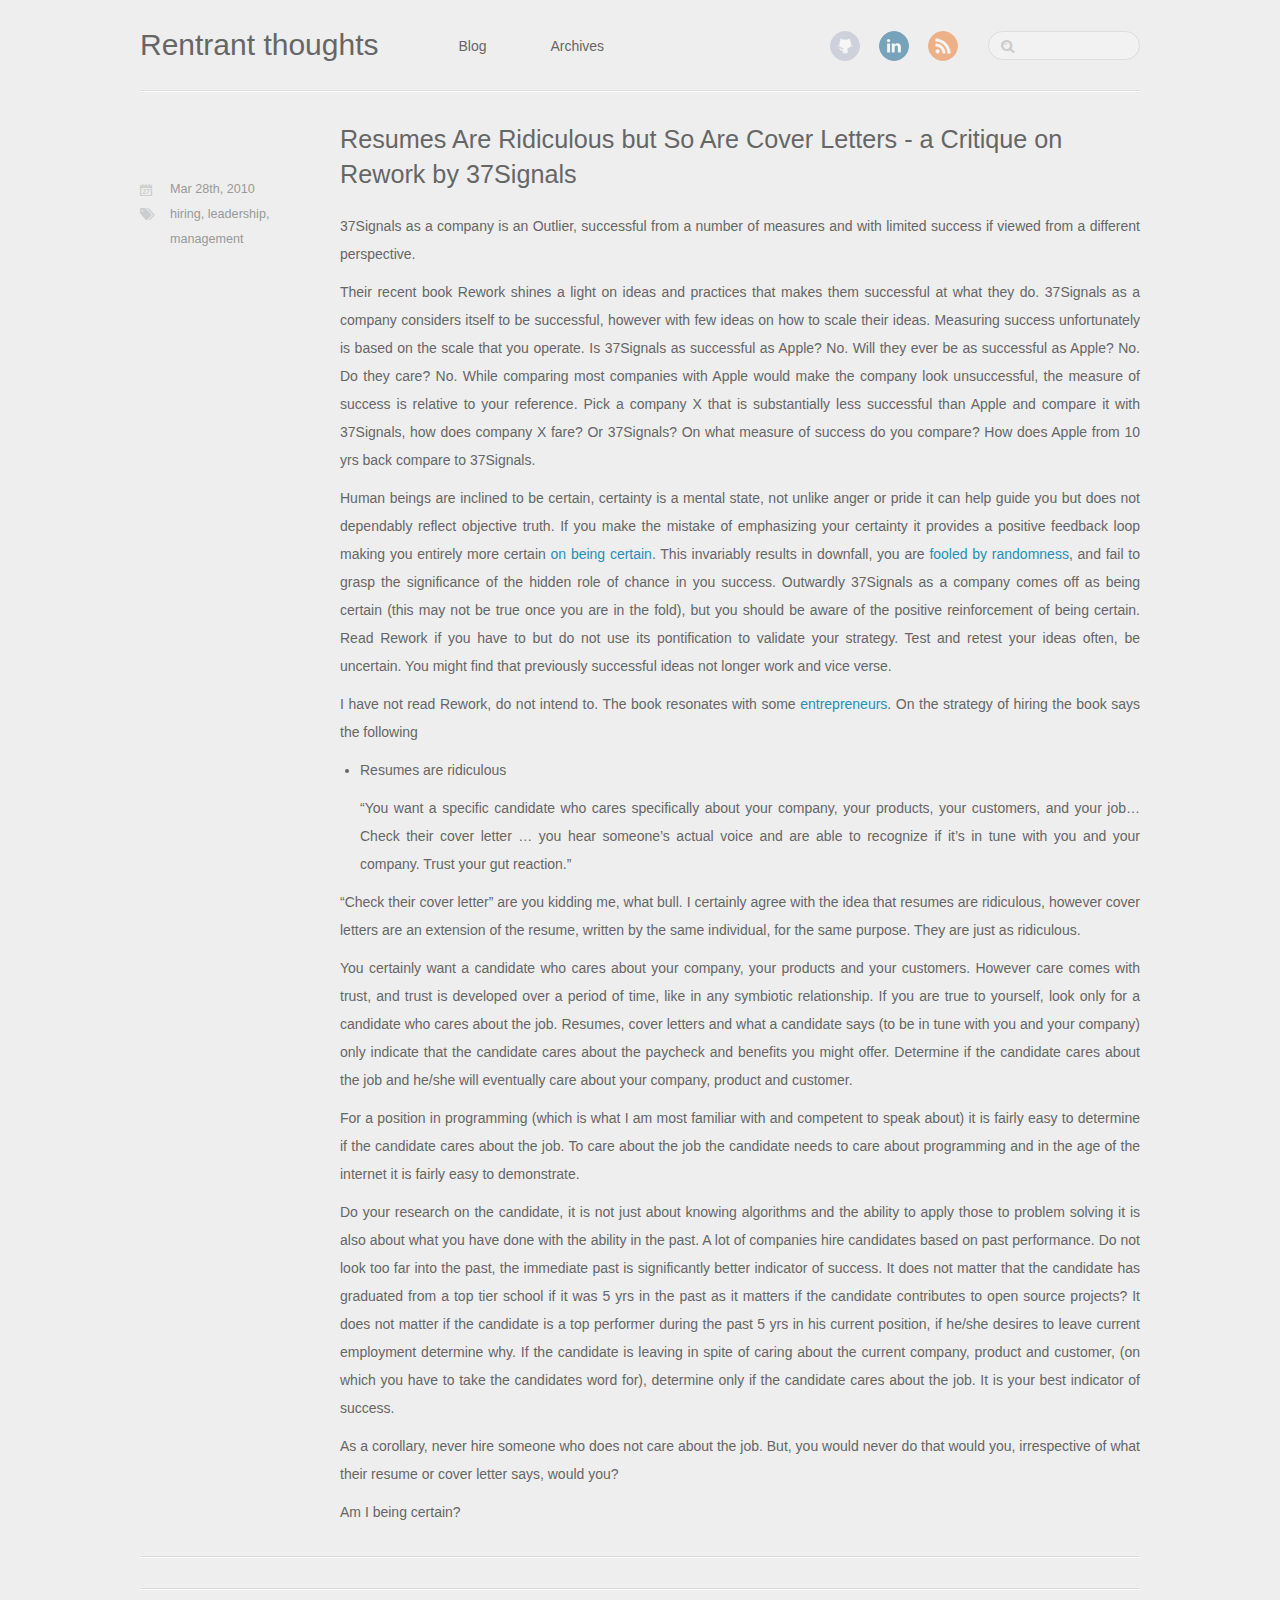
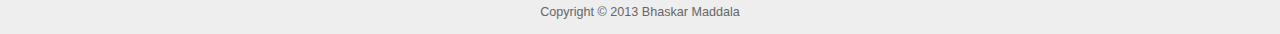
<file: blog/2010/03/28/resumes-are-ridiculous-but-so-are-cover-letters-a-critique-on-rework-by-37signals/index.html>
<!DOCTYPE HTML>
<html>
<head>
	<meta charset="utf-8">
	<title>Resumes are ridiculous but so are cover letters - A critique on Rework by 37Signals - Rentrant thoughts</title>
	<meta name="author" content="Bhaskar Maddala">

	
	<meta name="description" content="37Signals as a company is an Outlier, successful from a number of measures and with limited success if viewed from a different perspective. Their &hellip;">
	
	<meta name="viewport" content="width=device-width, initial-scale=1, maximum-scale=1">

	<link href="/atom.xml" rel="alternate" title="Rentrant thoughts" type="application/atom+xml">
	<link rel="canonical" href="">
	<link href="/favicon.png" rel="shortcut icon">
	<link href="/stylesheets/screen.css" media="screen, projection" rel="stylesheet" type="text/css">
	<!--[if lt IE 9]><script src="//html5shiv.googlecode.com/svn/trunk/html5.js"></script><![endif]-->
	<script src="//ajax.googleapis.com/ajax/libs/jquery/1.7.2/jquery.min.js"></script>
	
</head>

<body>
	<header id="header" class="inner"><h1><a href="/">Rentrant thoughts</a></h1>
<nav id="main-nav"><ul class="main">
	<li><a href="/">Blog</a></li>
	<li><a href="/blog/archives">Archives</a></li>
</ul>
</nav>
<nav id="mobile-nav">
	<div class="alignleft menu">
		<a class="button">Menu</a>
		<div class="container"><ul class="main">
	<li><a href="/">Blog</a></li>
	<li><a href="/blog/archives">Archives</a></li>
</ul>
</div>
	</div>
	<div class="alignright search">
		<a class="button"></a>
		<div class="container">
			<form action="http://google.com/search" method="get">
				<input type="text" name="q" results="0">
				<input type="hidden" name="q" value="site:maddalab.github.io">
			</form>
		</div>
	</div>
</nav>
<nav id="sub-nav" class="alignright">
	<div class="social">
		
		
		
		
		<a class="github" href="https://github.com/maddalab" title="GitHub">GitHub</a>
		
    
		
		
		<a class="linkedin" href="http://www.linkedin.com/in/maddalab">LinkedIn</a>
		
		
		
		
		<a class="rss" href="/atom.xml" title="RSS">RSS</a>
		
	</div>
	<form class="search" action="http://google.com/search" method="get">
		<input class="alignright" type="text" name="q" results="0">
		<input type="hidden" name="q" value="site:maddalab.github.io">
	</form>
</nav>

</header>
	
		
	
	<div id="content" class="inner"><article class="post">
	<h2 class="title">Resumes Are Ridiculous but So Are Cover Letters - a Critique on Rework by 37Signals</h2>
	<div class="entry-content"><p>37Signals as a company is an Outlier, successful from a number of measures and with limited success if viewed from a different perspective.</p>

<p>Their recent book Rework shines a light on ideas and practices that makes them successful at what they do. 37Signals as a company considers itself to be successful, however with few ideas on how to scale their ideas. Measuring success unfortunately is based on the scale that you operate. Is 37Signals as successful as Apple? No. Will they ever be as successful as Apple? No. Do they care? No. While comparing most companies with Apple would make the company look unsuccessful, the measure of success is relative to your reference. Pick a company X that is substantially less successful than Apple and compare it with 37Signals, how does company X fare? Or 37Signals? On what measure of success do you compare? How does Apple from 10 yrs back compare to 37Signals.</p>

<p>Human beings are inclined to be certain, certainty is a mental state, not unlike anger or pride it can help guide you but does not dependably reflect objective truth. If you make the mistake of emphasizing your certainty it provides a positive feedback loop making you entirely more certain <a href="http://www.amazon.com/Being-Certain-Believing-Right-Youre/dp/031254152X/ref=sr_1_1?ie=UTF8&amp;s=books&amp;qid=1269833754&amp;sr=1-1">on being certain</a>. This invariably results in downfall, you are <a href="http://www.amazon.com/Fooled-Randomness-Hidden-Chance-Markets/dp/1400067936/ref=sr_1_fkmr0_1?ie=UTF8&amp;qid=1269832205&amp;sr=1-1-fkmr0">fooled by randomness</a>, and fail to grasp the significance of the hidden role of chance in you success. Outwardly 37Signals as a company comes off as being certain (this may not be true once you are in the fold), but you should be aware of the positive reinforcement of being certain. Read Rework if you have to but do not use its pontification to validate your strategy. Test and retest your ideas often, be uncertain. You might find that previously successful ideas not longer work and vice verse.</p>

<p>I have not read Rework, do not intend to. The book resonates with some <a href="http://superamit.tumblr.com/post/478158937/i-picked-up-and-read-the-new-37signals">entrepreneurs</a>. On the strategy of hiring the book says the following</p>

<ul>
<li><p>Resumes are ridiculous</p>

<p>“You want a specific candidate who cares specifically about your company, your products, your customers, and your job… Check their cover letter … you hear someone’s actual voice and are able to recognize if it’s in tune with you and your company. Trust your gut reaction.”</p></li>
</ul>


<p>&ldquo;Check their cover letter&rdquo; are you kidding me, what bull. I certainly agree with the idea that resumes are ridiculous, however cover letters are an extension of the resume, written by the same individual, for the same purpose. They are just as ridiculous.</p>

<p>You certainly want a candidate who cares about your company, your products and your customers. However care comes with trust, and trust is developed over a period of time, like in any symbiotic relationship. If you are true to yourself, look only for a candidate who cares about the job. Resumes, cover letters and what a candidate says (to be in tune with you and your company) only indicate that the candidate cares about the paycheck and benefits you might offer. Determine if the candidate cares about the job and he/she will eventually care about your company, product and customer.</p>

<p>For a position in programming (which is what I am most familiar with and competent to speak about) it is fairly easy to determine if the candidate cares about the job. To care about the job the candidate needs to care about programming and in the age of the internet it is fairly easy to demonstrate.</p>

<p>Do your research on the candidate, it is not just about knowing algorithms and the ability to apply those to problem solving it is also about what you have done with the ability in the past. A lot of companies hire candidates based on past performance. Do not look too far into the past, the immediate past is significantly better indicator of success. It does not matter that the candidate has graduated from a top tier school if it was 5 yrs in the past as it matters if the candidate contributes to open source projects? It does not matter if the candidate is a top performer during the past 5 yrs in his current position, if he/she desires to leave current employment determine why. If the candidate is leaving in spite of caring about the current company, product and customer, (on which you have to take the candidates word for), determine only if the candidate cares about the job. It is your best indicator of success.</p>

<p>As a corollary, never hire someone who does not care about the job. But, you would never do that would you, irrespective of what their resume or cover letter says, would you?</p>

<p>Am I being certain?</p>
</div>


<div class="meta">
	<div class="date">








  


<time datetime="2010-03-28T08:43:00-04:00" pubdate data-updated="true">Mar 28<span>th</span>, 2010</time></div>
	<div class="tags">


	<a class='category' href='/blog/categories/hiring/'>hiring</a>, <a class='category' href='/blog/categories/leadership/'>leadership</a>, <a class='category' href='/blog/categories/management/'>management</a>


</div>
	
</div></article>

	<div class="share">
	<div class="addthis_toolbox addthis_default_style ">
	
	
	<a class="addthis_button_tweet"></a>
	
	
	<a class="addthis_counter addthis_pill_style"></a>
	</div>
  <script type="text/javascript" src="http://s7.addthis.com/js/250/addthis_widget.js#pubid="></script>
</div>


</div>
	<footer id="footer" class="inner">Copyright &copy; 2013

    Bhaskar Maddala

</footer>
	<script src="/javascripts/slash.js"></script>
<script src="/javascripts/jquery.fancybox.pack.js"></script>
<script type="text/javascript">
(function($){
	$('.fancybox').fancybox();
})(jQuery);
</script> <!-- Delete or comment this line to disable Fancybox -->






</body>
</html>
</file>
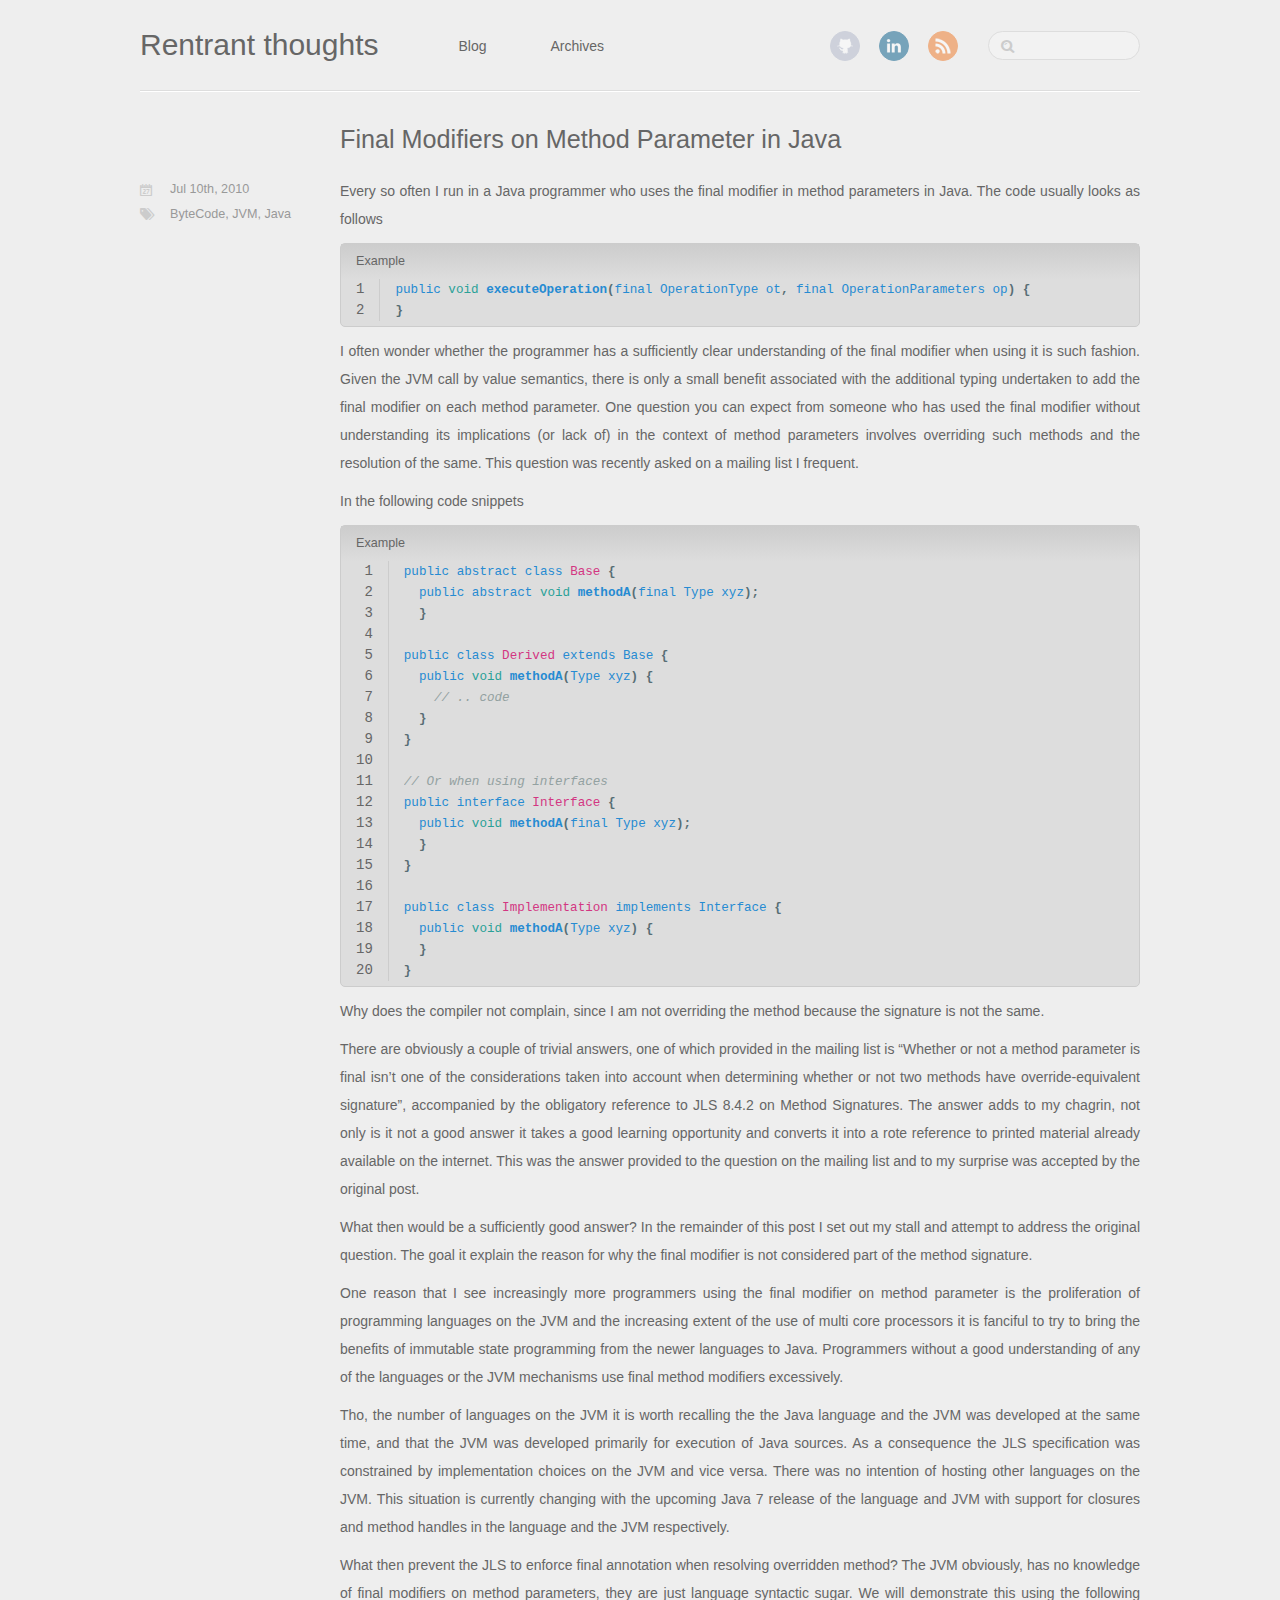
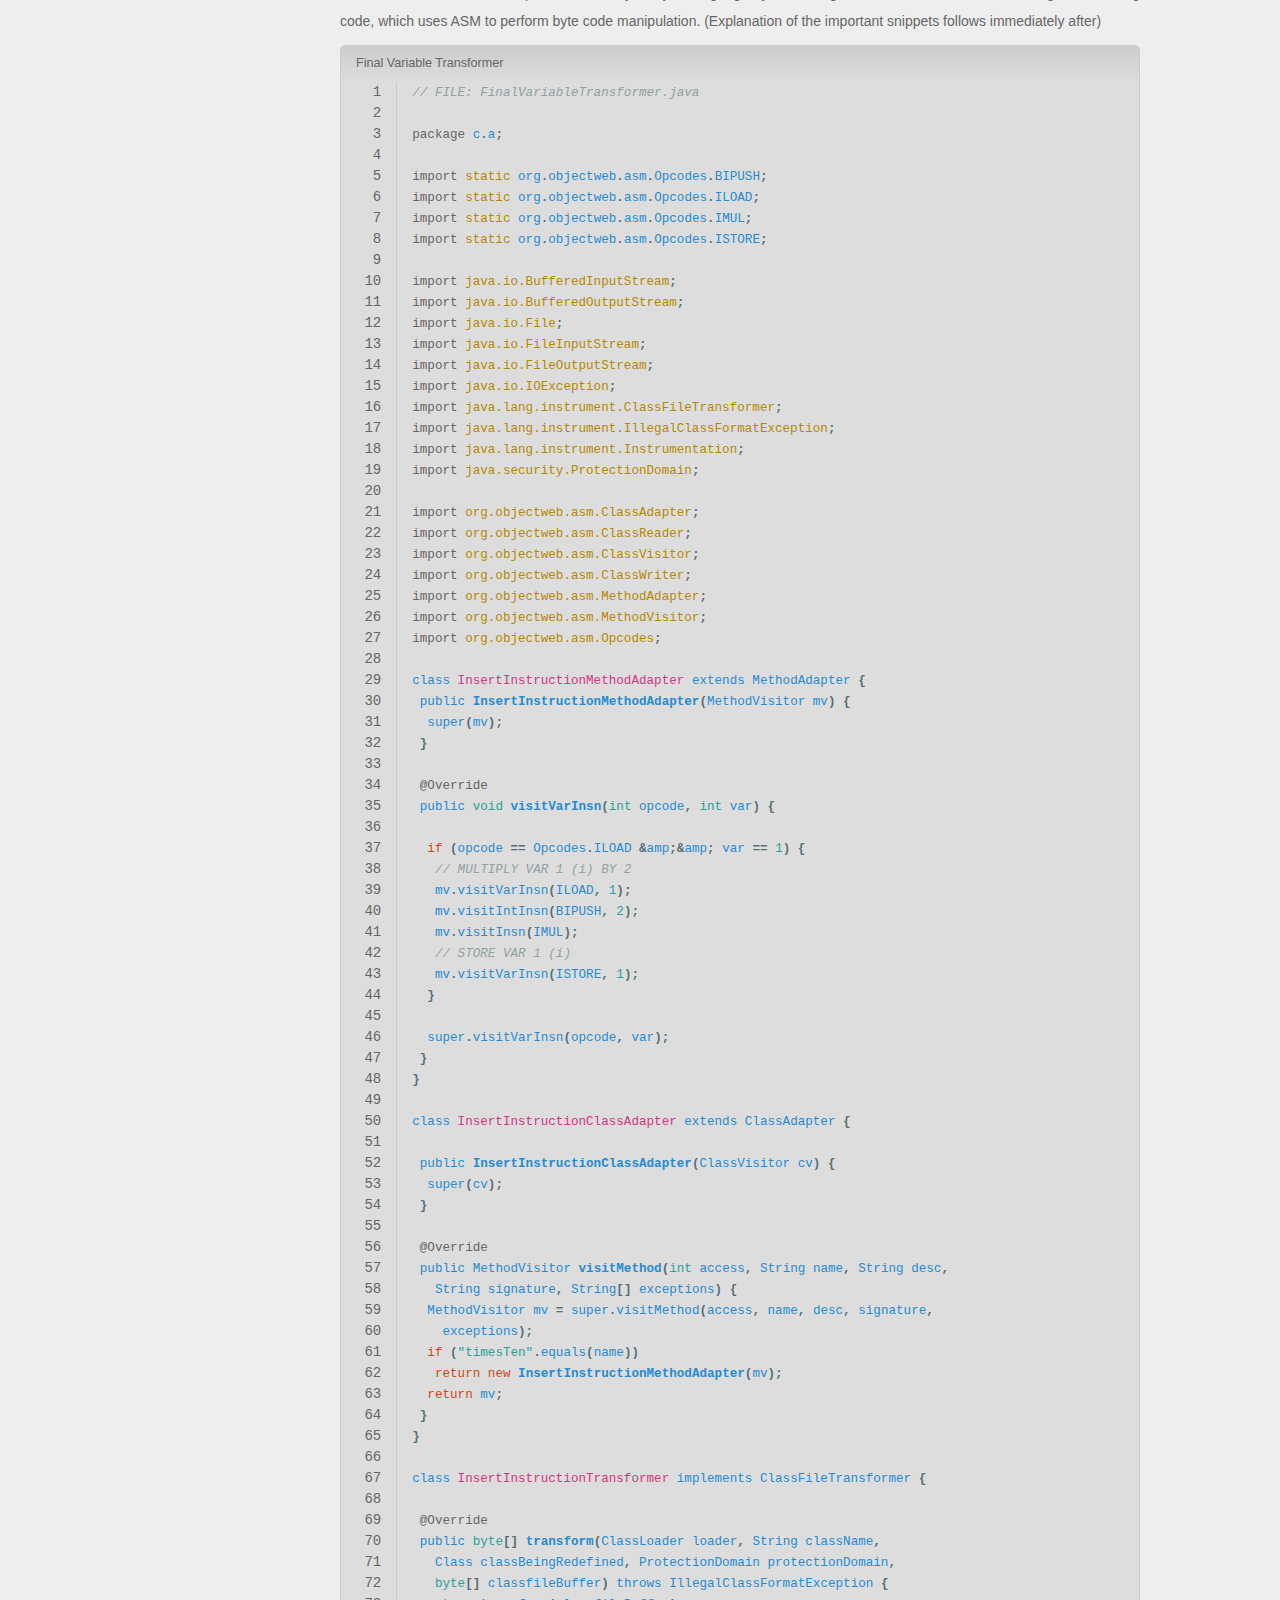
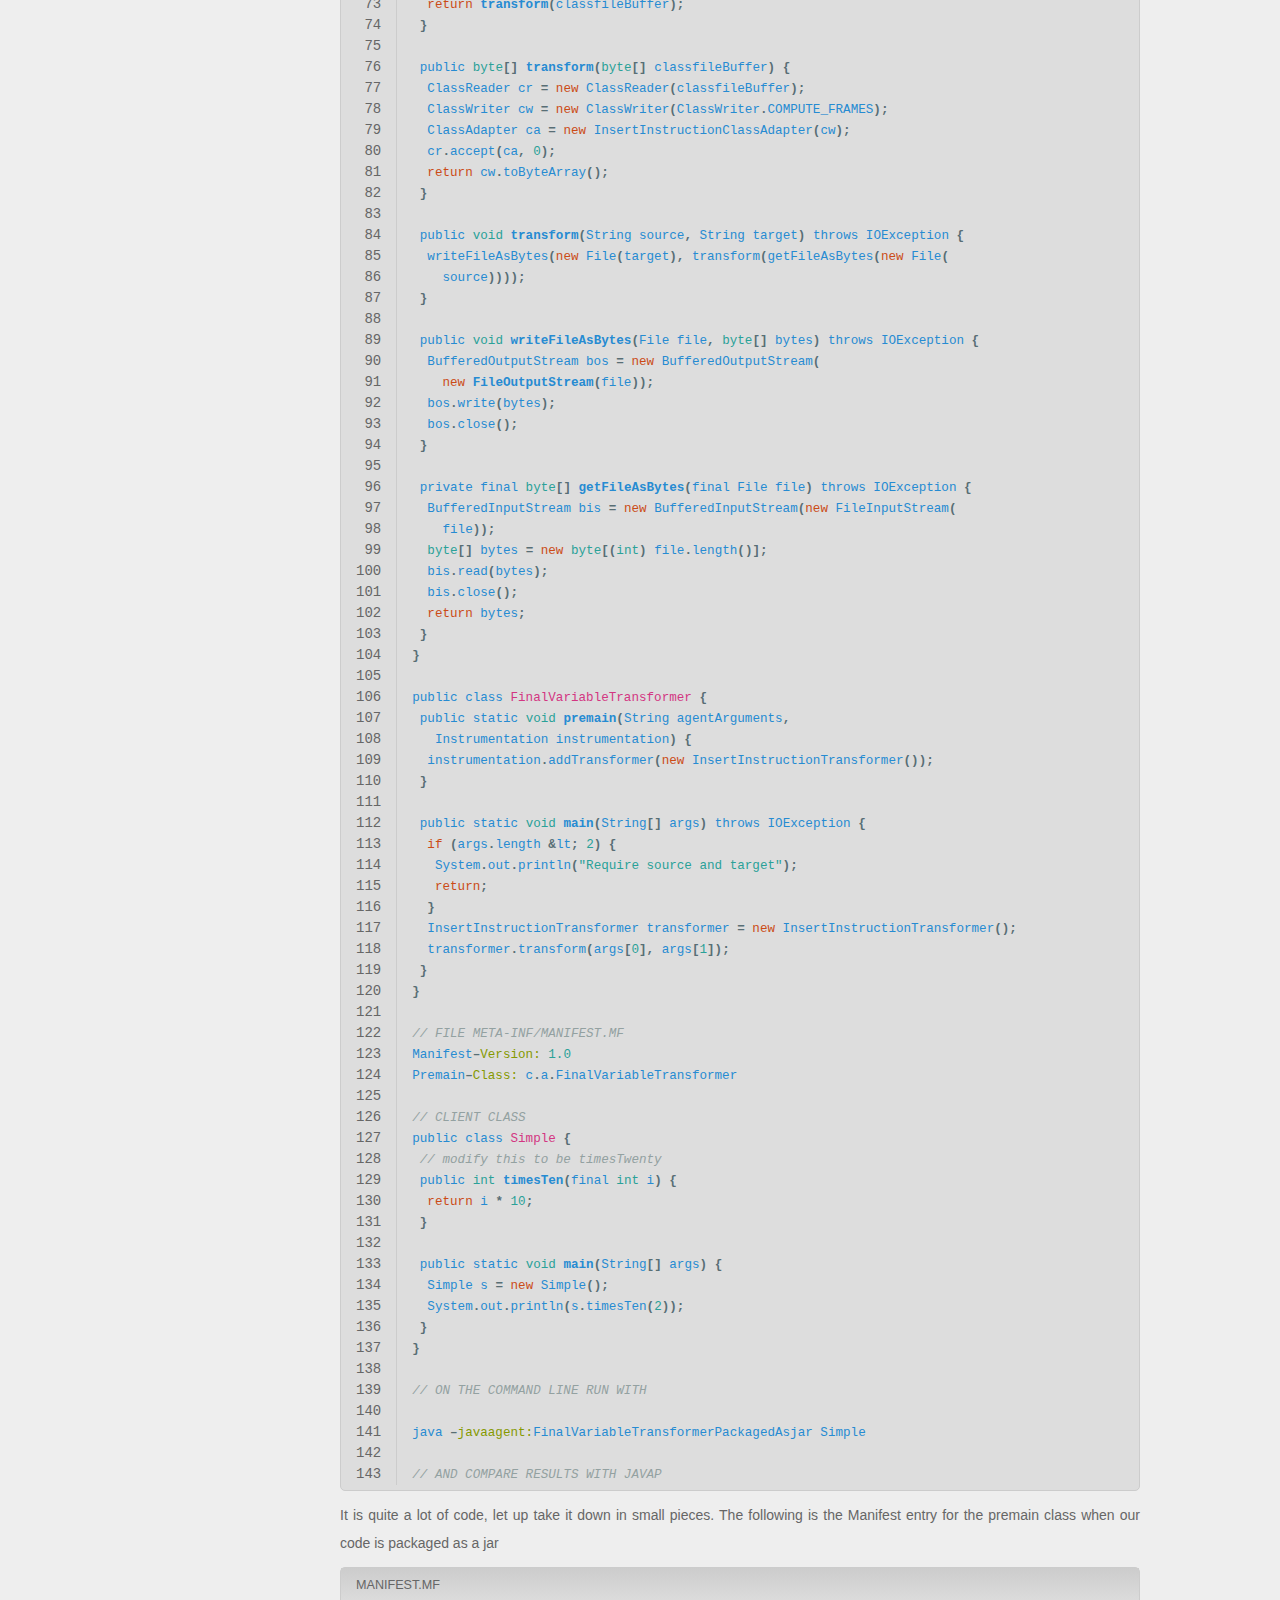
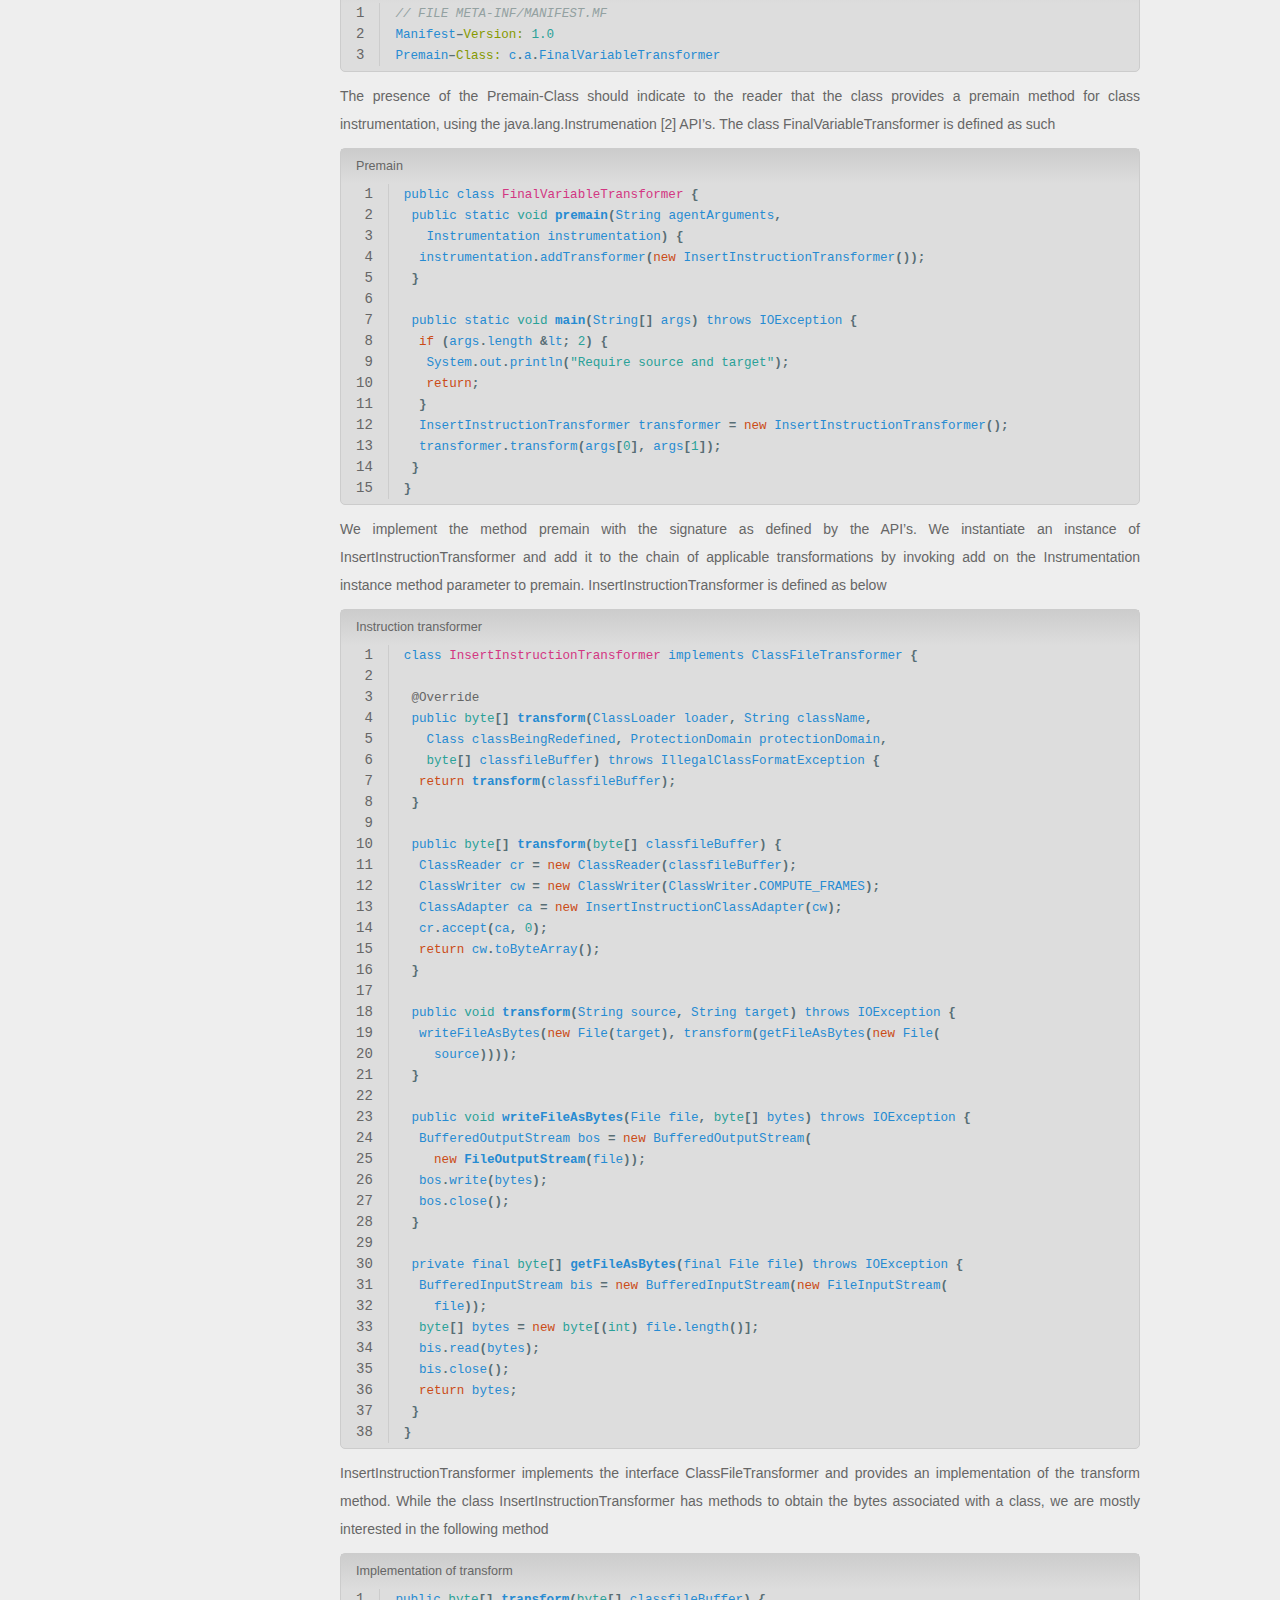
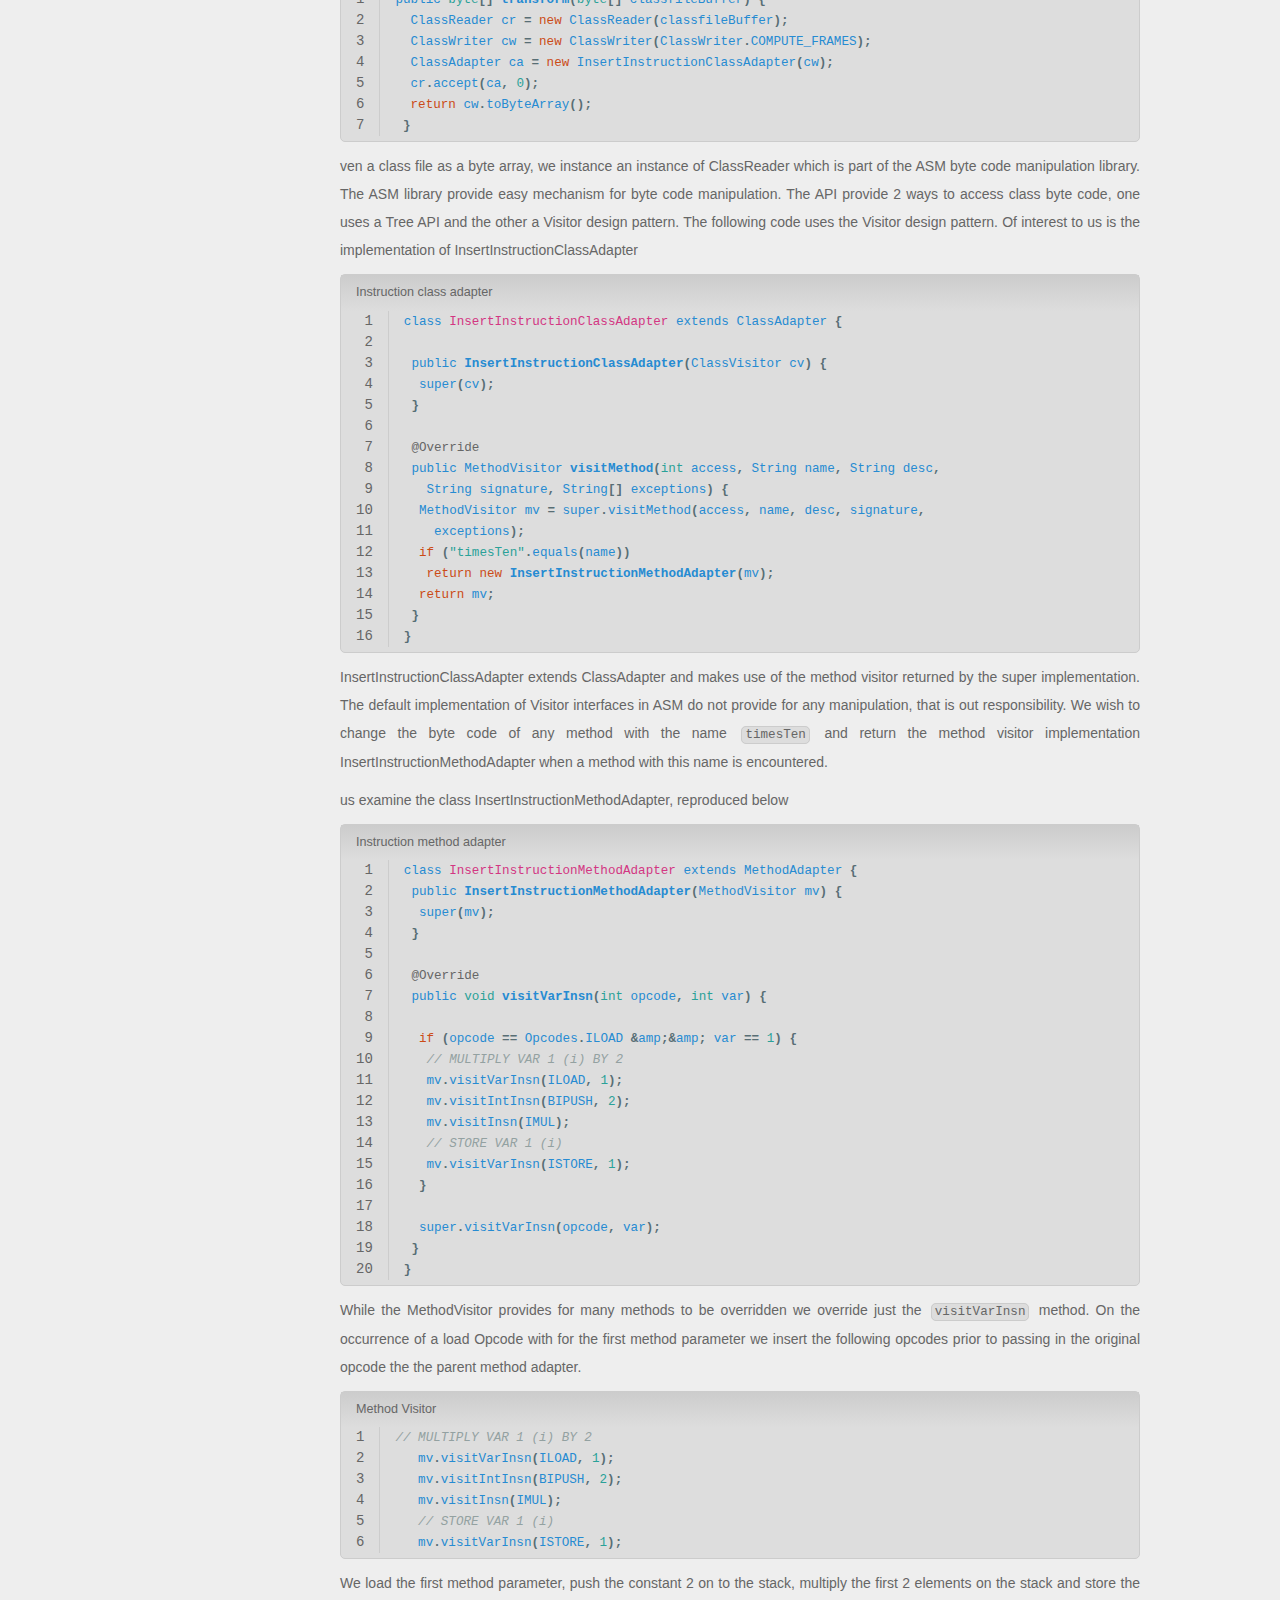
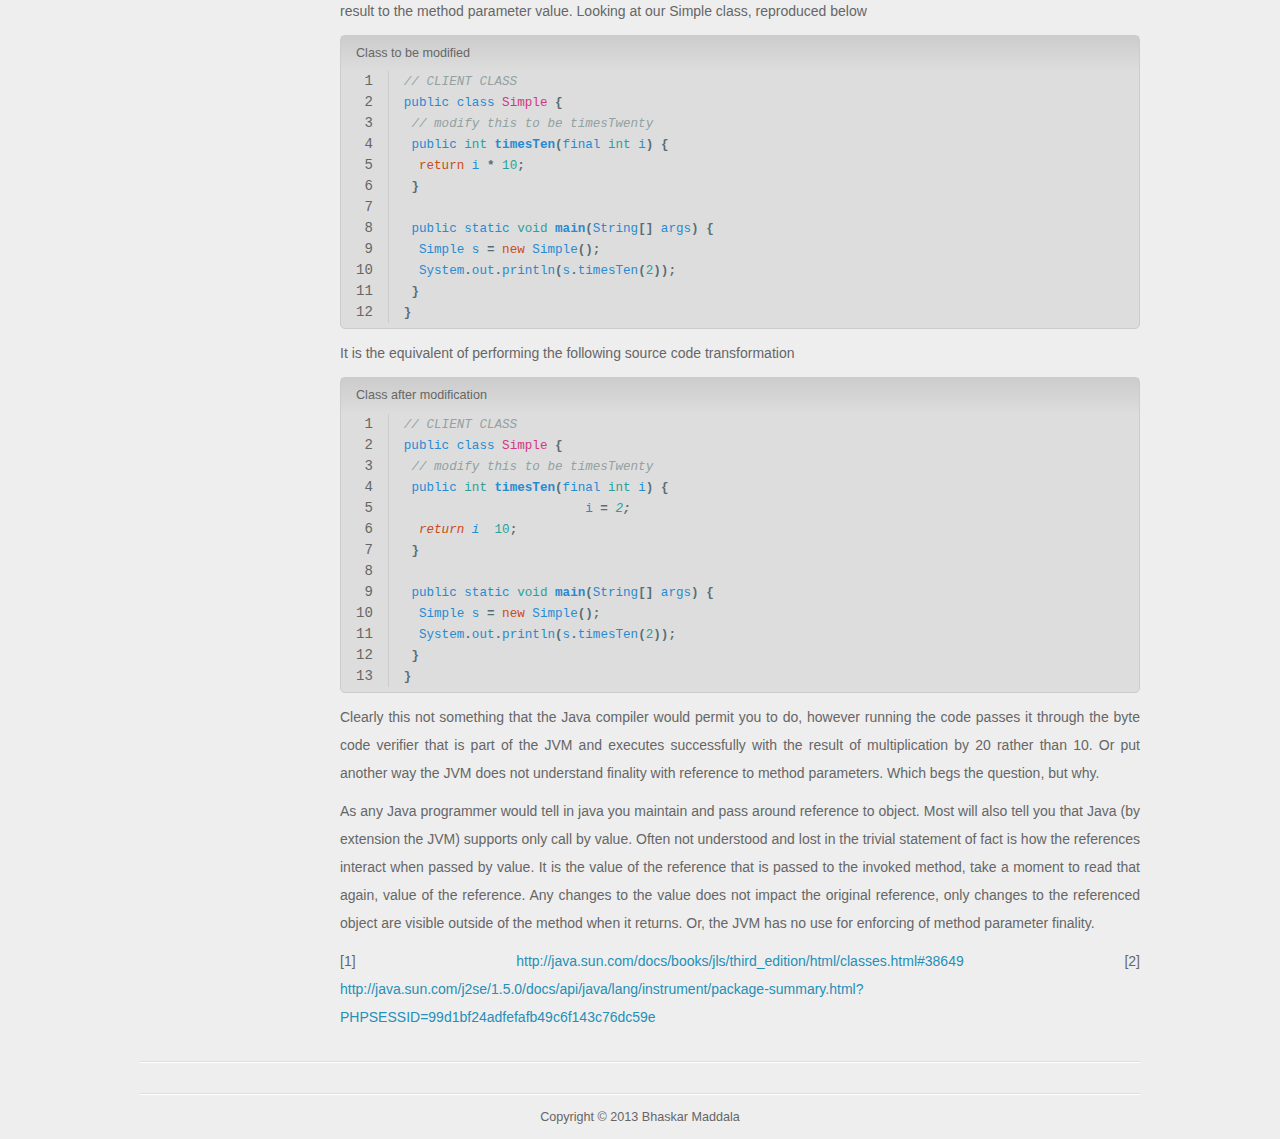
<file: blog/2010/07/10/final-modifiers-on-method-parameter-in-java/index.html>
<!DOCTYPE HTML>
<html>
<head>
	<meta charset="utf-8">
	<title>Final modifiers on Method Parameter in Java - Rentrant thoughts</title>
	<meta name="author" content="Bhaskar Maddala">

	
	<meta name="description" content="Every so often I run in a Java programmer who uses the final modifier in method parameters in Java. The code usually looks as follows Example 1
2 &hellip;">
	
	<meta name="viewport" content="width=device-width, initial-scale=1, maximum-scale=1">

	<link href="/atom.xml" rel="alternate" title="Rentrant thoughts" type="application/atom+xml">
	<link rel="canonical" href="">
	<link href="/favicon.png" rel="shortcut icon">
	<link href="/stylesheets/screen.css" media="screen, projection" rel="stylesheet" type="text/css">
	<!--[if lt IE 9]><script src="//html5shiv.googlecode.com/svn/trunk/html5.js"></script><![endif]-->
	<script src="//ajax.googleapis.com/ajax/libs/jquery/1.7.2/jquery.min.js"></script>
	
</head>

<body>
	<header id="header" class="inner"><h1><a href="/">Rentrant thoughts</a></h1>
<nav id="main-nav"><ul class="main">
	<li><a href="/">Blog</a></li>
	<li><a href="/blog/archives">Archives</a></li>
</ul>
</nav>
<nav id="mobile-nav">
	<div class="alignleft menu">
		<a class="button">Menu</a>
		<div class="container"><ul class="main">
	<li><a href="/">Blog</a></li>
	<li><a href="/blog/archives">Archives</a></li>
</ul>
</div>
	</div>
	<div class="alignright search">
		<a class="button"></a>
		<div class="container">
			<form action="http://google.com/search" method="get">
				<input type="text" name="q" results="0">
				<input type="hidden" name="q" value="site:maddalab.github.io">
			</form>
		</div>
	</div>
</nav>
<nav id="sub-nav" class="alignright">
	<div class="social">
		
		
		
		
		<a class="github" href="https://github.com/maddalab" title="GitHub">GitHub</a>
		
    
		
		
		<a class="linkedin" href="http://www.linkedin.com/in/maddalab">LinkedIn</a>
		
		
		
		
		<a class="rss" href="/atom.xml" title="RSS">RSS</a>
		
	</div>
	<form class="search" action="http://google.com/search" method="get">
		<input class="alignright" type="text" name="q" results="0">
		<input type="hidden" name="q" value="site:maddalab.github.io">
	</form>
</nav>

</header>
	
		
	
	<div id="content" class="inner"><article class="post">
	<h2 class="title">Final Modifiers on Method Parameter in Java</h2>
	<div class="entry-content"><p>Every so often I run in a Java programmer who uses the final modifier in method parameters in Java. The code usually looks as follows</p>

<figure class='code'><figcaption><span>Example </span></figcaption>
 <div class="highlight"><table><tr><td class="gutter"><pre class="line-numbers"><span class='line-number'>1</span>
<span class='line-number'>2</span>
</pre></td><td class='code'><pre><code class='java'><span class='line'><span class="kd">public</span> <span class="kt">void</span> <span class="nf">executeOperation</span><span class="o">(</span><span class="kd">final</span> <span class="n">OperationType</span> <span class="n">ot</span><span class="o">,</span> <span class="kd">final</span> <span class="n">OperationParameters</span> <span class="n">op</span><span class="o">)</span> <span class="o">{</span>
</span><span class='line'><span class="o">}</span>
</span></code></pre></td></tr></table></div></figure>


<p>I often wonder whether the programmer has a sufficiently clear understanding of the final modifier when using it is such fashion. Given the JVM call by value semantics, there is only a small benefit associated with the additional typing undertaken to add the final modifier on each method parameter. One question you can expect from someone who has used the final modifier without understanding its implications (or lack of) in the context of method parameters involves overriding such methods and the resolution of the same. This question was recently asked on a mailing list I frequent.</p>

<p>In the following code snippets</p>

<figure class='code'><figcaption><span>Example </span></figcaption>
 <div class="highlight"><table><tr><td class="gutter"><pre class="line-numbers"><span class='line-number'>1</span>
<span class='line-number'>2</span>
<span class='line-number'>3</span>
<span class='line-number'>4</span>
<span class='line-number'>5</span>
<span class='line-number'>6</span>
<span class='line-number'>7</span>
<span class='line-number'>8</span>
<span class='line-number'>9</span>
<span class='line-number'>10</span>
<span class='line-number'>11</span>
<span class='line-number'>12</span>
<span class='line-number'>13</span>
<span class='line-number'>14</span>
<span class='line-number'>15</span>
<span class='line-number'>16</span>
<span class='line-number'>17</span>
<span class='line-number'>18</span>
<span class='line-number'>19</span>
<span class='line-number'>20</span>
</pre></td><td class='code'><pre><code class='java'><span class='line'><span class="kd">public</span> <span class="kd">abstract</span> <span class="kd">class</span> <span class="nc">Base</span> <span class="o">{</span>
</span><span class='line'>  <span class="kd">public</span> <span class="kd">abstract</span> <span class="kt">void</span> <span class="nf">methodA</span><span class="o">(</span><span class="kd">final</span> <span class="n">Type</span> <span class="n">xyz</span><span class="o">);</span>
</span><span class='line'>  <span class="o">}</span>
</span><span class='line'>
</span><span class='line'><span class="kd">public</span> <span class="kd">class</span> <span class="nc">Derived</span> <span class="kd">extends</span> <span class="n">Base</span> <span class="o">{</span>
</span><span class='line'>  <span class="kd">public</span> <span class="kt">void</span> <span class="nf">methodA</span><span class="o">(</span><span class="n">Type</span> <span class="n">xyz</span><span class="o">)</span> <span class="o">{</span>
</span><span class='line'>    <span class="c1">// .. code</span>
</span><span class='line'>  <span class="o">}</span>
</span><span class='line'><span class="o">}</span>
</span><span class='line'>
</span><span class='line'><span class="c1">// Or when using interfaces</span>
</span><span class='line'><span class="kd">public</span> <span class="kd">interface</span> <span class="nc">Interface</span> <span class="o">{</span>
</span><span class='line'>  <span class="kd">public</span> <span class="kt">void</span> <span class="nf">methodA</span><span class="o">(</span><span class="kd">final</span> <span class="n">Type</span> <span class="n">xyz</span><span class="o">);</span>
</span><span class='line'>  <span class="o">}</span>
</span><span class='line'><span class="o">}</span>
</span><span class='line'>
</span><span class='line'><span class="kd">public</span> <span class="kd">class</span> <span class="nc">Implementation</span> <span class="kd">implements</span> <span class="n">Interface</span> <span class="o">{</span>
</span><span class='line'>  <span class="kd">public</span> <span class="kt">void</span> <span class="nf">methodA</span><span class="o">(</span><span class="n">Type</span> <span class="n">xyz</span><span class="o">)</span> <span class="o">{</span>
</span><span class='line'>  <span class="o">}</span>
</span><span class='line'><span class="o">}</span>
</span></code></pre></td></tr></table></div></figure>


<p>Why does the compiler not complain, since I am not overriding the method because the signature is not the same.</p>

<p>There are obviously a couple of trivial answers, one of which provided in the mailing list is &ldquo;Whether or not a method parameter is final isn&rsquo;t one of the considerations taken into account when determining whether or not two methods have override-equivalent signature&rdquo;, accompanied by the obligatory reference to JLS 8.4.2 on Method Signatures. The answer adds to my chagrin, not only is it not a good answer it takes a good learning opportunity and converts it into a rote reference to printed material already available on the internet. This was the answer provided to the question on the mailing list and to my surprise was accepted by the original post.</p>

<p>What then would be a sufficiently good answer? In the remainder of this post I set out my stall and attempt to address the original question. The goal it explain the reason for why the final modifier is not considered part of the method signature.</p>

<p><!-- more --!></p>

<p>One reason that I see increasingly more programmers using the final modifier on method parameter is the proliferation of programming languages on the JVM and the increasing extent of the use of multi core processors it is fanciful to try to bring the benefits of immutable state programming from the newer languages to Java. Programmers without a good understanding of any of the languages or the JVM mechanisms use final method modifiers excessively.</p>

<p>Tho, the number of languages on the JVM it is worth recalling the the Java language and the JVM was developed at the same time, and that the JVM was developed primarily for execution of Java sources. As a consequence the JLS specification was constrained by implementation choices on the JVM and vice versa. There was no intention of hosting other languages on the JVM. This situation is currently changing with the upcoming Java 7 release of the language and JVM with support for closures and method handles in the language and the JVM respectively.</p>

<p>What then prevent the JLS to enforce final annotation when resolving overridden method? The JVM obviously, has no knowledge of final modifiers on method parameters, they are just language syntactic sugar. We will demonstrate this using the following code, which uses ASM to perform byte code manipulation. (Explanation of the important snippets follows immediately after)</p>

<p><figure class='code'><figcaption><span>Final Variable Transformer </span></figcaption>
 <div class="highlight"><table><tr><td class="gutter"><pre class="line-numbers"><span class='line-number'>1</span>
<span class='line-number'>2</span>
<span class='line-number'>3</span>
<span class='line-number'>4</span>
<span class='line-number'>5</span>
<span class='line-number'>6</span>
<span class='line-number'>7</span>
<span class='line-number'>8</span>
<span class='line-number'>9</span>
<span class='line-number'>10</span>
<span class='line-number'>11</span>
<span class='line-number'>12</span>
<span class='line-number'>13</span>
<span class='line-number'>14</span>
<span class='line-number'>15</span>
<span class='line-number'>16</span>
<span class='line-number'>17</span>
<span class='line-number'>18</span>
<span class='line-number'>19</span>
<span class='line-number'>20</span>
<span class='line-number'>21</span>
<span class='line-number'>22</span>
<span class='line-number'>23</span>
<span class='line-number'>24</span>
<span class='line-number'>25</span>
<span class='line-number'>26</span>
<span class='line-number'>27</span>
<span class='line-number'>28</span>
<span class='line-number'>29</span>
<span class='line-number'>30</span>
<span class='line-number'>31</span>
<span class='line-number'>32</span>
<span class='line-number'>33</span>
<span class='line-number'>34</span>
<span class='line-number'>35</span>
<span class='line-number'>36</span>
<span class='line-number'>37</span>
<span class='line-number'>38</span>
<span class='line-number'>39</span>
<span class='line-number'>40</span>
<span class='line-number'>41</span>
<span class='line-number'>42</span>
<span class='line-number'>43</span>
<span class='line-number'>44</span>
<span class='line-number'>45</span>
<span class='line-number'>46</span>
<span class='line-number'>47</span>
<span class='line-number'>48</span>
<span class='line-number'>49</span>
<span class='line-number'>50</span>
<span class='line-number'>51</span>
<span class='line-number'>52</span>
<span class='line-number'>53</span>
<span class='line-number'>54</span>
<span class='line-number'>55</span>
<span class='line-number'>56</span>
<span class='line-number'>57</span>
<span class='line-number'>58</span>
<span class='line-number'>59</span>
<span class='line-number'>60</span>
<span class='line-number'>61</span>
<span class='line-number'>62</span>
<span class='line-number'>63</span>
<span class='line-number'>64</span>
<span class='line-number'>65</span>
<span class='line-number'>66</span>
<span class='line-number'>67</span>
<span class='line-number'>68</span>
<span class='line-number'>69</span>
<span class='line-number'>70</span>
<span class='line-number'>71</span>
<span class='line-number'>72</span>
<span class='line-number'>73</span>
<span class='line-number'>74</span>
<span class='line-number'>75</span>
<span class='line-number'>76</span>
<span class='line-number'>77</span>
<span class='line-number'>78</span>
<span class='line-number'>79</span>
<span class='line-number'>80</span>
<span class='line-number'>81</span>
<span class='line-number'>82</span>
<span class='line-number'>83</span>
<span class='line-number'>84</span>
<span class='line-number'>85</span>
<span class='line-number'>86</span>
<span class='line-number'>87</span>
<span class='line-number'>88</span>
<span class='line-number'>89</span>
<span class='line-number'>90</span>
<span class='line-number'>91</span>
<span class='line-number'>92</span>
<span class='line-number'>93</span>
<span class='line-number'>94</span>
<span class='line-number'>95</span>
<span class='line-number'>96</span>
<span class='line-number'>97</span>
<span class='line-number'>98</span>
<span class='line-number'>99</span>
<span class='line-number'>100</span>
<span class='line-number'>101</span>
<span class='line-number'>102</span>
<span class='line-number'>103</span>
<span class='line-number'>104</span>
<span class='line-number'>105</span>
<span class='line-number'>106</span>
<span class='line-number'>107</span>
<span class='line-number'>108</span>
<span class='line-number'>109</span>
<span class='line-number'>110</span>
<span class='line-number'>111</span>
<span class='line-number'>112</span>
<span class='line-number'>113</span>
<span class='line-number'>114</span>
<span class='line-number'>115</span>
<span class='line-number'>116</span>
<span class='line-number'>117</span>
<span class='line-number'>118</span>
<span class='line-number'>119</span>
<span class='line-number'>120</span>
<span class='line-number'>121</span>
<span class='line-number'>122</span>
<span class='line-number'>123</span>
<span class='line-number'>124</span>
<span class='line-number'>125</span>
<span class='line-number'>126</span>
<span class='line-number'>127</span>
<span class='line-number'>128</span>
<span class='line-number'>129</span>
<span class='line-number'>130</span>
<span class='line-number'>131</span>
<span class='line-number'>132</span>
<span class='line-number'>133</span>
<span class='line-number'>134</span>
<span class='line-number'>135</span>
<span class='line-number'>136</span>
<span class='line-number'>137</span>
<span class='line-number'>138</span>
<span class='line-number'>139</span>
<span class='line-number'>140</span>
<span class='line-number'>141</span>
<span class='line-number'>142</span>
<span class='line-number'>143</span>
</pre></td><td class='code'><pre><code class='java'><span class='line'><span class="c1">// FILE: FinalVariableTransformer.java</span>
</span><span class='line'>
</span><span class='line'><span class="kn">package</span> <span class="n">c</span><span class="o">.</span><span class="na">a</span><span class="o">;</span>
</span><span class='line'>
</span><span class='line'><span class="kn">import</span> <span class="nn">static</span> <span class="n">org</span><span class="o">.</span><span class="na">objectweb</span><span class="o">.</span><span class="na">asm</span><span class="o">.</span><span class="na">Opcodes</span><span class="o">.</span><span class="na">BIPUSH</span><span class="o">;</span>
</span><span class='line'><span class="kn">import</span> <span class="nn">static</span> <span class="n">org</span><span class="o">.</span><span class="na">objectweb</span><span class="o">.</span><span class="na">asm</span><span class="o">.</span><span class="na">Opcodes</span><span class="o">.</span><span class="na">ILOAD</span><span class="o">;</span>
</span><span class='line'><span class="kn">import</span> <span class="nn">static</span> <span class="n">org</span><span class="o">.</span><span class="na">objectweb</span><span class="o">.</span><span class="na">asm</span><span class="o">.</span><span class="na">Opcodes</span><span class="o">.</span><span class="na">IMUL</span><span class="o">;</span>
</span><span class='line'><span class="kn">import</span> <span class="nn">static</span> <span class="n">org</span><span class="o">.</span><span class="na">objectweb</span><span class="o">.</span><span class="na">asm</span><span class="o">.</span><span class="na">Opcodes</span><span class="o">.</span><span class="na">ISTORE</span><span class="o">;</span>
</span><span class='line'>
</span><span class='line'><span class="kn">import</span> <span class="nn">java.io.BufferedInputStream</span><span class="o">;</span>
</span><span class='line'><span class="kn">import</span> <span class="nn">java.io.BufferedOutputStream</span><span class="o">;</span>
</span><span class='line'><span class="kn">import</span> <span class="nn">java.io.File</span><span class="o">;</span>
</span><span class='line'><span class="kn">import</span> <span class="nn">java.io.FileInputStream</span><span class="o">;</span>
</span><span class='line'><span class="kn">import</span> <span class="nn">java.io.FileOutputStream</span><span class="o">;</span>
</span><span class='line'><span class="kn">import</span> <span class="nn">java.io.IOException</span><span class="o">;</span>
</span><span class='line'><span class="kn">import</span> <span class="nn">java.lang.instrument.ClassFileTransformer</span><span class="o">;</span>
</span><span class='line'><span class="kn">import</span> <span class="nn">java.lang.instrument.IllegalClassFormatException</span><span class="o">;</span>
</span><span class='line'><span class="kn">import</span> <span class="nn">java.lang.instrument.Instrumentation</span><span class="o">;</span>
</span><span class='line'><span class="kn">import</span> <span class="nn">java.security.ProtectionDomain</span><span class="o">;</span>
</span><span class='line'>
</span><span class='line'><span class="kn">import</span> <span class="nn">org.objectweb.asm.ClassAdapter</span><span class="o">;</span>
</span><span class='line'><span class="kn">import</span> <span class="nn">org.objectweb.asm.ClassReader</span><span class="o">;</span>
</span><span class='line'><span class="kn">import</span> <span class="nn">org.objectweb.asm.ClassVisitor</span><span class="o">;</span>
</span><span class='line'><span class="kn">import</span> <span class="nn">org.objectweb.asm.ClassWriter</span><span class="o">;</span>
</span><span class='line'><span class="kn">import</span> <span class="nn">org.objectweb.asm.MethodAdapter</span><span class="o">;</span>
</span><span class='line'><span class="kn">import</span> <span class="nn">org.objectweb.asm.MethodVisitor</span><span class="o">;</span>
</span><span class='line'><span class="kn">import</span> <span class="nn">org.objectweb.asm.Opcodes</span><span class="o">;</span>
</span><span class='line'>
</span><span class='line'><span class="kd">class</span> <span class="nc">InsertInstructionMethodAdapter</span> <span class="kd">extends</span> <span class="n">MethodAdapter</span> <span class="o">{</span>
</span><span class='line'> <span class="kd">public</span> <span class="nf">InsertInstructionMethodAdapter</span><span class="o">(</span><span class="n">MethodVisitor</span> <span class="n">mv</span><span class="o">)</span> <span class="o">{</span>
</span><span class='line'>  <span class="kd">super</span><span class="o">(</span><span class="n">mv</span><span class="o">);</span>
</span><span class='line'> <span class="o">}</span>
</span><span class='line'>
</span><span class='line'> <span class="nd">@Override</span>
</span><span class='line'> <span class="kd">public</span> <span class="kt">void</span> <span class="nf">visitVarInsn</span><span class="o">(</span><span class="kt">int</span> <span class="n">opcode</span><span class="o">,</span> <span class="kt">int</span> <span class="n">var</span><span class="o">)</span> <span class="o">{</span>
</span><span class='line'>
</span><span class='line'>  <span class="k">if</span> <span class="o">(</span><span class="n">opcode</span> <span class="o">==</span> <span class="n">Opcodes</span><span class="o">.</span><span class="na">ILOAD</span> <span class="o">&amp;</span><span class="n">amp</span><span class="o">;&amp;</span><span class="n">amp</span><span class="o">;</span> <span class="n">var</span> <span class="o">==</span> <span class="mi">1</span><span class="o">)</span> <span class="o">{</span>
</span><span class='line'>   <span class="c1">// MULTIPLY VAR 1 (i) BY 2</span>
</span><span class='line'>   <span class="n">mv</span><span class="o">.</span><span class="na">visitVarInsn</span><span class="o">(</span><span class="n">ILOAD</span><span class="o">,</span> <span class="mi">1</span><span class="o">);</span>
</span><span class='line'>   <span class="n">mv</span><span class="o">.</span><span class="na">visitIntInsn</span><span class="o">(</span><span class="n">BIPUSH</span><span class="o">,</span> <span class="mi">2</span><span class="o">);</span>
</span><span class='line'>   <span class="n">mv</span><span class="o">.</span><span class="na">visitInsn</span><span class="o">(</span><span class="n">IMUL</span><span class="o">);</span>
</span><span class='line'>   <span class="c1">// STORE VAR 1 (i)</span>
</span><span class='line'>   <span class="n">mv</span><span class="o">.</span><span class="na">visitVarInsn</span><span class="o">(</span><span class="n">ISTORE</span><span class="o">,</span> <span class="mi">1</span><span class="o">);</span>
</span><span class='line'>  <span class="o">}</span>
</span><span class='line'>
</span><span class='line'>  <span class="kd">super</span><span class="o">.</span><span class="na">visitVarInsn</span><span class="o">(</span><span class="n">opcode</span><span class="o">,</span> <span class="n">var</span><span class="o">);</span>
</span><span class='line'> <span class="o">}</span>
</span><span class='line'><span class="o">}</span>
</span><span class='line'>
</span><span class='line'><span class="kd">class</span> <span class="nc">InsertInstructionClassAdapter</span> <span class="kd">extends</span> <span class="n">ClassAdapter</span> <span class="o">{</span>
</span><span class='line'>
</span><span class='line'> <span class="kd">public</span> <span class="nf">InsertInstructionClassAdapter</span><span class="o">(</span><span class="n">ClassVisitor</span> <span class="n">cv</span><span class="o">)</span> <span class="o">{</span>
</span><span class='line'>  <span class="kd">super</span><span class="o">(</span><span class="n">cv</span><span class="o">);</span>
</span><span class='line'> <span class="o">}</span>
</span><span class='line'>
</span><span class='line'> <span class="nd">@Override</span>
</span><span class='line'> <span class="kd">public</span> <span class="n">MethodVisitor</span> <span class="nf">visitMethod</span><span class="o">(</span><span class="kt">int</span> <span class="n">access</span><span class="o">,</span> <span class="n">String</span> <span class="n">name</span><span class="o">,</span> <span class="n">String</span> <span class="n">desc</span><span class="o">,</span>
</span><span class='line'>   <span class="n">String</span> <span class="n">signature</span><span class="o">,</span> <span class="n">String</span><span class="o">[]</span> <span class="n">exceptions</span><span class="o">)</span> <span class="o">{</span>
</span><span class='line'>  <span class="n">MethodVisitor</span> <span class="n">mv</span> <span class="o">=</span> <span class="kd">super</span><span class="o">.</span><span class="na">visitMethod</span><span class="o">(</span><span class="n">access</span><span class="o">,</span> <span class="n">name</span><span class="o">,</span> <span class="n">desc</span><span class="o">,</span> <span class="n">signature</span><span class="o">,</span>
</span><span class='line'>    <span class="n">exceptions</span><span class="o">);</span>
</span><span class='line'>  <span class="k">if</span> <span class="o">(</span><span class="s">&quot;timesTen&quot;</span><span class="o">.</span><span class="na">equals</span><span class="o">(</span><span class="n">name</span><span class="o">))</span>
</span><span class='line'>   <span class="k">return</span> <span class="k">new</span> <span class="nf">InsertInstructionMethodAdapter</span><span class="o">(</span><span class="n">mv</span><span class="o">);</span>
</span><span class='line'>  <span class="k">return</span> <span class="n">mv</span><span class="o">;</span>
</span><span class='line'> <span class="o">}</span>
</span><span class='line'><span class="o">}</span>
</span><span class='line'>
</span><span class='line'><span class="kd">class</span> <span class="nc">InsertInstructionTransformer</span> <span class="kd">implements</span> <span class="n">ClassFileTransformer</span> <span class="o">{</span>
</span><span class='line'>
</span><span class='line'> <span class="nd">@Override</span>
</span><span class='line'> <span class="kd">public</span> <span class="kt">byte</span><span class="o">[]</span> <span class="nf">transform</span><span class="o">(</span><span class="n">ClassLoader</span> <span class="n">loader</span><span class="o">,</span> <span class="n">String</span> <span class="n">className</span><span class="o">,</span>
</span><span class='line'>   <span class="n">Class</span> <span class="n">classBeingRedefined</span><span class="o">,</span> <span class="n">ProtectionDomain</span> <span class="n">protectionDomain</span><span class="o">,</span>
</span><span class='line'>   <span class="kt">byte</span><span class="o">[]</span> <span class="n">classfileBuffer</span><span class="o">)</span> <span class="kd">throws</span> <span class="n">IllegalClassFormatException</span> <span class="o">{</span>
</span><span class='line'>  <span class="k">return</span> <span class="nf">transform</span><span class="o">(</span><span class="n">classfileBuffer</span><span class="o">);</span>
</span><span class='line'> <span class="o">}</span>
</span><span class='line'>
</span><span class='line'> <span class="kd">public</span> <span class="kt">byte</span><span class="o">[]</span> <span class="nf">transform</span><span class="o">(</span><span class="kt">byte</span><span class="o">[]</span> <span class="n">classfileBuffer</span><span class="o">)</span> <span class="o">{</span>
</span><span class='line'>  <span class="n">ClassReader</span> <span class="n">cr</span> <span class="o">=</span> <span class="k">new</span> <span class="n">ClassReader</span><span class="o">(</span><span class="n">classfileBuffer</span><span class="o">);</span>
</span><span class='line'>  <span class="n">ClassWriter</span> <span class="n">cw</span> <span class="o">=</span> <span class="k">new</span> <span class="n">ClassWriter</span><span class="o">(</span><span class="n">ClassWriter</span><span class="o">.</span><span class="na">COMPUTE_FRAMES</span><span class="o">);</span>
</span><span class='line'>  <span class="n">ClassAdapter</span> <span class="n">ca</span> <span class="o">=</span> <span class="k">new</span> <span class="n">InsertInstructionClassAdapter</span><span class="o">(</span><span class="n">cw</span><span class="o">);</span>
</span><span class='line'>  <span class="n">cr</span><span class="o">.</span><span class="na">accept</span><span class="o">(</span><span class="n">ca</span><span class="o">,</span> <span class="mi">0</span><span class="o">);</span>
</span><span class='line'>  <span class="k">return</span> <span class="n">cw</span><span class="o">.</span><span class="na">toByteArray</span><span class="o">();</span>
</span><span class='line'> <span class="o">}</span>
</span><span class='line'>
</span><span class='line'> <span class="kd">public</span> <span class="kt">void</span> <span class="nf">transform</span><span class="o">(</span><span class="n">String</span> <span class="n">source</span><span class="o">,</span> <span class="n">String</span> <span class="n">target</span><span class="o">)</span> <span class="kd">throws</span> <span class="n">IOException</span> <span class="o">{</span>
</span><span class='line'>  <span class="n">writeFileAsBytes</span><span class="o">(</span><span class="k">new</span> <span class="n">File</span><span class="o">(</span><span class="n">target</span><span class="o">),</span> <span class="n">transform</span><span class="o">(</span><span class="n">getFileAsBytes</span><span class="o">(</span><span class="k">new</span> <span class="n">File</span><span class="o">(</span>
</span><span class='line'>    <span class="n">source</span><span class="o">))));</span>
</span><span class='line'> <span class="o">}</span>
</span><span class='line'>
</span><span class='line'> <span class="kd">public</span> <span class="kt">void</span> <span class="nf">writeFileAsBytes</span><span class="o">(</span><span class="n">File</span> <span class="n">file</span><span class="o">,</span> <span class="kt">byte</span><span class="o">[]</span> <span class="n">bytes</span><span class="o">)</span> <span class="kd">throws</span> <span class="n">IOException</span> <span class="o">{</span>
</span><span class='line'>  <span class="n">BufferedOutputStream</span> <span class="n">bos</span> <span class="o">=</span> <span class="k">new</span> <span class="n">BufferedOutputStream</span><span class="o">(</span>
</span><span class='line'>    <span class="k">new</span> <span class="nf">FileOutputStream</span><span class="o">(</span><span class="n">file</span><span class="o">));</span>
</span><span class='line'>  <span class="n">bos</span><span class="o">.</span><span class="na">write</span><span class="o">(</span><span class="n">bytes</span><span class="o">);</span>
</span><span class='line'>  <span class="n">bos</span><span class="o">.</span><span class="na">close</span><span class="o">();</span>
</span><span class='line'> <span class="o">}</span>
</span><span class='line'>
</span><span class='line'> <span class="kd">private</span> <span class="kd">final</span> <span class="kt">byte</span><span class="o">[]</span> <span class="nf">getFileAsBytes</span><span class="o">(</span><span class="kd">final</span> <span class="n">File</span> <span class="n">file</span><span class="o">)</span> <span class="kd">throws</span> <span class="n">IOException</span> <span class="o">{</span>
</span><span class='line'>  <span class="n">BufferedInputStream</span> <span class="n">bis</span> <span class="o">=</span> <span class="k">new</span> <span class="n">BufferedInputStream</span><span class="o">(</span><span class="k">new</span> <span class="n">FileInputStream</span><span class="o">(</span>
</span><span class='line'>    <span class="n">file</span><span class="o">));</span>
</span><span class='line'>  <span class="kt">byte</span><span class="o">[]</span> <span class="n">bytes</span> <span class="o">=</span> <span class="k">new</span> <span class="kt">byte</span><span class="o">[(</span><span class="kt">int</span><span class="o">)</span> <span class="n">file</span><span class="o">.</span><span class="na">length</span><span class="o">()];</span>
</span><span class='line'>  <span class="n">bis</span><span class="o">.</span><span class="na">read</span><span class="o">(</span><span class="n">bytes</span><span class="o">);</span>
</span><span class='line'>  <span class="n">bis</span><span class="o">.</span><span class="na">close</span><span class="o">();</span>
</span><span class='line'>  <span class="k">return</span> <span class="n">bytes</span><span class="o">;</span>
</span><span class='line'> <span class="o">}</span>
</span><span class='line'><span class="o">}</span>
</span><span class='line'>
</span><span class='line'><span class="kd">public</span> <span class="kd">class</span> <span class="nc">FinalVariableTransformer</span> <span class="o">{</span>
</span><span class='line'> <span class="kd">public</span> <span class="kd">static</span> <span class="kt">void</span> <span class="nf">premain</span><span class="o">(</span><span class="n">String</span> <span class="n">agentArguments</span><span class="o">,</span>
</span><span class='line'>   <span class="n">Instrumentation</span> <span class="n">instrumentation</span><span class="o">)</span> <span class="o">{</span>
</span><span class='line'>  <span class="n">instrumentation</span><span class="o">.</span><span class="na">addTransformer</span><span class="o">(</span><span class="k">new</span> <span class="n">InsertInstructionTransformer</span><span class="o">());</span>
</span><span class='line'> <span class="o">}</span>
</span><span class='line'>
</span><span class='line'> <span class="kd">public</span> <span class="kd">static</span> <span class="kt">void</span> <span class="nf">main</span><span class="o">(</span><span class="n">String</span><span class="o">[]</span> <span class="n">args</span><span class="o">)</span> <span class="kd">throws</span> <span class="n">IOException</span> <span class="o">{</span>
</span><span class='line'>  <span class="k">if</span> <span class="o">(</span><span class="n">args</span><span class="o">.</span><span class="na">length</span> <span class="o">&amp;</span><span class="n">lt</span><span class="o">;</span> <span class="mi">2</span><span class="o">)</span> <span class="o">{</span>
</span><span class='line'>   <span class="n">System</span><span class="o">.</span><span class="na">out</span><span class="o">.</span><span class="na">println</span><span class="o">(</span><span class="s">&quot;Require source and target&quot;</span><span class="o">);</span>
</span><span class='line'>   <span class="k">return</span><span class="o">;</span>
</span><span class='line'>  <span class="o">}</span>
</span><span class='line'>  <span class="n">InsertInstructionTransformer</span> <span class="n">transformer</span> <span class="o">=</span> <span class="k">new</span> <span class="n">InsertInstructionTransformer</span><span class="o">();</span>
</span><span class='line'>  <span class="n">transformer</span><span class="o">.</span><span class="na">transform</span><span class="o">(</span><span class="n">args</span><span class="o">[</span><span class="mi">0</span><span class="o">],</span> <span class="n">args</span><span class="o">[</span><span class="mi">1</span><span class="o">]);</span>
</span><span class='line'> <span class="o">}</span>
</span><span class='line'><span class="o">}</span>
</span><span class='line'>
</span><span class='line'><span class="c1">// FILE META-INF/MANIFEST.MF</span>
</span><span class='line'><span class="n">Manifest</span><span class="o">&ndash;</span><span class="nl">Version:</span> <span class="mf">1.0</span>
</span><span class='line'><span class="n">Premain</span><span class="o">&ndash;</span><span class="nl">Class:</span> <span class="n">c</span><span class="o">.</span><span class="na">a</span><span class="o">.</span><span class="na">FinalVariableTransformer</span>
</span><span class='line'>
</span><span class='line'><span class="c1">// CLIENT CLASS</span>
</span><span class='line'><span class="kd">public</span> <span class="kd">class</span> <span class="nc">Simple</span> <span class="o">{</span>
</span><span class='line'> <span class="c1">// modify this to be timesTwenty</span>
</span><span class='line'> <span class="kd">public</span> <span class="kt">int</span> <span class="nf">timesTen</span><span class="o">(</span><span class="kd">final</span> <span class="kt">int</span> <span class="n">i</span><span class="o">)</span> <span class="o">{</span>
</span><span class='line'>  <span class="k">return</span> <span class="n">i</span> <span class="o">*</span> <span class="mi">10</span><span class="o">;</span>
</span><span class='line'> <span class="o">}</span>
</span><span class='line'>
</span><span class='line'> <span class="kd">public</span> <span class="kd">static</span> <span class="kt">void</span> <span class="nf">main</span><span class="o">(</span><span class="n">String</span><span class="o">[]</span> <span class="n">args</span><span class="o">)</span> <span class="o">{</span>
</span><span class='line'>  <span class="n">Simple</span> <span class="n">s</span> <span class="o">=</span> <span class="k">new</span> <span class="n">Simple</span><span class="o">();</span>
</span><span class='line'>  <span class="n">System</span><span class="o">.</span><span class="na">out</span><span class="o">.</span><span class="na">println</span><span class="o">(</span><span class="n">s</span><span class="o">.</span><span class="na">timesTen</span><span class="o">(</span><span class="mi">2</span><span class="o">));</span>
</span><span class='line'> <span class="o">}</span>
</span><span class='line'><span class="o">}</span>
</span><span class='line'>
</span><span class='line'><span class="c1">// ON THE COMMAND LINE RUN WITH</span>
</span><span class='line'>
</span><span class='line'><span class="n">java</span> <span class="o">&ndash;</span><span class="nl">javaagent:</span><span class="n">FinalVariableTransformerPackagedAsjar</span> <span class="n">Simple</span>
</span><span class='line'>
</span><span class='line'><span class="c1">// AND COMPARE RESULTS WITH JAVAP</span>
</span></code></pre></td></tr></table></div></figure></p>

<p>It is quite a lot of code, let up take it down in small pieces. The following is the Manifest entry for the premain class when our code is packaged as a jar</p>

<p><figure class='code'><figcaption><span>MANIFEST.MF </span></figcaption>
 <div class="highlight"><table><tr><td class="gutter"><pre class="line-numbers"><span class='line-number'>1</span>
<span class='line-number'>2</span>
<span class='line-number'>3</span>
</pre></td><td class='code'><pre><code class='java'><span class='line'><span class="c1">// FILE META-INF/MANIFEST.MF</span>
</span><span class='line'><span class="n">Manifest</span><span class="o">&ndash;</span><span class="nl">Version:</span> <span class="mf">1.0</span>
</span><span class='line'><span class="n">Premain</span><span class="o">&ndash;</span><span class="nl">Class:</span> <span class="n">c</span><span class="o">.</span><span class="na">a</span><span class="o">.</span><span class="na">FinalVariableTransformer</span>
</span></code></pre></td></tr></table></div></figure></p>

<p>The presence of the Premain-Class should indicate to the reader that the class provides a premain method for class instrumentation, using the java.lang.Instrumenation [2] API&rsquo;s. The class FinalVariableTransformer is defined as such</p>

<p><figure class='code'><figcaption><span>Premain </span></figcaption>
 <div class="highlight"><table><tr><td class="gutter"><pre class="line-numbers"><span class='line-number'>1</span>
<span class='line-number'>2</span>
<span class='line-number'>3</span>
<span class='line-number'>4</span>
<span class='line-number'>5</span>
<span class='line-number'>6</span>
<span class='line-number'>7</span>
<span class='line-number'>8</span>
<span class='line-number'>9</span>
<span class='line-number'>10</span>
<span class='line-number'>11</span>
<span class='line-number'>12</span>
<span class='line-number'>13</span>
<span class='line-number'>14</span>
<span class='line-number'>15</span>
</pre></td><td class='code'><pre><code class='java'><span class='line'><span class="kd">public</span> <span class="kd">class</span> <span class="nc">FinalVariableTransformer</span> <span class="o">{</span>
</span><span class='line'> <span class="kd">public</span> <span class="kd">static</span> <span class="kt">void</span> <span class="nf">premain</span><span class="o">(</span><span class="n">String</span> <span class="n">agentArguments</span><span class="o">,</span>
</span><span class='line'>   <span class="n">Instrumentation</span> <span class="n">instrumentation</span><span class="o">)</span> <span class="o">{</span>
</span><span class='line'>  <span class="n">instrumentation</span><span class="o">.</span><span class="na">addTransformer</span><span class="o">(</span><span class="k">new</span> <span class="n">InsertInstructionTransformer</span><span class="o">());</span>
</span><span class='line'> <span class="o">}</span>
</span><span class='line'>
</span><span class='line'> <span class="kd">public</span> <span class="kd">static</span> <span class="kt">void</span> <span class="nf">main</span><span class="o">(</span><span class="n">String</span><span class="o">[]</span> <span class="n">args</span><span class="o">)</span> <span class="kd">throws</span> <span class="n">IOException</span> <span class="o">{</span>
</span><span class='line'>  <span class="k">if</span> <span class="o">(</span><span class="n">args</span><span class="o">.</span><span class="na">length</span> <span class="o">&amp;</span><span class="n">lt</span><span class="o">;</span> <span class="mi">2</span><span class="o">)</span> <span class="o">{</span>
</span><span class='line'>   <span class="n">System</span><span class="o">.</span><span class="na">out</span><span class="o">.</span><span class="na">println</span><span class="o">(</span><span class="s">&quot;Require source and target&quot;</span><span class="o">);</span>
</span><span class='line'>   <span class="k">return</span><span class="o">;</span>
</span><span class='line'>  <span class="o">}</span>
</span><span class='line'>  <span class="n">InsertInstructionTransformer</span> <span class="n">transformer</span> <span class="o">=</span> <span class="k">new</span> <span class="n">InsertInstructionTransformer</span><span class="o">();</span>
</span><span class='line'>  <span class="n">transformer</span><span class="o">.</span><span class="na">transform</span><span class="o">(</span><span class="n">args</span><span class="o">[</span><span class="mi">0</span><span class="o">],</span> <span class="n">args</span><span class="o">[</span><span class="mi">1</span><span class="o">]);</span>
</span><span class='line'> <span class="o">}</span>
</span><span class='line'><span class="o">}</span>
</span></code></pre></td></tr></table></div></figure></p>

<p>We implement the method premain with the signature as defined by the API&rsquo;s. We instantiate an instance of InsertInstructionTransformer and add it to the chain of applicable transformations by invoking add on the Instrumentation instance method parameter to premain. InsertInstructionTransformer is defined as below</p>

<p><figure class='code'><figcaption><span>Instruction transformer </span></figcaption>
 <div class="highlight"><table><tr><td class="gutter"><pre class="line-numbers"><span class='line-number'>1</span>
<span class='line-number'>2</span>
<span class='line-number'>3</span>
<span class='line-number'>4</span>
<span class='line-number'>5</span>
<span class='line-number'>6</span>
<span class='line-number'>7</span>
<span class='line-number'>8</span>
<span class='line-number'>9</span>
<span class='line-number'>10</span>
<span class='line-number'>11</span>
<span class='line-number'>12</span>
<span class='line-number'>13</span>
<span class='line-number'>14</span>
<span class='line-number'>15</span>
<span class='line-number'>16</span>
<span class='line-number'>17</span>
<span class='line-number'>18</span>
<span class='line-number'>19</span>
<span class='line-number'>20</span>
<span class='line-number'>21</span>
<span class='line-number'>22</span>
<span class='line-number'>23</span>
<span class='line-number'>24</span>
<span class='line-number'>25</span>
<span class='line-number'>26</span>
<span class='line-number'>27</span>
<span class='line-number'>28</span>
<span class='line-number'>29</span>
<span class='line-number'>30</span>
<span class='line-number'>31</span>
<span class='line-number'>32</span>
<span class='line-number'>33</span>
<span class='line-number'>34</span>
<span class='line-number'>35</span>
<span class='line-number'>36</span>
<span class='line-number'>37</span>
<span class='line-number'>38</span>
</pre></td><td class='code'><pre><code class='java'><span class='line'><span class="kd">class</span> <span class="nc">InsertInstructionTransformer</span> <span class="kd">implements</span> <span class="n">ClassFileTransformer</span> <span class="o">{</span>
</span><span class='line'>
</span><span class='line'> <span class="nd">@Override</span>
</span><span class='line'> <span class="kd">public</span> <span class="kt">byte</span><span class="o">[]</span> <span class="nf">transform</span><span class="o">(</span><span class="n">ClassLoader</span> <span class="n">loader</span><span class="o">,</span> <span class="n">String</span> <span class="n">className</span><span class="o">,</span>
</span><span class='line'>   <span class="n">Class</span> <span class="n">classBeingRedefined</span><span class="o">,</span> <span class="n">ProtectionDomain</span> <span class="n">protectionDomain</span><span class="o">,</span>
</span><span class='line'>   <span class="kt">byte</span><span class="o">[]</span> <span class="n">classfileBuffer</span><span class="o">)</span> <span class="kd">throws</span> <span class="n">IllegalClassFormatException</span> <span class="o">{</span>
</span><span class='line'>  <span class="k">return</span> <span class="nf">transform</span><span class="o">(</span><span class="n">classfileBuffer</span><span class="o">);</span>
</span><span class='line'> <span class="o">}</span>
</span><span class='line'>
</span><span class='line'> <span class="kd">public</span> <span class="kt">byte</span><span class="o">[]</span> <span class="nf">transform</span><span class="o">(</span><span class="kt">byte</span><span class="o">[]</span> <span class="n">classfileBuffer</span><span class="o">)</span> <span class="o">{</span>
</span><span class='line'>  <span class="n">ClassReader</span> <span class="n">cr</span> <span class="o">=</span> <span class="k">new</span> <span class="n">ClassReader</span><span class="o">(</span><span class="n">classfileBuffer</span><span class="o">);</span>
</span><span class='line'>  <span class="n">ClassWriter</span> <span class="n">cw</span> <span class="o">=</span> <span class="k">new</span> <span class="n">ClassWriter</span><span class="o">(</span><span class="n">ClassWriter</span><span class="o">.</span><span class="na">COMPUTE_FRAMES</span><span class="o">);</span>
</span><span class='line'>  <span class="n">ClassAdapter</span> <span class="n">ca</span> <span class="o">=</span> <span class="k">new</span> <span class="n">InsertInstructionClassAdapter</span><span class="o">(</span><span class="n">cw</span><span class="o">);</span>
</span><span class='line'>  <span class="n">cr</span><span class="o">.</span><span class="na">accept</span><span class="o">(</span><span class="n">ca</span><span class="o">,</span> <span class="mi">0</span><span class="o">);</span>
</span><span class='line'>  <span class="k">return</span> <span class="n">cw</span><span class="o">.</span><span class="na">toByteArray</span><span class="o">();</span>
</span><span class='line'> <span class="o">}</span>
</span><span class='line'>
</span><span class='line'> <span class="kd">public</span> <span class="kt">void</span> <span class="nf">transform</span><span class="o">(</span><span class="n">String</span> <span class="n">source</span><span class="o">,</span> <span class="n">String</span> <span class="n">target</span><span class="o">)</span> <span class="kd">throws</span> <span class="n">IOException</span> <span class="o">{</span>
</span><span class='line'>  <span class="n">writeFileAsBytes</span><span class="o">(</span><span class="k">new</span> <span class="n">File</span><span class="o">(</span><span class="n">target</span><span class="o">),</span> <span class="n">transform</span><span class="o">(</span><span class="n">getFileAsBytes</span><span class="o">(</span><span class="k">new</span> <span class="n">File</span><span class="o">(</span>
</span><span class='line'>    <span class="n">source</span><span class="o">))));</span>
</span><span class='line'> <span class="o">}</span>
</span><span class='line'>
</span><span class='line'> <span class="kd">public</span> <span class="kt">void</span> <span class="nf">writeFileAsBytes</span><span class="o">(</span><span class="n">File</span> <span class="n">file</span><span class="o">,</span> <span class="kt">byte</span><span class="o">[]</span> <span class="n">bytes</span><span class="o">)</span> <span class="kd">throws</span> <span class="n">IOException</span> <span class="o">{</span>
</span><span class='line'>  <span class="n">BufferedOutputStream</span> <span class="n">bos</span> <span class="o">=</span> <span class="k">new</span> <span class="n">BufferedOutputStream</span><span class="o">(</span>
</span><span class='line'>    <span class="k">new</span> <span class="nf">FileOutputStream</span><span class="o">(</span><span class="n">file</span><span class="o">));</span>
</span><span class='line'>  <span class="n">bos</span><span class="o">.</span><span class="na">write</span><span class="o">(</span><span class="n">bytes</span><span class="o">);</span>
</span><span class='line'>  <span class="n">bos</span><span class="o">.</span><span class="na">close</span><span class="o">();</span>
</span><span class='line'> <span class="o">}</span>
</span><span class='line'>
</span><span class='line'> <span class="kd">private</span> <span class="kd">final</span> <span class="kt">byte</span><span class="o">[]</span> <span class="nf">getFileAsBytes</span><span class="o">(</span><span class="kd">final</span> <span class="n">File</span> <span class="n">file</span><span class="o">)</span> <span class="kd">throws</span> <span class="n">IOException</span> <span class="o">{</span>
</span><span class='line'>  <span class="n">BufferedInputStream</span> <span class="n">bis</span> <span class="o">=</span> <span class="k">new</span> <span class="n">BufferedInputStream</span><span class="o">(</span><span class="k">new</span> <span class="n">FileInputStream</span><span class="o">(</span>
</span><span class='line'>    <span class="n">file</span><span class="o">));</span>
</span><span class='line'>  <span class="kt">byte</span><span class="o">[]</span> <span class="n">bytes</span> <span class="o">=</span> <span class="k">new</span> <span class="kt">byte</span><span class="o">[(</span><span class="kt">int</span><span class="o">)</span> <span class="n">file</span><span class="o">.</span><span class="na">length</span><span class="o">()];</span>
</span><span class='line'>  <span class="n">bis</span><span class="o">.</span><span class="na">read</span><span class="o">(</span><span class="n">bytes</span><span class="o">);</span>
</span><span class='line'>  <span class="n">bis</span><span class="o">.</span><span class="na">close</span><span class="o">();</span>
</span><span class='line'>  <span class="k">return</span> <span class="n">bytes</span><span class="o">;</span>
</span><span class='line'> <span class="o">}</span>
</span><span class='line'><span class="o">}</span>
</span></code></pre></td></tr></table></div></figure></p>

<p>InsertInstructionTransformer implements the interface ClassFileTransformer and provides an implementation of the transform method. While the class InsertInstructionTransformer has methods to obtain the bytes associated with a class, we are mostly interested in the following method</p>

<p><figure class='code'><figcaption><span>Implementation of transform </span></figcaption>
 <div class="highlight"><table><tr><td class="gutter"><pre class="line-numbers"><span class='line-number'>1</span>
<span class='line-number'>2</span>
<span class='line-number'>3</span>
<span class='line-number'>4</span>
<span class='line-number'>5</span>
<span class='line-number'>6</span>
<span class='line-number'>7</span>
</pre></td><td class='code'><pre><code class='java'><span class='line'><span class="kd">public</span> <span class="kt">byte</span><span class="o">[]</span> <span class="nf">transform</span><span class="o">(</span><span class="kt">byte</span><span class="o">[]</span> <span class="n">classfileBuffer</span><span class="o">)</span> <span class="o">{</span>
</span><span class='line'>  <span class="n">ClassReader</span> <span class="n">cr</span> <span class="o">=</span> <span class="k">new</span> <span class="n">ClassReader</span><span class="o">(</span><span class="n">classfileBuffer</span><span class="o">);</span>
</span><span class='line'>  <span class="n">ClassWriter</span> <span class="n">cw</span> <span class="o">=</span> <span class="k">new</span> <span class="n">ClassWriter</span><span class="o">(</span><span class="n">ClassWriter</span><span class="o">.</span><span class="na">COMPUTE_FRAMES</span><span class="o">);</span>
</span><span class='line'>  <span class="n">ClassAdapter</span> <span class="n">ca</span> <span class="o">=</span> <span class="k">new</span> <span class="n">InsertInstructionClassAdapter</span><span class="o">(</span><span class="n">cw</span><span class="o">);</span>
</span><span class='line'>  <span class="n">cr</span><span class="o">.</span><span class="na">accept</span><span class="o">(</span><span class="n">ca</span><span class="o">,</span> <span class="mi">0</span><span class="o">);</span>
</span><span class='line'>  <span class="k">return</span> <span class="n">cw</span><span class="o">.</span><span class="na">toByteArray</span><span class="o">();</span>
</span><span class='line'> <span class="o">}</span>
</span></code></pre></td></tr></table></div></figure></p>

<p>ven a class file as a byte array, we instance an instance of ClassReader which is part of the ASM byte code manipulation library. The ASM library provide easy mechanism for byte code manipulation. The API provide 2 ways to access class byte code, one uses a Tree API and the other a Visitor design pattern. The following code uses the Visitor design pattern. Of interest to us is the implementation of InsertInstructionClassAdapter</p>

<p><figure class='code'><figcaption><span>Instruction class adapter </span></figcaption>
 <div class="highlight"><table><tr><td class="gutter"><pre class="line-numbers"><span class='line-number'>1</span>
<span class='line-number'>2</span>
<span class='line-number'>3</span>
<span class='line-number'>4</span>
<span class='line-number'>5</span>
<span class='line-number'>6</span>
<span class='line-number'>7</span>
<span class='line-number'>8</span>
<span class='line-number'>9</span>
<span class='line-number'>10</span>
<span class='line-number'>11</span>
<span class='line-number'>12</span>
<span class='line-number'>13</span>
<span class='line-number'>14</span>
<span class='line-number'>15</span>
<span class='line-number'>16</span>
</pre></td><td class='code'><pre><code class='java'><span class='line'><span class="kd">class</span> <span class="nc">InsertInstructionClassAdapter</span> <span class="kd">extends</span> <span class="n">ClassAdapter</span> <span class="o">{</span>
</span><span class='line'>
</span><span class='line'> <span class="kd">public</span> <span class="nf">InsertInstructionClassAdapter</span><span class="o">(</span><span class="n">ClassVisitor</span> <span class="n">cv</span><span class="o">)</span> <span class="o">{</span>
</span><span class='line'>  <span class="kd">super</span><span class="o">(</span><span class="n">cv</span><span class="o">);</span>
</span><span class='line'> <span class="o">}</span>
</span><span class='line'>
</span><span class='line'> <span class="nd">@Override</span>
</span><span class='line'> <span class="kd">public</span> <span class="n">MethodVisitor</span> <span class="nf">visitMethod</span><span class="o">(</span><span class="kt">int</span> <span class="n">access</span><span class="o">,</span> <span class="n">String</span> <span class="n">name</span><span class="o">,</span> <span class="n">String</span> <span class="n">desc</span><span class="o">,</span>
</span><span class='line'>   <span class="n">String</span> <span class="n">signature</span><span class="o">,</span> <span class="n">String</span><span class="o">[]</span> <span class="n">exceptions</span><span class="o">)</span> <span class="o">{</span>
</span><span class='line'>  <span class="n">MethodVisitor</span> <span class="n">mv</span> <span class="o">=</span> <span class="kd">super</span><span class="o">.</span><span class="na">visitMethod</span><span class="o">(</span><span class="n">access</span><span class="o">,</span> <span class="n">name</span><span class="o">,</span> <span class="n">desc</span><span class="o">,</span> <span class="n">signature</span><span class="o">,</span>
</span><span class='line'>    <span class="n">exceptions</span><span class="o">);</span>
</span><span class='line'>  <span class="k">if</span> <span class="o">(</span><span class="s">&quot;timesTen&quot;</span><span class="o">.</span><span class="na">equals</span><span class="o">(</span><span class="n">name</span><span class="o">))</span>
</span><span class='line'>   <span class="k">return</span> <span class="k">new</span> <span class="nf">InsertInstructionMethodAdapter</span><span class="o">(</span><span class="n">mv</span><span class="o">);</span>
</span><span class='line'>  <span class="k">return</span> <span class="n">mv</span><span class="o">;</span>
</span><span class='line'> <span class="o">}</span>
</span><span class='line'><span class="o">}</span>
</span></code></pre></td></tr></table></div></figure></p>

<p>InsertInstructionClassAdapter extends ClassAdapter and makes use of the method visitor returned by the super implementation. The default implementation of Visitor interfaces in ASM do not provide for any manipulation, that is out responsibility. We wish to change the byte code of any method with the name <code>timesTen</code> and return the method visitor implementation InsertInstructionMethodAdapter when a method with this name is encountered.</p>

<p> us examine the class InsertInstructionMethodAdapter, reproduced below</p>

<p><figure class='code'><figcaption><span>Instruction method adapter </span></figcaption>
 <div class="highlight"><table><tr><td class="gutter"><pre class="line-numbers"><span class='line-number'>1</span>
<span class='line-number'>2</span>
<span class='line-number'>3</span>
<span class='line-number'>4</span>
<span class='line-number'>5</span>
<span class='line-number'>6</span>
<span class='line-number'>7</span>
<span class='line-number'>8</span>
<span class='line-number'>9</span>
<span class='line-number'>10</span>
<span class='line-number'>11</span>
<span class='line-number'>12</span>
<span class='line-number'>13</span>
<span class='line-number'>14</span>
<span class='line-number'>15</span>
<span class='line-number'>16</span>
<span class='line-number'>17</span>
<span class='line-number'>18</span>
<span class='line-number'>19</span>
<span class='line-number'>20</span>
</pre></td><td class='code'><pre><code class='java'><span class='line'><span class="kd">class</span> <span class="nc">InsertInstructionMethodAdapter</span> <span class="kd">extends</span> <span class="n">MethodAdapter</span> <span class="o">{</span>
</span><span class='line'> <span class="kd">public</span> <span class="nf">InsertInstructionMethodAdapter</span><span class="o">(</span><span class="n">MethodVisitor</span> <span class="n">mv</span><span class="o">)</span> <span class="o">{</span>
</span><span class='line'>  <span class="kd">super</span><span class="o">(</span><span class="n">mv</span><span class="o">);</span>
</span><span class='line'> <span class="o">}</span>
</span><span class='line'>
</span><span class='line'> <span class="nd">@Override</span>
</span><span class='line'> <span class="kd">public</span> <span class="kt">void</span> <span class="nf">visitVarInsn</span><span class="o">(</span><span class="kt">int</span> <span class="n">opcode</span><span class="o">,</span> <span class="kt">int</span> <span class="n">var</span><span class="o">)</span> <span class="o">{</span>
</span><span class='line'>
</span><span class='line'>  <span class="k">if</span> <span class="o">(</span><span class="n">opcode</span> <span class="o">==</span> <span class="n">Opcodes</span><span class="o">.</span><span class="na">ILOAD</span> <span class="o">&amp;</span><span class="n">amp</span><span class="o">;&amp;</span><span class="n">amp</span><span class="o">;</span> <span class="n">var</span> <span class="o">==</span> <span class="mi">1</span><span class="o">)</span> <span class="o">{</span>
</span><span class='line'>   <span class="c1">// MULTIPLY VAR 1 (i) BY 2</span>
</span><span class='line'>   <span class="n">mv</span><span class="o">.</span><span class="na">visitVarInsn</span><span class="o">(</span><span class="n">ILOAD</span><span class="o">,</span> <span class="mi">1</span><span class="o">);</span>
</span><span class='line'>   <span class="n">mv</span><span class="o">.</span><span class="na">visitIntInsn</span><span class="o">(</span><span class="n">BIPUSH</span><span class="o">,</span> <span class="mi">2</span><span class="o">);</span>
</span><span class='line'>   <span class="n">mv</span><span class="o">.</span><span class="na">visitInsn</span><span class="o">(</span><span class="n">IMUL</span><span class="o">);</span>
</span><span class='line'>   <span class="c1">// STORE VAR 1 (i)</span>
</span><span class='line'>   <span class="n">mv</span><span class="o">.</span><span class="na">visitVarInsn</span><span class="o">(</span><span class="n">ISTORE</span><span class="o">,</span> <span class="mi">1</span><span class="o">);</span>
</span><span class='line'>  <span class="o">}</span>
</span><span class='line'>
</span><span class='line'>  <span class="kd">super</span><span class="o">.</span><span class="na">visitVarInsn</span><span class="o">(</span><span class="n">opcode</span><span class="o">,</span> <span class="n">var</span><span class="o">);</span>
</span><span class='line'> <span class="o">}</span>
</span><span class='line'><span class="o">}</span>
</span></code></pre></td></tr></table></div></figure></p>

<p>While the MethodVisitor provides for many methods to be overridden we override just the <code>visitVarInsn</code> method. On the occurrence of a load Opcode with for the first method parameter we insert the following opcodes prior to passing in the original opcode the the parent method adapter.</p>

<p><figure class='code'><figcaption><span>Method Visitor </span></figcaption>
 <div class="highlight"><table><tr><td class="gutter"><pre class="line-numbers"><span class='line-number'>1</span>
<span class='line-number'>2</span>
<span class='line-number'>3</span>
<span class='line-number'>4</span>
<span class='line-number'>5</span>
<span class='line-number'>6</span>
</pre></td><td class='code'><pre><code class='java'><span class='line'><span class="c1">// MULTIPLY VAR 1 (i) BY 2</span>
</span><span class='line'>   <span class="n">mv</span><span class="o">.</span><span class="na">visitVarInsn</span><span class="o">(</span><span class="n">ILOAD</span><span class="o">,</span> <span class="mi">1</span><span class="o">);</span>
</span><span class='line'>   <span class="n">mv</span><span class="o">.</span><span class="na">visitIntInsn</span><span class="o">(</span><span class="n">BIPUSH</span><span class="o">,</span> <span class="mi">2</span><span class="o">);</span>
</span><span class='line'>   <span class="n">mv</span><span class="o">.</span><span class="na">visitInsn</span><span class="o">(</span><span class="n">IMUL</span><span class="o">);</span>
</span><span class='line'>   <span class="c1">// STORE VAR 1 (i)</span>
</span><span class='line'>   <span class="n">mv</span><span class="o">.</span><span class="na">visitVarInsn</span><span class="o">(</span><span class="n">ISTORE</span><span class="o">,</span> <span class="mi">1</span><span class="o">);</span>
</span></code></pre></td></tr></table></div></figure></p>

<p>We load the first method parameter, push the constant 2 on to the stack, multiply the first 2 elements on the stack and store the result to the method parameter value. Looking at our Simple class, reproduced below</p>

<p><figure class='code'><figcaption><span>Class to be modified </span></figcaption>
 <div class="highlight"><table><tr><td class="gutter"><pre class="line-numbers"><span class='line-number'>1</span>
<span class='line-number'>2</span>
<span class='line-number'>3</span>
<span class='line-number'>4</span>
<span class='line-number'>5</span>
<span class='line-number'>6</span>
<span class='line-number'>7</span>
<span class='line-number'>8</span>
<span class='line-number'>9</span>
<span class='line-number'>10</span>
<span class='line-number'>11</span>
<span class='line-number'>12</span>
</pre></td><td class='code'><pre><code class='java'><span class='line'><span class="c1">// CLIENT CLASS</span>
</span><span class='line'><span class="kd">public</span> <span class="kd">class</span> <span class="nc">Simple</span> <span class="o">{</span>
</span><span class='line'> <span class="c1">// modify this to be timesTwenty</span>
</span><span class='line'> <span class="kd">public</span> <span class="kt">int</span> <span class="nf">timesTen</span><span class="o">(</span><span class="kd">final</span> <span class="kt">int</span> <span class="n">i</span><span class="o">)</span> <span class="o">{</span>
</span><span class='line'>  <span class="k">return</span> <span class="n">i</span> <span class="o">*</span> <span class="mi">10</span><span class="o">;</span>
</span><span class='line'> <span class="o">}</span>
</span><span class='line'>
</span><span class='line'> <span class="kd">public</span> <span class="kd">static</span> <span class="kt">void</span> <span class="nf">main</span><span class="o">(</span><span class="n">String</span><span class="o">[]</span> <span class="n">args</span><span class="o">)</span> <span class="o">{</span>
</span><span class='line'>  <span class="n">Simple</span> <span class="n">s</span> <span class="o">=</span> <span class="k">new</span> <span class="n">Simple</span><span class="o">();</span>
</span><span class='line'>  <span class="n">System</span><span class="o">.</span><span class="na">out</span><span class="o">.</span><span class="na">println</span><span class="o">(</span><span class="n">s</span><span class="o">.</span><span class="na">timesTen</span><span class="o">(</span><span class="mi">2</span><span class="o">));</span>
</span><span class='line'> <span class="o">}</span>
</span><span class='line'><span class="o">}</span>
</span></code></pre></td></tr></table></div></figure></p>

<p>It is the equivalent of performing the following source code transformation</p>

<p><figure class='code'><figcaption><span>Class after modification </span></figcaption>
 <div class="highlight"><table><tr><td class="gutter"><pre class="line-numbers"><span class='line-number'>1</span>
<span class='line-number'>2</span>
<span class='line-number'>3</span>
<span class='line-number'>4</span>
<span class='line-number'>5</span>
<span class='line-number'>6</span>
<span class='line-number'>7</span>
<span class='line-number'>8</span>
<span class='line-number'>9</span>
<span class='line-number'>10</span>
<span class='line-number'>11</span>
<span class='line-number'>12</span>
<span class='line-number'>13</span>
</pre></td><td class='code'><pre><code class='java'><span class='line'><span class="c1">// CLIENT CLASS</span>
</span><span class='line'><span class="kd">public</span> <span class="kd">class</span> <span class="nc">Simple</span> <span class="o">{</span>
</span><span class='line'> <span class="c1">// modify this to be timesTwenty</span>
</span><span class='line'> <span class="kd">public</span> <span class="kt">int</span> <span class="nf">timesTen</span><span class="o">(</span><span class="kd">final</span> <span class="kt">int</span> <span class="n">i</span><span class="o">)</span> <span class="o">{</span>
</span><span class='line'>                        <span class="n">i</span> <span class="o"><em>=</span> <span class="mi">2</span><span class="o">;</span>
</span><span class='line'>  <span class="k">return</span> <span class="n">i</span> <span class="o"></em></span> <span class="mi">10</span><span class="o">;</span>
</span><span class='line'> <span class="o">}</span>
</span><span class='line'>
</span><span class='line'> <span class="kd">public</span> <span class="kd">static</span> <span class="kt">void</span> <span class="nf">main</span><span class="o">(</span><span class="n">String</span><span class="o">[]</span> <span class="n">args</span><span class="o">)</span> <span class="o">{</span>
</span><span class='line'>  <span class="n">Simple</span> <span class="n">s</span> <span class="o">=</span> <span class="k">new</span> <span class="n">Simple</span><span class="o">();</span>
</span><span class='line'>  <span class="n">System</span><span class="o">.</span><span class="na">out</span><span class="o">.</span><span class="na">println</span><span class="o">(</span><span class="n">s</span><span class="o">.</span><span class="na">timesTen</span><span class="o">(</span><span class="mi">2</span><span class="o">));</span>
</span><span class='line'> <span class="o">}</span>
</span><span class='line'><span class="o">}</span>
</span></code></pre></td></tr></table></div></figure></p>

<p>Clearly this not something that the Java compiler would permit you to do, however running the code passes it through the byte code verifier that is part of the JVM and executes successfully with the result of multiplication by 20 rather than 10. Or put another way the JVM does not understand finality with reference to method parameters. Which begs the question, but why.</p>

<p>As any Java programmer would tell in java you maintain and pass around reference to object. Most will also tell you that Java (by extension the JVM) supports only call by value. Often not understood and lost in the trivial statement of fact is how the references interact when passed by value. It is the value of the reference that is passed to the invoked method, take a moment to read that again, value of the reference. Any changes to the value does not impact the original reference, only changes to the referenced object are visible outside of the method when it returns. Or, the JVM has no use for enforcing of method parameter finality.</p>

<p>[1] <a href="http://java.sun.com/docs/books/jls/third_edition/html/classes.html#38649">http://java.sun.com/docs/books/jls/third_edition/html/classes.html#38649</a>
[2] <a href="http://java.sun.com/j2se/1.5.0/docs/api/java/lang/instrument/package-summary.html?PHPSESSID=99d1bf24adfefafb49c6f143c76dc59e">http://java.sun.com/j2se/1.5.0/docs/api/java/lang/instrument/package-summary.html?PHPSESSID=99d1bf24adfefafb49c6f143c76dc59e</a></p>
</div>


<div class="meta">
	<div class="date">








  


<time datetime="2010-07-10T08:55:00-04:00" pubdate data-updated="true">Jul 10<span>th</span>, 2010</time></div>
	<div class="tags">


	<a class='category' href='/blog/categories/bytecode/'>ByteCode</a>, <a class='category' href='/blog/categories/jvm/'>JVM</a>, <a class='category' href='/blog/categories/java/'>Java</a>


</div>
	
</div></article>

	<div class="share">
	<div class="addthis_toolbox addthis_default_style ">
	
	
	<a class="addthis_button_tweet"></a>
	
	
	<a class="addthis_counter addthis_pill_style"></a>
	</div>
  <script type="text/javascript" src="http://s7.addthis.com/js/250/addthis_widget.js#pubid="></script>
</div>


</div>
	<footer id="footer" class="inner">Copyright &copy; 2013

    Bhaskar Maddala

</footer>
	<script src="/javascripts/slash.js"></script>
<script src="/javascripts/jquery.fancybox.pack.js"></script>
<script type="text/javascript">
(function($){
	$('.fancybox').fancybox();
})(jQuery);
</script> <!-- Delete or comment this line to disable Fancybox -->






</body>
</html>
</file>
<file: stylesheets/screen.css>
@font-face{font-family:'FontAwesome';src:url("/font/fontawesome-webfont.eot");src:url("/font/fontawesome-webfont.eot?#iefix") format("embedded-opentype"),url("/font/fontawesome-webfont.woff") format("woff"),url("/font/fontawesome-webfont.ttf") format("truetype"),url("/font/fontawesome-webfont.svgz#FontAwesomeRegular") format("svg"),url("/font/fontawesome-webfont.svg#FontAwesomeRegular") format("svg");font-weight:normal;font-style:normal}*{margin:0;padding:0}body{font-family:"HelveticaNeue-Light","Helvetica Neue Light","Helvetica Neue",Helvetica,Arial,sans-serif;font-weight:300;font-size:14px;background:#eee;color:#666}@media screen and (max-width: 1040px){body{margin:0 20px}}@media screen and (max-width: 600px){body{font-size:13px}}h1{font-size:1.8em}h2{font-size:1.5em}h3{font-size:1.3em}a{text-decoration:none;outline-width:0;color:#258fb8}.alignleft{float:left}.alignright{float:right}.clearfix{*zoom:1}.clearfix:after{content:"";display:table;clear:both}.inner{width:1000px;margin:0 auto}@media screen and (max-width: 1040px){.inner{width:100%}}.pullquote-right:before,.pullquote-left:before{padding:0;border:none;content:attr(data-pullquote);float:right;width:45%;margin:.5em 0 1em 1.5em;position:relative;top:7px;font-size:1.4em;line-height:1.45em}.pullquote-left:before{float:left;margin:.5em 1.5em 1em 0}#header{height:30px;padding:30px 0;border-bottom:1px solid #ddd;line-height:30px}@media screen and (max-width: 1040px){#header{height:auto;position:relative;padding-bottom:10px}}#header a{color:#666;-webkit-transition:color 0.3s;-moz-transition:color 0.3s;-o-transition:color 0.3s;transition:color 0.3s}#header a:hover{color:#258fb8}#header h1{float:left;font-weight:300;font-size:30px}@media screen and (max-width: 1040px){#header h1{float:none}}#main-nav{float:left;margin-left:30px}@media screen and (max-width: 1040px){#main-nav{float:none;margin-left:0;margin-top:15px}}@media screen and (max-width: 600px){#main-nav>ul{display:none}}#main-nav>ul>li{margin-left:50px;display:-moz-inline-stack;display:inline-block;vertical-align:middle;*vertical-align:auto;zoom:1;*display:inline}@media screen and (max-width: 1040px){#main-nav>ul>li{margin-left:0;margin-right:50px}#main-nav>ul>li:last-of-type{margin-right:0}}#main-nav>ul>li:hover>a{color:#258fb8}#main-nav>ul>li>a{padding:38px 0;margin-top:-38px}#main-nav>ul>li>a:after{content:"\f078";color:#ccc;font:12px FontAwesome;padding-left:10px}#main-nav>ul>li>a:only-child:after{content:""}@media screen and (max-width: 1040px){#main-nav>ul>li>a{padding:18px 0}}#main-nav>ul ul{position:absolute;top:60px;left:-15px;z-index:10;white-space:nowrap;background:#ddd;border:1px solid #ccc;list-style:none;display:none;-webkit-box-shadow:0 4px 8px rgba(0,0,0,0.1);-moz-box-shadow:0 4px 8px rgba(0,0,0,0.1);box-shadow:0 4px 8px rgba(0,0,0,0.1);-webkit-border-radius:0 0 5px 5px;-moz-border-radius:0 0 5px 5px;-ms-border-radius:0 0 5px 5px;-o-border-radius:0 0 5px 5px;border-radius:0 0 5px 5px}@media screen and (max-width: 1040px){#main-nav>ul ul{top:40px}}#main-nav>ul ul ul{-webkit-border-radius:0 5px 5px 5px;-moz-border-radius:0 5px 5px 5px;-ms-border-radius:0 5px 5px 5px;-o-border-radius:0 5px 5px 5px;border-radius:0 5px 5px 5px}#main-nav>ul ul li{border-top:1px solid #eee;border-bottom:1px solid #ccc}#main-nav>ul ul li:hover{background:#d5d5d5}#main-nav>ul ul li:first-of-type{border-top:none}#main-nav>ul ul li:first-of-type ul{-webkit-border-radius:0 0 5px 5px;-moz-border-radius:0 0 5px 5px;-ms-border-radius:0 0 5px 5px;-o-border-radius:0 0 5px 5px;border-radius:0 0 5px 5px}#main-nav>ul ul li:last-of-type{border-bottom:none}#main-nav>ul ul li>a{display:block;padding:5px 15px}#main-nav>ul ul li>a:after{content:"\f054";color:#999;font:12px FontAwesome;padding-left:10px}#main-nav>ul ul li>a:hover{color:#666}#main-nav>ul ul li>a:only-child:after{content:""}#main-nav>ul ul ul{top:0;left:100%}#main-nav>ul li{position:relative}#main-nav>ul li:hover>ul{display:block}#main-nav select{display:none;margin-bottom:10px}@media screen and (max-width: 600px){#main-nav select{display:block}}#mobile-nav{display:none;height:37px;position:relative}@media screen and (max-width: 600px){#mobile-nav{display:block}}#mobile-nav a{display:block}#mobile-nav .button{cursor:pointer}#mobile-nav .container{display:none}#mobile-nav .menu{position:relative;width:100%}#mobile-nav .menu .button{background:#f2f2f2;border:1px solid #ddd;color:#999;padding:0 60px 0 10px;position:relative;-webkit-border-radius:5px;-moz-border-radius:5px;-ms-border-radius:5px;-o-border-radius:5px;border-radius:5px}#mobile-nav .menu .button:hover{color:#999}#mobile-nav .menu .button.on{color:#666;-webkit-border-radius:5px 5px 5px 0;-moz-border-radius:5px 5px 5px 0;-ms-border-radius:5px 5px 5px 0;-o-border-radius:5px 5px 5px 0;border-radius:5px 5px 5px 0}#mobile-nav .menu .button.on:before{content:"\f077"}#mobile-nav .menu .button:before{content:"\f078";color:#ddd;font:16px FontAwesome;line-height:30px;position:absolute;top:0;right:40px}#mobile-nav .menu .container{background:#f2f2f2;border:1px solid #ddd;border-top:none;position:absolute;top:31px;z-index:1;-webkit-border-radius:0 0 5px 5px;-moz-border-radius:0 0 5px 5px;-ms-border-radius:0 0 5px 5px;-o-border-radius:0 0 5px 5px;border-radius:0 0 5px 5px}#mobile-nav .menu .container ul{list-style:none}#mobile-nav .menu .container ul ul{margin-left:20px}#mobile-nav .menu .container a{padding:0 10px}#mobile-nav .search{position:absolute;top:0;right:0}#mobile-nav .search .button{background:#ddd;width:30px;height:30px;position:absolute;top:1px;right:-1px;-webkit-border-radius:0 5px 5px 0;-moz-border-radius:0 5px 5px 0;-ms-border-radius:0 5px 5px 0;-o-border-radius:0 5px 5px 0;border-radius:0 5px 5px 0}#mobile-nav .search .button:before{content:"\f002";color:#f2f2f2;font:20px FontAwesome;line-height:30px;position:absolute;top:0;left:7px}#mobile-nav .search .button.on{background:#ccc}#mobile-nav .search .button.on:before{content:"\f00d"}#mobile-nav .search .container{position:absolute;right:51px;z-index:1}#mobile-nav .search input[type="text"]{background:#fff;border:1px solid #ddd;border-right:none;color:#999;font:13px "HelveticaNeue-Light","Helvetica Neue Light","Helvetica Neue",Helvetica,Arial,sans-serif;height:30px;width:100%;padding:0 10px;-webkit-border-radius:5px 0 0 5px;-moz-border-radius:5px 0 0 5px;-ms-border-radius:5px 0 0 5px;-o-border-radius:5px 0 0 5px;border-radius:5px 0 0 5px}@media screen and (max-width: 1040px){#sub-nav{position:absolute;top:30px;right:0}}@media screen and (max-width: 600px){#sub-nav{display:none}}#sub-nav .search{float:left;margin-top:1px;position:relative}@media screen and (max-width: 1040px){#sub-nav .search{float:none;margin-top:15px}}#sub-nav .search:before{content:"\f002";color:#ccc;font:18px FontAwesome;line-height:30px;position:absolute;top:0;right:125px}#sub-nav .search input[type="text"]{background:#f2f2f2;color:#999;border:1px solid #ddd;font:13px "HelveticaNeue-Light","Helvetica Neue Light","Helvetica Neue",Helvetica,Arial,sans-serif;padding:6px 15px 6px 35px;width:100px;-webkit-transition:0.3s;-moz-transition:0.3s;-o-transition:0.3s;transition:0.3s;-webkit-border-radius:15px;-moz-border-radius:15px;-ms-border-radius:15px;-o-border-radius:15px;border-radius:15px}#sub-nav .search input[type="text"]:focus,#sub-nav .search input[type="text"]:active{background:#fff;border-top:1px solid #ccc;color:#666;outline:none}#sub-nav .social{float:left;margin-right:15px}@media screen and (max-width: 1040px){#sub-nav .social{float:none;margin-right:0}#sub-nav .social a:last-of-type{margin-right:0}}#sub-nav .social a{-webkit-border-radius:50%;-moz-border-radius:50%;-ms-border-radius:50%;-o-border-radius:50%;border-radius:50%;display:-moz-inline-stack;display:inline-block;vertical-align:middle;*vertical-align:auto;zoom:1;*display:inline;text-indent:-9999px;margin-right:15px;opacity:0.5;width:28px;height:28px;-webkit-transition:0.3s;-moz-transition:0.3s;-o-transition:0.3s;transition:0.3s}#sub-nav .social a:hover{opacity:1}#sub-nav .social a.facebook{background:url('/images/social/facebook.png?1369009404') center no-repeat #3b5998;border:1px solid #3B5998}#sub-nav .social a.facebook:hover{border:1px solid #2d4373}#sub-nav .social a.google{background:url('/images/social/google.png?1369009404') center no-repeat #c83d20;border:1px solid #C83D20}#sub-nav .social a.google:hover{border:1px solid #9c3019}#sub-nav .social a.twitter{background:url('/images/social/twitter.png?1369009404') center no-repeat #55cff8;border:1px solid #55CFF8}#sub-nav .social a.twitter:hover{border:1px solid #24c1f6}#sub-nav .social a.github{background:url('/images/social/github.png?1369009404') center no-repeat #afb6ca;border:1px solid #afb6ca}#sub-nav .social a.github:hover{border:1px solid #909ab6}#sub-nav .social a.coderwall{background:url('/images/social/coderwall.png?1369009404') center no-repeat #3a729f;border:1px solid #3a729f}#sub-nav .social a.coderwall:hover{border:1px solid #2c577a}#sub-nav .social a.pinboard{background:url('/images/social/pinboard.png?1369009404') center no-repeat #0066c8;border:1px solid #3a729f}#sub-nav .social a.pinboard:hover{border:1px solid #0052cc}#sub-nav .social a.linkedin{background:url('/images/social/linkedin.png?1369009404') center no-repeat #005a87;border:1px solid #005A87}#sub-nav .social a.linkedin:hover{border:1px solid #003854}#sub-nav .social a.pinterest{background:url('/images/social/pinterest.png?1369009404') center no-repeat #be4037;border:1px solid #be4037}#sub-nav .social a.pinterest:hover{border:1px solid #96332c}#sub-nav .social a.delicious{background:url('/images/social/delicious.png?1369009404') center no-repeat #3271cb;border:1px solid #3271cb}#sub-nav .social a.delicious:hover{border:1px solid #285aa2}#sub-nav .social a.rss{background:url('/images/social/rss.png?1369009404') center no-repeat #ef7522;border:1px solid #EF7522}#sub-nav .social a.rss:hover{border:1px solid #cf5d0f}#pagenavi{padding:20px 0;height:20px;line-height:20px;position:relative;border-top:1px solid #fff;border-bottom:1px solid #ddd}#pagenavi a:hover{text-decoration:underline}#pagenavi .prev,#pagenavi .next{position:absolute}#pagenavi .prev{padding-left:30px;left:0}#pagenavi .prev:before{content:"\f060";font:1.3em FontAwesome;position:absolute;left:0}#pagenavi .next{padding-right:30px;right:0}#pagenavi .next:before{content:"\f061";font:1.3em FontAwesome;position:absolute;right:0}#pagenavi .center{text-align:center;width:100%;display:block}@media screen and (max-width: 400px){#pagenavi .center{display:none}}article{border-bottom:1px solid #ddd;border-top:1px solid #fff;padding:30px 0;position:relative}@media screen and (max-width: 800px){article{padding-bottom:15px}}@media screen and (max-width: 600px){article{padding:15px 0}}article h2.title{font-size:1.8em;font-weight:300;line-height:35px;margin-bottom:20px}article h2.title a{color:#666}article .entry-content{line-height:2;text-align:justify}article .entry-content a:hover{text-decoration:underline}article .entry-content .more-link{display:block;margin-top:16px;padding-left:30px;position:relative}article .entry-content .more-link:before{content:"\f061";font:1.3em FontAwesome;line-height:1.6em;position:absolute;left:0}article .entry-content p,article .entry-content blockquote,article .entry-content ul,article .entry-content ol,article .entry-content dl,article .entry-content table,article .entry-content iframe,article .entry-content h1,article .entry-content h2,article .entry-content h3,article .entry-content h4,article .entry-content h5,article .entry-content h6,article .entry-content .video-container{margin-top:10px}article .entry-content ul,article .entry-content ol,article .entry-content dl{margin-left:20px}article .entry-content ul ul,article .entry-content ul ol,article .entry-content ul dl,article .entry-content ol ul,article .entry-content ol ol,article .entry-content ol dl,article .entry-content dl ul,article .entry-content dl ol,article .entry-content dl dl{margin-top:0}article .entry-content strong{font-weight:bold}article .entry-content em{font-style:italic}article .entry-content p{margin-top:10px}article .entry-content h2{font-weight:300;border-bottom:1px solid #ddd;position:relative}article .entry-content h2:before{content:"";position:absolute;bottom:-2px;border-bottom:1px solid #fff;width:100%}article .entry-content img,article .entry-content video{max-width:100%;height:auto}article .entry-content blockquote{background:#ddd;border-left:5px solid #ccc;padding:15px 20px;margin-top:10px}article .entry-content blockquote>p:first-of-type{margin-top:0}article .entry-content iframe{border:none}article .entry-content table{background:#ddd;border:1px solid #ccc;border-spacing:0;margin-top:10px}article .entry-content table th{background:#ccc;padding:0 15px}article .entry-content table td{text-align:center}article .entry-content table tr:nth-of-type(2n){background:#d5d5d5}article .entry-content .caption{display:block;font-size:0.9em;color:#999;padding-left:25px;position:relative}article .entry-content .caption:before{content:"\f040";color:#ccc;font:1.3em FontAwesome;line-height:1.6em;position:absolute;left:0}article .entry-content .video-container{position:relative;padding-bottom:56.25%;padding-top:30px;height:0;overflow:hidden}article .entry-content .video-container iframe,article .entry-content .video-container object,article .entry-content .video-container embed{position:absolute;top:0;left:0;width:100%;height:100%;margin-top:0}.share{padding:15px 0;border-top:1px solid #fff;border-bottom:1px solid #ddd}.post h2.title,.post .entry-content{margin-left:200px}@media screen and (max-width: 800px){.post h2.title,.post .entry-content{margin-left:0}}.post .meta{position:absolute;top:85px;line-height:2;font-size:0.9em;color:#999;width:170px}@media screen and (max-width: 800px){.post .meta{margin-top:15px;position:static;width:auto}}.post .meta a{color:#999;-webkit-transition:0.3s;-moz-transition:0.3s;-o-transition:0.3s;transition:0.3s}.post .meta a:hover{color:#666}.post .meta .date,.post .meta .tags,.post .meta .comments{padding-left:30px;position:relative}.post .meta .date:before,.post .meta .tags:before,.post .meta .comments:before{color:#ccc;font:1.3em FontAwesome;line-height:1.6em;position:absolute;left:0}@media screen and (max-width: 800px){.post .meta .date,.post .meta .tags,.post .meta .comments{display:-moz-inline-stack;display:inline-block;vertical-align:middle;*vertical-align:auto;zoom:1;*display:inline;margin-right:30px}}.post .meta .date:before{content:"\f073"}.post .meta .tags:before{content:"\f02c"}.post .meta .comments:before{content:"\f075"}.archives{position:relative}.archives:last-of-type:before{content:"";position:absolute;bottom:0;width:200px;border-top:1px solid #ddd}.archives .year{line-height:35px;width:200px;position:absolute;top:0;padding-top:15px;border-top:1px solid #fff}.archives .year:before{content:"";position:absolute;top:-2px;width:100%;border-top:1px solid #ddd}@media screen and (max-width: 600px){.archives .year{position:relative;width:100%}}.archives article{margin-left:200px;padding:15px 0}@media screen and (max-width: 600px){.archives article{margin-left:0}.archives article:first-of-type{border-top:none;padding-top:30px}}.archives article .title{margin-bottom:0}.archives article .meta{color:#999;font-size:0.9em;line-height:2;margin-top:15px}@media screen and (max-width: 600px){.archives article .meta{display:none}}.archives article .meta span{margin-right:30px;display:-moz-inline-stack;display:inline-block;vertical-align:middle;*vertical-align:auto;zoom:1;*display:inline}.archives article .meta span:before{color:#ccc;font:1.3em FontAwesome;padding-right:10px}.archives article .meta a{color:#999;-webkit-transition:0.3s;-moz-transition:0.3s;-o-transition:0.3s;transition:0.3s}.archives article .meta a:hover{color:#666}.archives article .meta .date:before{content:"\f073"}.archives article .meta .tags:before{content:"\f02c"}.archives article .meta .comments:before{content:"\f075"}#comment{padding:30px 0;border-top:1px solid #fff;border-bottom:1px solid #ddd}#comment h2.title{font-size:25px;font-weight:300;line-height:35px;margin-bottom:20px}footer{padding:15px 0;border-top:1px solid #fff;text-align:center;font-size:0.9em}article code,article pre{background:#ddd;border:1px solid #ccc;font-family:Menlo,Monaco,"Andale Mono","lucida console","Courier New",monospace}article code{font-size:0.9em;padding:1px 3px;margin:0 3px;-webkit-border-radius:5px;-moz-border-radius:5px;-ms-border-radius:5px;-o-border-radius:5px;border-radius:5px}article pre{font-size:1/0.9em;line-height:1.5;margin-top:10px;padding:5px 15px;overflow-x:auto;-webkit-border-radius:5px;-moz-border-radius:5px;-ms-border-radius:5px;-o-border-radius:5px;border-radius:5px}article pre code{background:none;border:none;padding:0;margin:0;-webkit-border-radius:0;-moz-border-radius:0;-ms-border-radius:0;-o-border-radius:0;border-radius:0}figure.code{background:#ddd;border:1px solid #ccc;margin-top:10px;padding:5px 15px;-webkit-border-radius:5px;-moz-border-radius:5px;-ms-border-radius:5px;-o-border-radius:5px;border-radius:5px}figure.code figcaption{font-size:0.9em;position:relative}figure.code figcaption span{margin:-5px -15px 0;padding:5px 15px;display:block;background:-webkit-gradient(linear, 50% 0%, 50% 100%, color-stop(0%, #cccccc), color-stop(100%, #dddddd));background:-webkit-linear-gradient(top, #cccccc,#dddddd);background:-moz-linear-gradient(top, #cccccc,#dddddd);background:-o-linear-gradient(top, #cccccc,#dddddd);background:linear-gradient(top, #cccccc,#dddddd)}figure.code figcaption span:empty{display:none}figure.code figcaption a{position:absolute;top:5px;right:0}figure.code code,figure.code pre{background:none;border:none;padding:0;margin:0;-webkit-border-radius:0;-moz-border-radius:0;-ms-border-radius:0;-o-border-radius:0;border-radius:0}figure.code .highlight{overflow-x:auto}figure.code .line-numbers{border-right:1px solid #ccc;font-family:Menlo,Monaco,"Andale Mono","lucida console","Courier New",monospace;padding-right:15px;text-align:right}figure.code table{border:none;text-align:left;margin-top:0}figure.code table td{text-align:left}figure.code td.code{width:100%;padding-left:15px;overflow-x:auto}.entry-content .gist{background:#ddd;color:#666;padding:30px 15px 5px;margin-top:10px;border:1px solid #ccc;position:relative;overflow:hidden;-webkit-border-radius:5px;-moz-border-radius:5px;-ms-border-radius:5px;-o-border-radius:5px;border-radius:5px}.entry-content .gist .gist-file{margin:0}.entry-content .gist .gist-file .gist-data{background:none;border:none}.entry-content .gist .gist-file .gist-data pre{font:0.9em Menlo,Monaco,"Andale Mono","lucida console","Courier New",monospace;line-height:1.5}.entry-content .gist .gist-file .gist-meta{font:300 0.9em "HelveticaNeue-Light","Helvetica Neue Light","Helvetica Neue",Helvetica,Arial,sans-serif;line-height:1.5;margin:0 -16px -6px;padding:5px 15px;background:-webkit-gradient(linear, 50% 0%, 50% 100%, color-stop(0%, #dddddd), color-stop(100%, #cccccc));background:-webkit-linear-gradient(top, #dddddd,#cccccc);background:-moz-linear-gradient(top, #dddddd,#cccccc);background:-o-linear-gradient(top, #dddddd,#cccccc);background:linear-gradient(top, #dddddd,#cccccc)}.entry-content .gist .gist-file .gist-meta a{color:#258fb8}.entry-content .gist .gist-file .gist-meta a:first-of-type{position:absolute;top:5px;right:15px;z-index:1}.entry-content .gist .gist-file .gist-meta a:nth-of-type(2){position:absolute;top:0;left:0;padding:5px 15px;width:100%;background:-webkit-gradient(linear, 50% 0%, 50% 100%, color-stop(0%, #cccccc), color-stop(100%, #dddddd));background:-webkit-linear-gradient(top, #cccccc,#dddddd);background:-moz-linear-gradient(top, #cccccc,#dddddd);background:-o-linear-gradient(top, #cccccc,#dddddd);background:linear-gradient(top, #cccccc,#dddddd)}figure.code .c,.gist-highlight .c{color:#93a1a1 !important;font-style:italic !important}figure.code .cm,.gist-highlight .cm{color:#93a1a1 !important;font-style:italic !important}figure.code .cp,.gist-highlight .cp{color:#93a1a1 !important;font-style:italic !important}figure.code .c1,.gist-highlight .c1{color:#93a1a1 !important;font-style:italic !important}figure.code .cs,.gist-highlight .cs{color:#93a1a1 !important;font-weight:bold !important;font-style:italic !important}figure.code .err,.gist-highlight .err{color:#dc322f !important;background:none !important}figure.code .k,.gist-highlight .k{color:#cb4b16 !important}figure.code .o,.gist-highlight .o{color:#586e75 !important;font-weight:bold !important}figure.code .p,.gist-highlight .p{color:#586e75 !important}figure.code .ow,.gist-highlight .ow{color:#2aa198 !important;font-weight:bold !important}figure.code .gd,.gist-highlight .gd{color:#586e75 !important;background-color:#f4c5b6 !important;display:inline-block}figure.code .gd .x,.gist-highlight .gd .x{color:#586e75 !important;background-color:#f1b1a4 !important;display:inline-block}figure.code .ge,.gist-highlight .ge{color:#586e75 !important;font-style:italic !important}figure.code .gh,.gist-highlight .gh{color:#93a1a1 !important}figure.code .gi,.gist-highlight .gi{color:#586e75 !important;background-color:#e5e3b5 !important;display:inline-block}figure.code .gi .x,.gist-highlight .gi .x{color:#586e75 !important;background-color:#cdd088 !important;display:inline-block}figure.code .gs,.gist-highlight .gs{color:#586e75 !important;font-weight:bold !important}figure.code .gu,.gist-highlight .gu{color:#6c71c4 !important}figure.code .kc,.gist-highlight .kc{color:#859900 !important;font-weight:bold !important}figure.code .kd,.gist-highlight .kd{color:#268bd2 !important}figure.code .kp,.gist-highlight .kp{color:#cb4b16 !important;font-weight:bold !important}figure.code .kr,.gist-highlight .kr{color:#d33682 !important;font-weight:bold !important}figure.code .kt,.gist-highlight .kt{color:#2aa198 !important}figure.code .n,.gist-highlight .n{color:#268bd2 !important}figure.code .na,.gist-highlight .na{color:#268bd2 !important}figure.code .nb,.gist-highlight .nb{color:#859900 !important}figure.code .nc,.gist-highlight .nc{color:#d33682 !important}figure.code .no,.gist-highlight .no{color:#b58900 !important}figure.code .nl,.gist-highlight .nl{color:#859900 !important}figure.code .ne,.gist-highlight .ne{color:#268bd2 !important;font-weight:bold !important}figure.code .nf,.gist-highlight .nf{color:#268bd2 !important;font-weight:bold !important}figure.code .nn,.gist-highlight .nn{color:#b58900 !important}figure.code .nt,.gist-highlight .nt{color:#268bd2 !important;font-weight:bold !important}figure.code .nx,.gist-highlight .nx{color:#b58900 !important}figure.code .vg,.gist-highlight .vg{color:#268bd2 !important}figure.code .vi,.gist-highlight .vi{color:#268bd2 !important}figure.code .nv,.gist-highlight .nv{color:#268bd2 !important}figure.code .mf,.gist-highlight .mf{color:#2aa198 !important}figure.code .m,.gist-highlight .m{color:#2aa198 !important}figure.code .mh,.gist-highlight .mh{color:#2aa198 !important}figure.code .mi,.gist-highlight .mi{color:#2aa198 !important}figure.code .s,.gist-highlight .s{color:#2aa198 !important}figure.code .sd,.gist-highlight .sd{color:#2aa198 !important}figure.code .s2,.gist-highlight .s2{color:#2aa198 !important}figure.code .se,.gist-highlight .se{color:#dc322f !important}figure.code .si,.gist-highlight .si{color:#268bd2 !important}figure.code .sr,.gist-highlight .sr{color:#2aa198 !important}figure.code .s1,.gist-highlight .s1{color:#2aa198 !important}#banner{color:#999;padding:30px 0;line-height:30px;text-align:center;position:relative;display:none;border-top:1px solid #fff;border-bottom:1px solid #ddd}#banner:hover a{color:#258fb8}#banner a{color:#999;-webkit-transition:0.3s;-moz-transition:0.3s;-o-transition:0.3s;transition:0.3s}#banner a:hover{text-decoration:underline}#banner small{position:absolute;right:0;bottom:0}#banner .loading{background:url('/images/loading_pacman.gif?1369009404') center no-repeat;text-indent:-9999px}#banner .container{height:30px;overflow:hidden;position:relative;display:none}#banner .container .feed{list-style:none;position:absolute;top:0;width:100%}#banner .container .feed li{position:relative}#banner .container .feed li small{position:absolute;right:0}/* fancyBox v2.0.6 fancyapps.com | fancyapps.com/fancybox/#license */.fancybox-tmp iframe,.fancybox-tmp object{vertical-align:top;padding:0;margin:0}.fancybox-wrap{position:absolute;top:0;left:0;z-index:8020}.fancybox-skin{position:relative;padding:0;margin:0;background:#f9f9f9;color:#444;text-shadow:none;-webkit-border-radius:4px;-moz-border-radius:4px;-ms-border-radius:4px;-o-border-radius:4px;border-radius:4px}.fancybox-opened{z-index:8030}.fancybox-opened .fancybox-skin{-webkit-box-shadow:0 10px 25px rgba(0,0,0,0.5);-moz-box-shadow:0 10px 25px rgba(0,0,0,0.5);box-shadow:0 10px 25px rgba(0,0,0,0.5)}.fancybox-outer,.fancybox-inner{padding:0;margin:0;position:relative;outline:none}.fancybox-inner{overflow:hidden}.fancybox-type-iframe .fancybox-inner{-webkit-overflow-scrolling:touch}.fancybox-error{color:#444;font:14px/20px "Helvetica Neue",Helvetica,Arial,sans-serif;margin:0;padding:10px}.fancybox-image,.fancybox-iframe{display:block;width:100%;height:100%;border:0;padding:0;margin:0;vertical-align:top}.fancybox-image{max-width:100%;max-height:100%}#fancybox-loading,.fancybox-close,.fancybox-prev span,.fancybox-next span{background-image:url('/images/fancybox/fancybox_sprite.png?1369009404')}#fancybox-loading{position:fixed;top:50%;left:50%;margin-top:-22px;margin-left:-22px;background-position:0 -108px;opacity:0.8;cursor:pointer;z-index:8020}#fancybox-loading div{width:44px;height:44px;background:url('/images/fancybox/fancybox_loading.gif?1369009404') center center no-repeat}.fancybox-close{position:absolute;top:-18px;right:-18px;width:36px;height:36px;cursor:pointer;z-index:8040}.fancybox-nav{position:absolute;top:0;width:40%;height:100%;cursor:pointer;background:transparent url('/images/fancybox/blank.gif?1369009404');-webkit-tap-highlight-color:rgba(0,0,0,0);z-index:8040}.fancybox-prev{left:0}.fancybox-next{right:0}.fancybox-nav span{position:absolute;top:50%;width:36px;height:34px;margin-top:-18px;cursor:pointer;z-index:8040;visibility:hidden}.fancybox-prev span{left:20px;background-position:0 -36px}.fancybox-next span{right:20px;background-position:0 -72px}.fancybox-nav:hover span{visibility:visible}.fancybox-tmp{position:absolute;top:-9999px;left:-9999px;padding:0;overflow:visible;visibility:hidden}#fancybox-overlay{position:absolute;top:0;left:0;overflow:hidden;display:none;z-index:8010;background:#000}#fancybox-overlay.overlay-fixed{position:fixed;bottom:0;right:0}.fancybox-title{visibility:hidden;font:normal 13px/20px "Helvetica Neue",Helvetica,Arial,sans-serif;position:relative;text-shadow:none;z-index:8050}.fancybox-opened .fancybox-title{visibility:visible}.fancybox-title-float-wrap{position:absolute;bottom:0;right:50%;margin-bottom:-35px;z-index:8030;text-align:center}.fancybox-title-float-wrap .child{display:inline-block;margin-right:-100%;padding:2px 20px;background:transparent;background:rgba(0,0,0,0.8);text-shadow:0 1px 2px #222;color:#FFF;font-weight:bold;line-height:24px;white-space:nowrap;-webkit-border-radius:15px;-moz-border-radius:15px;-ms-border-radius:15px;-o-border-radius:15px;border-radius:15px}.fancybox-title-outside-wrap{position:relative;margin-top:10px;color:#fff}.fancybox-title-inside-wrap{margin-top:10px}.fancybox-title-over-wrap{position:absolute;bottom:0;left:0;color:#fff;padding:10px;background:#000;background:rgba(0,0,0,0.8)}
</file>
